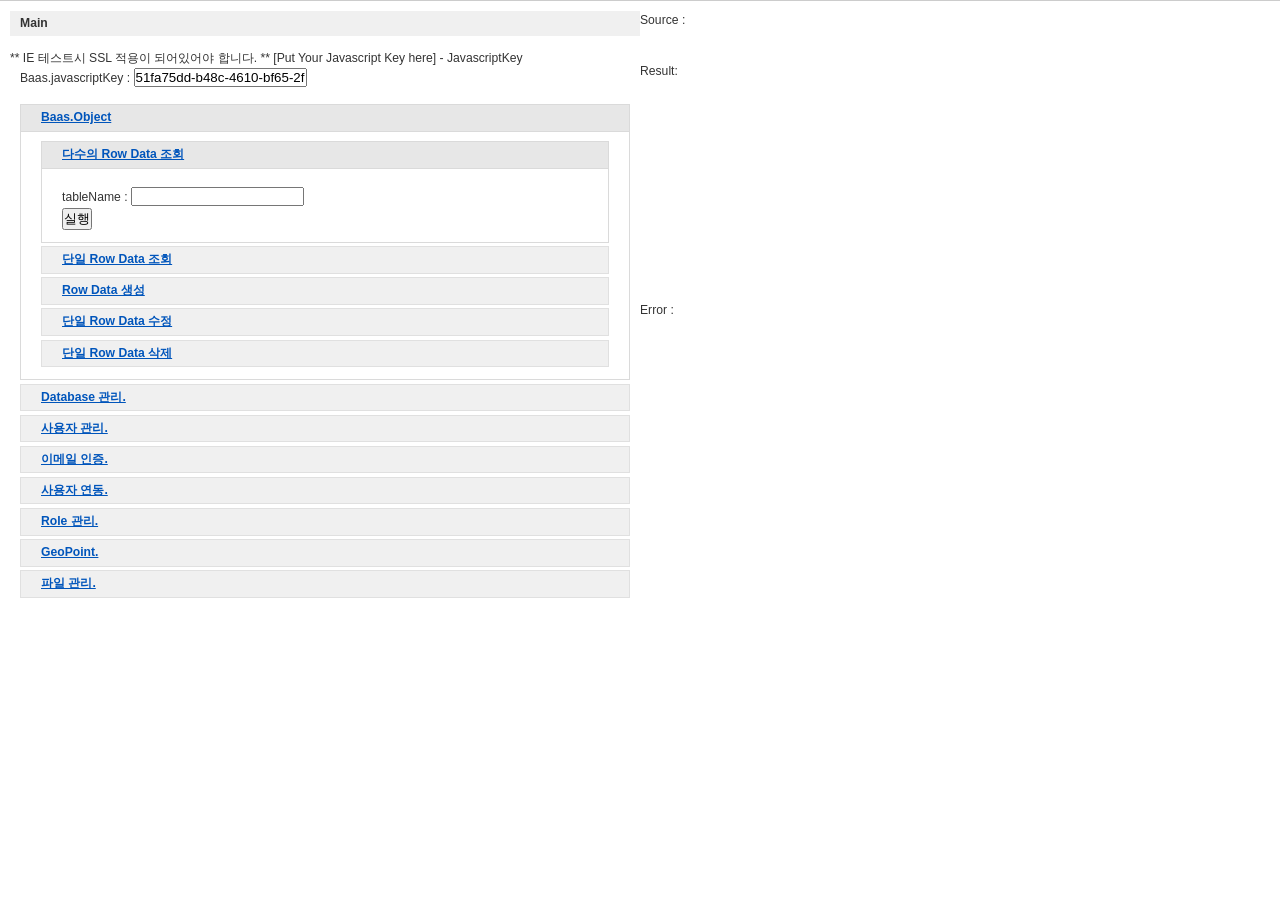
<file: MyHome/src/main/webapp/bass/baas-js-demo/index.html>
<!doctype html>
<head>
<meta charset="utf-8">
<title>My Baas App</title>
<meta name="description" content="My Baas App">
<meta name="viewport" content="width=device-width">
<link rel="stylesheet" href="css/baas.css" type="text/css">
<script src="js/underscore.js"></script>
<script src="js/jquery.js"></script>
<script src="js/backbone.js"></script>
<script src="js/q.js"></script>
<script src="js/baas-1.1.3.js"></script>
<script src="js/baasSample.js"></script>
<script src="js/jquery.nestedAccordion.js"></script>
<script>

$(document).ready(function(){

	$.fn.accordion.defaults.container = false; 
	$("#acc1").accordion({
		el: ".h", 
		head: "h4, h5", 
		next: "div", 
		initShow : "div.outer:eq(1)",
		event: "click"
	});
	$("h5").click(function() {
		$("#result").html("");
		$("#error").html("");
		$("#source").html("");
	});
	
	var promise = Q.resolve();
    Baas.API_KEY = $('#javascriptKey').val();
    
	$('input[type="button"]').each(function(){
		$(this).click(function(){
			$("#result").html("");
			$("#error").html("");
		
			var fn = window[$(this).attr('id')];
			fn($(this).parent());
			
			var sucFunc = "function(model, response){ \n"+
			"console.log(JSON.stringify(model)); sp(model, response); \n"+
			"}";
			var errFunc = "function(model, response){ \n"+
			"console.log(response.responseText); ep(model, response); \n"+
			"}";
			var source = eval($(this).attr('id')).toString().match(/function[^{]+\{([\s\S]*)\}$/)[1];
			source = source.replace('sf', $('#successFunc').text());
			source = source.replace('ef', $('#errorFunc').text());
			$(this).parent().find('input[type=text]').each(function(){
				source = source.replace("el.find('#"+ $(this).attr('id') +"').val()", "'" + $(this).val() + "'");
			});
		    $('#source').text(source);
		});
	});
});

window.onload = function () {
   // 페이스북 로그인 상태가 변경되면
    // `linkFacebook()` 메서드를 이용해서 Baas.User 정보를 가져온다.
    // 이 때, 해당 페이스북 토큰으로 가입된 사용자가 있다면 해당 사용자의 인스턴스를,
    // 가입된 사용자가 없다면 임의의 아이디로 가입된 사용자의 인스턴스를 가져온다.
    window.changeButton = function (res) {
        res = res && res.authResponse ? res.authResponse : res;

        if (res) {
        	if (Baas.User.isLoggedIn()) {
        		Baas.User.getMe().linkFacebook(res);
        		$('#login').hide();
                $('#logout,#unlink').show();
        	}else{
	        	Baas.User.linkFacebook(res, {
	                success: function (model) {
	                    console.log('페이스북을 이용한 로그인/계정생성 완료', model);
	                    
	                    $('#login').hide();
	                    $('#logout,#unlink').show();
	                }
	            });	
        	}
        }
    };

    // 페이스북 SDK에서 제공하는 메서드로 SDK가 준비되면 실행된다.
    window.fbAsyncInit = function () {
        FB.init({
            // 페이스북 앱 아이디를 앱 설정 페이지에서 확인 후 변경한다.
            appId: 'YOUR APP KEY',
            cookie: true,
            xfbml: true,
            version: 'v2.1'
        });

        // 페이지를 로드할 때 한 번 로그인 상태를 체크한다.
        FB.getLoginStatus(function (response) {
            changeButton(response);
        });
    };

    $(document)
        // 페이스북 연결 끊기를 했을 때, 로그인된 사용자의 계정에 페이스북 계정의 연동을 끊는다.
        // 이 때, 로그아웃은 되지 않는다.
        .on('click', '#unlink', function () {
            var me = Baas.User.getMe();

            if (me.isLoggedIn() && me.isLinkedFacebook()) {
                me.unlinkFacebook().then(function () {
                    console.log(me);
                });
            }
        })

        // 사용자를 로그아웃 시킨다. 다시 페이스북 로그인 버튼을 누르면 로그인된다.
        .on('click', '#logout', function () {
            Baas.User.logOut();
            $('#logout,#unlink').hide();
            $('#login').show();
        });

    // 페이스북 SDK를 삽입하는 코드
    // SDK 사이트의 안내에 따른다.
    (function (d, s, id) {
        var js, fjs = d.getElementsByTagName(s)[0];
        if (d.getElementById(id)) return;
        js = d.createElement(s);
        js.id = id;
        js.src = "//connect.facebook.net/en_US/sdk.js";
        fjs.parentNode.insertBefore(js, fjs);
    }(document, 'script', 'facebook-jssdk'));
};
</script>
</head>

<body>
	<div id="wrapper"> 
	<div id="content"> 
	<div id="container">
	<div id="main">
	<pre id="successFunc" style="display: none">function(model, response){
			console.log(JSON.stringify(response));
		}</pre>
	<pre id="errorFunc" style="display: none">function(model, response){
			console.log(response.responseText);
		}</pre>
	<h2>Main</h2>
	** IE 테스트시 SSL 적용이 되어있어야 합니다. **
	[Put Your Javascript  Key here] - JavascriptKey<br/>
	<p>Baas.javascriptKey : <input type="text" id="javascriptKey" value="51fa75dd-b48c-4610-bf65-2fa6dfe7b692"></p>

	<ul id="acc1" class="accordion">
		<li>
			<h4>Baas.Object</h4>
			<div class="inner">
				<ul>
					<li>
						<h5>다수의 Row Data 조회</h5>
						<div class="inner">
							<p>
								<form id="RetrievingObject">
									tableName : <input type="text" id="tableName" value=""> <br/>
									<input type="button" id="listObjects" value="실행">
								</form>
							</p>
						</div>
					</li>
					<li>
						<h5>단일 Row Data 조회</h5>
						<div class="inner">
							<p>
								<form id="GetObject">
									tableName : <input type="text" id="tableName" value=""> <br/>
									objectId : <input type="text" id="objectId" value=""> <br/>
									<input type="button" id="getObject" value="실행">
								</form>
							</p>
						</div>
					</li>
					<li>
						<h5>Row Data 생성</h5>
						<div class="inner">
							<p>
								<form id="SaveObject">
									tableName : <input type="text" id="tableName"> <br/>
									columnName : <input type="text" id="columnName"> <br/>
									columnValue : <input type="text" id="columnValue"> <br/>
									<input type="button" id="createObject" value="실행">
								</form>
							</p>
						</div>
					</li>
					<li>
						<h5>단일 Row Data 수정</h5>
						<div class="inner">
							<p>
								<form id="UpdateObject">
									tableName : <input type="text" id="tableName"> <br/>
									objectId : <input type="text" id="objectId"> <br/>
									columnName : <input type="text" id="columnName"> <br/>
									columnValue : <input type="text" id="columnValue"> <br/>
									<input type="button" id="updateObject" value="실행">
								</form>
							</p>
						</div>
					</li>
					<li>
						<h5>단일 Row Data 삭제</h5>
						<div class="inner">
							<p>
								<form id="DeleteObject">
									tableName : <input type="text" id="tableName"> <br/>
									objectId : <input type="text" id="objectId"> <br/>
									<input type="button" id="removeObject" value="실행">
								</form>
							</p>
						</div>
					</li>
				</ul>
			</div>
		</li>
		<li>
			<h4>Database 관리.</h4>
			<div class="inner">
				<ul>
					<li>
						<h5>Pointer Row Data 조회</h5>
						<div class="inner">
							<p>
								<form id="PointerRowDataForm">
									tableName : <input type="text" id="tableName"> <br/>
									columnName : <input type="text" id="columnName"> <br/>
									objectId : <input type="text" id="objectId"> <br/>
									<input type="button" id="pointerRowData" value="실행">
								</form>
							</p>
						</div>
					</li>
					<li>
						<h5>Where 조건 : lessThan</h5>
						<div class="inner">
							<p>
								<form id="WhereRowDataForm">
									tableName : <input type="text" id="tableName"> <br/>
									columnName : <input type="text" id="columnName"> <br/>
									columnValue : <input type="text" id="columnValue"> <br/>
									<input type="button" id="whereLessThan" value="실행">
								</form>
							</p>
						</div>
					</li>
					<li>
						<h5>Where 조건 : lessThanOrEqual</h5>
						<div class="inner">
							<p>
								<form id="WhereRowDataForm">
									tableName : <input type="text" id="tableName"> <br/>
									columnName : <input type="text" id="columnName"> <br/>
									columnValue : <input type="text" id="columnValue"> <br/>
									<input type="button" id="whereLessThanOrEqual" value="실행">
								</form>
							</p>
						</div>
					</li>
					<li>
						<h5>Where 조건 : greaterThan</h5>
						<div class="inner">
							<p>
								<form id="WhereRowDataForm">
									tableName : <input type="text" id="tableName"> <br/>
									columnName : <input type="text" id="columnName"> <br/>
									columnValue : <input type="text" id="columnValue"> <br/>
									<input type="button" id="whereGreaterThan" value="실행">
								</form>
							</p>
						</div>
					</li>
					<li>
						<h5>Where 조건 : greaterThanOrEqual</h5>
						<div class="inner">
							<p>
								<form id="WhereRowDataForm">
									tableName : <input type="text" id="tableName"> <br/>
									columnName : <input type="text" id="columnName"> <br/>
									columnValue : <input type="text" id="columnValue"> <br/>
									<input type="button" id="whereGreaterThanOrEqual" value="실행">
								</form>
							</p>
						</div>
					</li>
					<li>
						<h5>Where 조건 : equal</h5>
						<div class="inner">
							<p>
								<form id="WhereRowDataForm">
									tableName : <input type="text" id="tableName"> <br/>
									columnName : <input type="text" id="columnName"> <br/>
									columnValue : <input type="text" id="columnValue"> <br/>
									<input type="button" id="whereEqual" value="실행">
								</form>
							</p>
						</div>
					</li>
					<li>
						<h5>Where 조건 : notEqual</h5>
						<div class="inner">
							<p>
								<form id="WhereRowDataForm">
									tableName : <input type="text" id="tableName"> <br/>
									columnName : <input type="text" id="columnName"> <br/>
									columnValue : <input type="text" id="columnValue"> <br/>
									<input type="button" id="whereNotEqual" value="실행">
								</form>
							</p>
						</div>
					</li>
					<li>
						<h5>Where 조건 : contains</h5>
						<div class="inner">
							<p>
								<form id="WhereRowDataForm">
									tableName : <input type="text" id="tableName"> <br/>
									columnName : <input type="text" id="columnName"> <br/>
									columnValue : <input type="text" id="columnValue"> <br/>
									<input type="button" id="whereContains" value="실행">
								</form>
							</p>
						</div>
					</li>
					<li>
						<h5>Where 조건 : all</h5>
						<div class="inner">
							<p>
								<form id="WhereRowDataForm">
									tableName : <input type="text" id="tableName"> <br/>
									columnName : <input type="text" id="columnName"> <br/>
									columnValue : <input type="text" id="columnValue"> <br/>
									<input type="button" id="whereAll" value="실행">
								</form>
							</p>
						</div>
					</li>
					<li>
						<h5>Where 조건 : In</h5>
						<div class="inner">
							<p>
								<form id="WhereRowDataForm">
									tableName : <input type="text" id="tableName"> <br/>
									columnName : <input type="text" id="columnName"> <br/>
									columnValue : <input type="text" id="columnValue"> <br/>
									<input type="button" id="whereIn" value="실행">
								</form>
							</p>
						</div>
					</li>
					<li>
						<h5>Where 조건 : Not In</h5>
						<div class="inner">
							<p>
								<form id="WhereRowDataForm">
									tableName : <input type="text" id="tableName"> <br/>
									columnName : <input type="text" id="columnName"> <br/>
									columnValue : <input type="text" id="columnValue"> <br/>
									<input type="button" id="whereNin" value="실행">
								</form>
							</p>
						</div>
					</li>
					<li>
						<h5>Where 조건 : Exists</h5>
						<div class="inner">
							<p>
								<form id="WhereRowDataForm">
									tableName : <input type="text" id="tableName"> <br/>
									columnName : <input type="text" id="columnName"> <br/>
									<input type="button" id="whereExists" value="실행">
								</form>
							</p>
						</div>
					</li>
					<li>
						<h5>Where 조건 : Not Exists</h5>
						<div class="inner">
							<p>
								<form id="WhereRowDataForm">
									tableName : <input type="text" id="tableName"> <br/>
									columnName : <input type="text" id="columnName"> <br/>
									<input type="button" id="whereNotExists" value="실행">
								</form>
							</p>
						</div>
					</li>
					<li>
						<h5>Where 조건 : startWith</h5>
						<div class="inner">
							<p>
								<form id="WhereRowDataForm">
									tableName : <input type="text" id="tableName"> <br/>
									columnName : <input type="text" id="columnName"> <br/>
									columnValue : <input type="text" id="columnValue"> <br/>
									<input type="button" id="whereStartWith" value="실행">
								</form>
							</p>
						</div>
					</li>
					<li>
						<h5>Where 조건 : endWith</h5>
						<div class="inner">
							<p>
								<form id="WhereRowDataForm">
									tableName : <input type="text" id="tableName"> <br/>
									columnName : <input type="text" id="columnName"> <br/>
									columnValue : <input type="text" id="columnValue"> <br/>
									<input type="button" id="whereEndWith" value="실행">
								</form>
							</p>
						</div>
					</li>
					<li>
						<h5>Where 조건 : skip, limit</h5>
						<div class="inner">
							<p>
								<form id="WhereRowDataForm">
									tableName : <input type="text" id="tableName"> <br/>
									skip : <input type="text" id="skip" value="0"> <br/>
									limit : <input type="text" id="limit" value="5"> <br/>
									<input type="button" id="whereSkipLimit" value="실행">
								</form>
							</p>
						</div>
					</li>
					<li>
						<h5>Count 조회</h5>
						<div class="inner">
							<p>
								<form id="TotalCount">
									tableName : <input type="text" id="tableName"> <br/>
									columnName : <input type="text" id="columnName"> <br/>
									columnValue : <input type="text" id="columnValue"> <br/>
									<input type="button" id="totalCount" value="실행">
								</form>
							</p>
						</div>
					</li>
					<li>
						<h5>Relational Row Data 조회(InQuery)</h5>
						<div class="inner">
							<p>
								<form id="InQuery">
									parentTableName : <input type="text" id="parentTableName"> <br/>
									childTableName : <input type="text" id="childTableName"> <br/>
									childEqualToColumnName : <input type="text" id="childEqualToColumnName"> <br/>
									childEqualToColumnValue : <input type="text" id="childEqualToColumnValue"> <br/>
									parentRelationColumnName : <input type="text" id="parentRelationColumnName"> <br/>
									<input type="button" id="relationInQuery" value="실행">
								</form>
							</p>
						</div>
					</li>
					<li>
						<h5>Relational Row Data 조회(NotInQuery)</h5>
						<div class="inner">
							<p>
								<form id="NotInQuery">
									parentTableName : <input type="text" id="parentTableName"> <br/>
									childTableName : <input type="text" id="childTableName"> <br/>
									childEqualToColumnName : <input type="text" id="childEqualToColumnName"> <br/>
									childEqualToColumnValue : <input type="text" id="childEqualToColumnValue"> <br/>
									parentRelationColumnName : <input type="text" id="parentRelationColumnName"> <br/>
									<input type="button" id="relationNotInQuery" value="실행">
								</form>
							</p>
						</div>
					</li>
					<li>
						<h5>Relational Row Data 조회(RelatedTo)</h5>
						<div class="inner">
							<p>
								<form id="RelatedTo">
									tableName : <input type="text" id="tableName"> <br/>
									objectId : <input type="text" id="objectId"> <br/>
									relationColumn : <input type="text" id="relationColumn"> <br/>
									childTable : <input type="text" id="childTable"> <br/>
									<input type="button" id="relationRelatedTo" value="실행">
								</form>
							</p>
						</div>
					</li>
					<li>
						<h5>Relational Row Data 조회(NotRelatedTo)</h5>
						<div class="inner">
							<p>
								<form id="NotRelatedTo">
									tableName : <input type="text" id="tableName"> <br/>
									objectId : <input type="text" id="objectId"> <br/>
									relationColumn : <input type="text" id="relationColumn"> <br/>
									childTable : <input type="text" id="childTable"> <br/>
									<input type="button" id="relationNotRelatedTo" value="실행">
								</form>
							</p>
						</div>
					</li>
					<li>
						<h5>Compound 조건을 통한 Row Data 조회</h5>
						<div class="inner">
							<p>
								<form id="Compound">
									tableName : <input type="text" id="tableName"> <br/>
									equalToColumnName : <input type="text" id="equalToColumnName"> <br/>
									equalToColumnValue : <input type="text" id="equalToColumnValue"> <br/>
									startWithColumnName : <input type="text" id="startWithColumnName"> <br/>
									startWithColumnValue : <input type="text" id="startWithColumnValue"> <br/>
									<input type="button" id="compound" value="실행">
								</form>
							</p>
						</div>
					</li>
					<li>
						<h5>Row 증감데이터 자동 수정</h5>
						<div class="inner">
							<p>
								<form id="Increment">
									tableName : <input type="text" id="tableName"> <br/>
									objectId : <input type="text" id="objectId"> <br/>
									incrementColumnName : <input type="text" id="columnName"> <br/>
									incrementColumnValue : <input type="text" id="columnValue"> <br/>
									<input type="button" id="increment" value="실행">
								</form>
							</p>
						</div>
					</li>
					<li>
						<h5>배열 데이터 Add</h5>
						<div class="inner">
							<p>
								<form id="ArrayAdd">
									tableName : <input type="text" id="tableName"> <br/>
									objectId : <input type="text" id="objectId"> <br/>
									addColumnName : <input type="text" id="columnName"> <br/>
									addColumnValue : <input type="text" id="columnValue"> <br/>
									<input type="button" id="arrayAdd" value="실행">
								</form>
							</p>
						</div>
					</li>
					<li>
						<h5>배열 데이터 Unique Add</h5>
						<div class="inner">
							<p>
								<form id="ArrayAddUnique">
									tableName : <input type="text" id="tableName"> <br/>
									objectId : <input type="text" id="objectId"> <br/>
									addColumnName : <input type="text" id="columnName"> <br/>
									addColumnValue : <input type="text" id="columnValue"> <br/>
									<input type="button" id="arrayAddUnique" value="실행">
								</form>
							</p>
						</div>
					</li>
					<li>
						<h5>배열 데이터 삭제</h5>
						<div class="inner">
							<p>
								<form id="ArrayRemove">
									tableName : <input type="text" id="tableName"> <br/>
									objectId : <input type="text" id="objectId"> <br/>
									addColumnName : <input type="text" id="columnName"> <br/>
									addColumnValue : <input type="text" id="columnValue"> <br/>
									<input type="button" id="arrayRemove" value="실행">
								</form>
							</p>
						</div>
					</li>
					<li>
						<h5>Relation Row Data 추가</h5>
						<div class="inner">
							<p>
								<form id="RelationRowDataAdd">
									parentTableName : <input type="text" id="tableName"> <br/>
									parentObjectId : <input type="text" id="objectId"> <br/>
									childTableName : <input type="text" id="childTable"> <br/>
									childObjectId : <input type="text" id="childObjectId"> <br/>
									parentRelationColumnName : <input type="text" id="relationColumn"> <br/>
									<input type="button" id="relationRowDataAdd" value="실행">
								</form>
							</p>
						</div>
					</li>
					<li>
						<h5>Relation Row Data 삭제</h5>
						<div class="inner">
							<p>
								<form id="RelationRowDataRemove">
									parentTableName : <input type="text" id="tableName"> <br/>
									parentObjectId : <input type="text" id="objectId"> <br/>
									childTableName : <input type="text" id="childTable"> <br/>
									childObjectId : <input type="text" id="childObjectId"> <br/>
									parentRelationColumnName : <input type="text" id="relationColumn"> <br/>
									<input type="button" id="relationRowDataRemove" value="실행">
								</form>
							</p>
						</div>
					</li>
					<li>
						<h5>특정 Row의 Column Data 삭제.</h5>
						<div class="inner">
							<p>
								<form id="RowColumnUnset">
									tableName : <input type="text" id="tableName"> <br/>
									objectId : <input type="text" id="objectId"> <br/>
									unsetColumnName : <input type="text" id="columnName"> <br/>
									<input type="button" id="rowColumnUnset" value="실행">
								</form>
							</p>
						</div>
					</li>
					<li>
						<h5>다수 Row Data 생성.</h5>
						<div class="inner">
							<p>
								<form id="BatchInsert">
									tableName : <input type="text" id="tableName"> <br/>
									firstObjColumnName : <input type="text" id="columnName"> <br/>
									firstObjColumnValue : <input type="text" id="columnValue"> <br/>
									secondObjColumnName : <input type="text" id="columnName2"> <br/>
									secondObjColumnValue : <input type="text" id="columnValue2"> <br/>
									<input type="button" id="batchInsert" value="실행">
								</form>
							</p>
						</div>
					</li>
					<li>
						<h5>다수 Row Data 삭제.</h5>
						<div class="inner">
							<p>
								<form id="BatchDelete">
									tableName : <input type="text" id="tableName"> <br/>
									firstObjectId : <input type="text" id="firstObjectId"> <br/>
									secondObjectId : <input type="text" id="secondObjectId"> <br/>
									<input type="button" id="batchDelete" value="실행">
								</form>
							</p>
						</div>
					</li>
					<!-- <li>
						<h5>멀티 오퍼레이션.</h5>
						<div class="inner">
							<p>
								Get
							</p>
						</div>
					</li> -->
				</ul>
			</div>
		</li>
		<li>
			<h4>사용자 관리.</h4>
			<div class="inner">
				<ul>
					<li>
						<h5>사용자 추가.</h5>
						<div class="inner">
							<p>
								<form id="UserAdd">
									username : <input type="text" id="username"> <br/>
									password : <input type="text" id="password"> <br/>
									email : <input type="text" id="email"> <br/>
									<input type="button" id="createUser" value="실행">
								</form>
							</p>
						</div>
					</li>
					<li>
						<h5>다수 사용자 정보 조회</h5>
						<div class="inner">
							<p>
								<form id="MultiUserQuery">
									<input type="button" id="listUsers" value="실행">
								</form>
							</p>
						</div>
					</li>
					<li>
						<h5>단일 사용자 정보 조회</h5>
						<div class="inner">
							<p>
								<form id="SingleUserQuery">
									objectId : <input type="text" id="objectId"> <br/>
									<input type="button" id="getUser" value="실행">
								</form>
							</p>
						</div>
					</li>
					<li>
						<h5>사용자 정보 수정</h5>
						<div class="inner">
							<p>
								<form id="UserUpdate">
									objectId : <input type="text" id="objectId"> <br/>
									email : <input type="text" id="email"> <br/>
									<input type="button" id="updateUser" value="실행">
								</form>
							</p>
						</div>
					</li>
					<li>
						<h5>사용자 삭제</h5>
						<div class="inner">
							<p>
								<form id="UserDelete">
									objectId : <input type="text" id="objectId"> <br/>
									<input type="button" id="removeUser" value="실행">
								</form>
							</p>
						</div>
					</li>
					<li>
						<h5>사용자 로그인</h5>
						<div class="inner">
							<p>
								<form id="UserLogin">
									username : <input type="text" id="username"> <br/>
									password : <input type="text" id="password"> <br/>
									<input type="button" id="loginUser" value="실행">
								</form>
							</p>
						</div>
					</li>
					<li>
						<h5>사용자 로그아웃</h5>
						<div class="inner">
							<p>
								<form id="UserLogin">
									<input type="button" id="logoutUser" value="실행">
								</form>
							</p>
						</div>
					</li>
					<li>
						<h5>사용자 로그인 여부 확인</h5>
						<div class="inner">
							<p>
								<form id="UserLogin">
									<input type="button" id="isLogin" value="실행">
								</form>
							</p>
						</div>
					</li>
				</ul>
			</div>
		</li>
		<li>
			<h4>이메일 인증.</h4>
			<div class="inner">
				<ul>
					<li>
						<h5>가입 인증 메일 발송.</h5>
						<div class="inner">
							<p>
								<form id="VerifyEmail">
									email : <input type="text" id="email"> <br/>
									<input type="button" id="verifyEmail" value="실행">
								</form>
							</p>
						</div>
					</li>
					<li>
						<h5>비밀번호 재발급.</h5>
						<div class="inner">
							<p>
								<form id="ResetPassword">
									email : <input type="text" id="email"> <br/>
									<input type="button" id="resetPassword" value="실행">
								</form>
							</p>
						</div>
					</li>
				</ul>
			</div>
		</li>
		<li>
			<h4>사용자 연동.</h4>
			<div class="inner">
				<ul>
					<li>
						<h5>Sign Up and Logging In.</h5>
						<div class="inner">
							<p>
								<fb:login-button id="login" scope="public_profile,email" onlogin="changeButton"></fb:login-button>
								<button id="logout" style="display:none">로그아웃</button>
								<button id="unlink" style="display:none">페이스북 연결 해제</button>
							</p>
						</div>
					</li>
				</ul>
			</div>
		</li>
		<li>
			<h4>Role 관리.</h4>
			<div class="inner">
				<ul>
					<li>
						<h5>Role 생성.</h5>
						<div class="inner">
							<p>
								<form id="RoleInsert">
									roleName : <input type="text" id="roleName"> <br/>
									<input type="button" id="createRole" value="실행">
								</form>
							</p>
						</div>
					</li>
					<li>
						<h5>다수의 Role 조회.</h5>
						<div class="inner">
							<p>
								<form id="RoleMultiQuery">
									<input type="button" id="listRole" value="실행">
								</form>
							</p>
						</div>
					</li>
					<li>
						<h5>단일 Role 조회.</h5>
						<div class="inner">
							<p>
								<form id="RoleSingleQuery">
									objectId : <input type="text" id="objectId"> <br/>
									<input type="button" id="getRole" value="실행">
								</form>
							</p>
						</div>
					</li>
					<li>
						<h5>Role 수정.</h5>
						<div class="inner">
							<p>
								<form id="RoleUpdate">
									objectId : <input type="text" id="objectId"> <br/>
									<input type="button" id="updateRole" value="실행">
								</form>
							</p>
						</div>
					</li>
					<li>
						<h5>Role 삭제.</h5>
						<div class="inner">
							<p>
								<form id="RoleDelete">
									objectId : <input type="text" id="objectId"> <br/>
									<input type="button" id="removeRole" value="실행">
								</form>
							</p>
						</div>
					</li>
					<li>
						<h5>Row 단위 권한 설정.</h5>
						<div class="inner">
							<p>
								<form id="RoleACL">
									tableName : <input type="text" id="tableName"> <br/>
									tableObjectId : <input type="text" id="tableObjectId"> <br/>
									objPublicReadAccess : <input type="text" id="objPublicReadAccess"> true/false <br/>
									objPublicWriteAccess : <input type="text" id="objPublicWriteAccess"> true/false <br/>
									objUserObjectId : <input type="text" id="objUserObjectId"> UserObjectId <br/>
									objUserObjectIdReadAccess : <input type="text" id="objUserObjectIdReadAccess"> true/false <br/>
									objUserObjectIdWriteAccess : <input type="text" id="objUserObjectIdWriteAccess"> true/false <br/>
									roleObjectId : <input type="text" id="roleObjectId"> <br/>
									roleReadAccess : <input type="text" id="roleReadAccess"> true/false <br/>
									roleWriteAccess : <input type="text" id="roleWriteAccess"> true/false <br/>
									<input type="button" id="btnRoleACL" value="실행">
								</form>
							</p>
						</div>
					</li>
					<li>
						<h5>Role 계층관계 설정.</h5>
						<div class="inner">
							<p>
								<form id="RoleHierarchy">
									parentRoleObjectId : <input type="text" id="parentRoleObjectId"> <br/>
									addChildRoleObjectId : <input type="text" id="addChildRoleObjectId"> <br/>
									<input type="button" id="btnRoleHierarchy" value="실행">
								</form>
							</p>
						</div>
					</li>
				</ul>
			</div>
		</li>
		<li>
			<h4>GeoPoint.</h4>
			<div class="inner">
				<ul>
					<li>
						<h5>GeoPoint Row Data 생성.</h5>
						<div class="inner">
							<p>
								<form id="GeoPointInsert">
									tableName : <input type="text" id="tableName"> <br/>
									geoColumn : <input type="text" id="geoColumn"> <br/>
									latitude : <input type="text" id="latitude"> <br/>
									longitude : <input type="text" id="longitude"> <br/>
									<input type="button" id="geoPointInsert" value="실행">
								</form>
							</p>
						</div>
					</li>
					<li>
						<h5>GeoPoint 근거리 조회.</h5>
						<div class="inner">
							<p>
								<form id="GeoPointNear">
									tableName : <input type="text" id="tableName"> <br/>
									geoColumn : <input type="text" id="geoColumn"> <br/>
									latitude : <input type="text" id="latitude"> <br/>
									longitude : <input type="text" id="longitude"> <br/>
									<input type="button" id="geoPointNear" value="실행">
								</form>
							</p>
						</div>
					</li>
					<li>
						<h5>GeoPoint 최대 반경 내 근거리 조회(Kilometers).</h5>
						<div class="inner">
							<p>
								<form id="GeoPointKilometers">
									tableName : <input type="text" id="tableName"> <br/>
									geoColumn : <input type="text" id="geoColumn"> <br/>
									latitude : <input type="text" id="latitude"> <br/>
									longitude : <input type="text" id="longitude"> <br/>
									kilometers : <input type="text" id="kilometers"> <br/>
									<input type="button" id="geoPointKilometers" value="실행">
								</form>
							</p>
						</div>
					</li>
					<li>
						<h5>GeoPoint 최대 반경 내 근거리 조회(Miles).</h5>
						<div class="inner">
							<p>
								<form id="GeoPointMiles">
									tableName : <input type="text" id="tableName"> <br/>
									geoColumn : <input type="text" id="geoColumn"> <br/>
									latitude : <input type="text" id="latitude"> <br/>
									longitude : <input type="text" id="longitude"> <br/>
									miles : <input type="text" id="miles"> <br/>
									<input type="button" id="geoPointMiles" value="실행">
								</form>
							</p>
						</div>
					</li>
					<li>
						<h5>GeoPoint 최대 반경 내 근거리 조회(Radians).</h5>
						<div class="inner">
							<p>
								<form id="GeoPointRadians">
									tableName : <input type="text" id="tableName"> <br/>
									geoColumn : <input type="text" id="geoColumn"> <br/>
									latitude : <input type="text" id="latitude"> <br/>
									longitude : <input type="text" id="longitude"> <br/>
									radians : <input type="text" id="radians"> <br/>
									<input type="button" id="geoPointRadians" value="실행">
								</form>
							</p>
						</div>
					</li>
					<li>
						<h5>GeoPoint 범위 조회.</h5>
						<div class="inner">
							<p>
								<form id="GeoPointWithin">
									tableName : <input type="text" id="tableName"> <br/>
									geoColumn : <input type="text" id="geoColumn"> <br/>
									latSouthWest : <input type="text" id="latSouthWest"> <br/>
									lngSouthWest : <input type="text" id="lngSouthWest"> <br/>
									latNorthEast : <input type="text" id="latNorthEast"> <br/>
									lngNorthEast : <input type="text" id="lngNorthEast"> <br/>
									<input type="button" id="geoPointWithin" value="실행">
								</form>
							</p>
						</div>
					</li>
				</ul>
			</div>
		</li>
		<li>
			<h4>파일 관리.</h4>
			<div class="inner">
				<ul>
					<li>
						<h5>파일 업로드.</h5>
						<div class="inner">
							<p>
								<form id="FileUpload">
									파일 :	<input type="file" id="uploadfile" name="uploadfile" /><br>
											<input type="button" id="fileUpload" value="올리기">
								</form>
							</p>
						</div>
					</li>
					<li>
						<h5>다수 파일 정보 조회.</h5>
						<div class="inner">
							<p>
								<form id="FileMultiQuery">
									<input type="button" id="fileMultiQuery" value="실행">
								</form>
							</p>
						</div>
					</li>
				</ul>
			</div>
		</li>
	</ul>
	</div>	<!-- main -->
	<div id="side1" class="side">
		Source : <pre id="source"> </pre>
	</div>
	<div id="side2" class="side">
		Result: <pre id="result" style="overflow: auto; width:450px; height:200px;"> </pre> <br>
		Error : <pre id="error" style="overflow: auto; width:450px; height:150px;"> </pre>
	</div>
	</div>	<!-- container -->
	</div>	<!-- content -->
	</div>	<!-- wrapper -->

	
	<br><br><br>
	<div class="btnbox center">
<!-- 				<span class="btn5"><button type="button" onClick="facebooklogin_3();return false;">Facebook ê³ì íìê°ì</button></span> -->
		<!-- <button class="btn-facebook btn-large" onclick="fLogin();">
			<span class="btn-facebook-text">Login with Facebook</span>
		</button> -->
	</div>
	

</body>

</html>
</file>
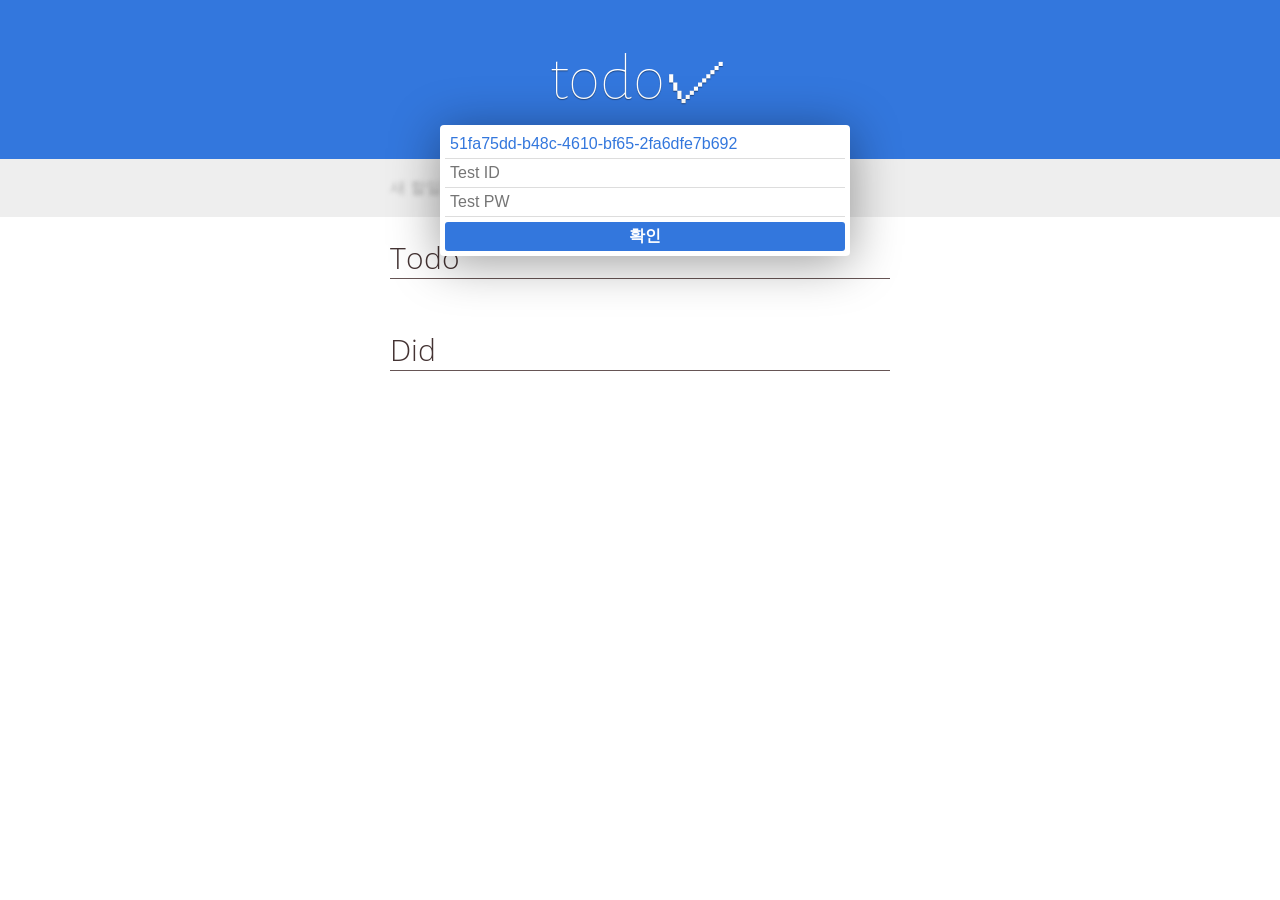
<file: MyHome/src/main/webapp/bass/todo/index.html>
<!doctype html>
<html lang="ko">
<head>
<title>Baas Test</title>
<meta charset="utf-8">
<meta name="viewport" content="width=device-width,initial-scale=1.0,minimum-scale=1.0,maximum-scale=1.0">
<link href='http://fonts.googleapis.com/css?family=Open+Sans:700,300,600,800,400' rel='stylesheet' type='text/css'>
<link href='http://fonts.googleapis.com/css?family=Alegreya+Sans:100' rel='stylesheet' type='text/css'>
<style>
	body, html	{padding:0; margin:0; background:#fff;}
	h1				{text-align:center; padding:40px; background:#37d; margin:auto; font-size:66px; color:#fff; font-family: 'Alegreya Sans'; font-weight:100; text-shadow:0 1px 1px rgba(0,0,0,.4);}
	h1	.container	{width:500px; display:block; margin:auto; text-align:center;}
	div.todo-new	{margin-bottom:30px; background:#eee; padding:10px; margin-bottom: 20px;}
	input#todo-new	{border:1px solid #aaa; border-width:0; padding:10px; font-size:16px; width:500px; margin:auto; display:block; outline:none; background:transparent; color:#37d;}
	input#todo-new[disabled]	{opacity: .5; -webkit-filter:blur(2px);}
	div.todo-box	{margin:0 auto 50px auto; width:500px;}
	div.list-title	{font-size:30px; color:#433; font-family:"Open Sans"; font-weight:300; border-bottom:1px solid #655;}
	ul, li			{list-style:none; padding:0; margin:0;}
	ul.todo			{margin-bottom:50px;}
	ul.todo		li	{padding:10px; font-size:16px; color:#666; position:relative; border-bottom:1px solid transparent;}
	ul.todo		li	.todo-string	{outline:none; white-space:nowrap;}
	ul.todo		li	.todo-string:focus	{color:#37d;}
	ul.todo		li	a.delete	{display:inline-block; width:16px; height:16px; border-radius:16px; line-height:20px; background:#ccc; color:#fff; text-align:center; margin-left:10px; transition:.1s linear; opacity:0; cursor:pointer;}
	ul.todo		li	a.complete	{display:block; width:26px; height:26px; position:absolute; top:5px; left:-36px; line-height:30px; font-size:20px; font-weight:bold; color:#fff; text-align:center; background:#37d; margin-left:10px; border-radius:3px; vertical-align:middle; transition:.1s linear; opacity:0; cursor:pointer;}
	ul.todo		li	a.complete	{display:block; width:26px; height:26px; position:absolute; top:5px; left:-36px; line-height:30px; font-size:20px; font-weight:bold; color:#fff; text-align:center; background:#37d; margin-left:10px; border-radius:3px; vertical-align:middle; transition:.1s linear; opacity:0; cursor:pointer;}
	ul.todo		li	a.revive	{display:block; width:26px; height:26px; position:absolute; top:5px; left:-36px; line-height:30px; font-size:14px; font-weight:bold; color:#fff; text-align:center; background:#8b0; margin-left:10px; border-radius:3px; vertical-align:middle; transition:.1s linear; opacity:0; cursor:pointer;}
	ul.todo		li:hover	{border-bottom-color:#bbb;}
	ul.todo		li:hover	a.complete	{opacity:1;}
	ul.todo		li:hover	a.delete	{opacity:1;}
	ul.todo		li:hover	a.revive	{opacity:1;}
	ul.todo.did	li:hover	{border-bottom-color:transparent;}
	ul.todo.did	li	.todo-string	{opacity:.5;}
	div.current-user	{display:block; position:absolute; top:10px; right:10px; font-size:11px; color:#fff; text-align:right;}
	div.baseinfo				{display:block; position:absolute; top:125px; left:50%; width:400px; padding:5px; margin-left:-200px; font-size:11px; color:#fff; text-align:left; background:#fff; border-radius:4px; box-shadow:0 6px 50px rgba(0,0,0,.4); transition:.3s ease-out all; z-index:999;}
	div.baseinfo	input		{background:transparent; border:none; width:100%; color:#37d; font-size:16px; border-bottom:1px solid #ddd; display:block; padding:5px; box-sizing:border-box; transition:.3s ease-out all;}
	div.baseinfo	a.btn-primary	{display:block; margin-top:5px;}
	div.baseinfo.small		{top:10px; left:10px; background:#37d; margin:0; box-shadow:none; padding:0; height:16px;}
	div.baseinfo.small	input	{color:#fff; font-size:11px; border-bottom:none; height:16px; padding:0;}
	div.baseinfo.small	#baas-id, 
	div.baseinfo.small	#baas-pw,
	div.baseinfo.small	a	{opacity:0; display:none;}
	a.btn-primary		{color:#fff; font-size:16px; font-weight:bold; min-width:100px; padding:4px 10px; border-radius:3px; background:#37d; display:inline-block; text-align:center; cursor:pointer;}
</style>
</head>
<body>
<div class="baseinfo">
	<input id="key" type="text" value="51fa75dd-b48c-4610-bf65-2fa6dfe7b692">
	<input id="baas-id" type="text" placeholder="Test ID">
	<input id="baas-pw" type="password" placeholder="Test PW">
	<a class="btn-primary">확인</a>
</div>
<div class="current-user"></div>
<h1><span class="container">todo✓</span></h1>
<div class="todo-new">
	<input type="text" id="todo-new" placeholder="새 할일 추가" disabled>
</div>
<div class="todo-box">
	<div class="list-title">Todo</div>
	<ul class="todo" id="todo-now">
		<!-- 현재 Todo 내용 삽입 -->
	</ul>
	<div class="list-title">Did</div>
	<ul class="todo did" id="todo-did">
		<!-- 구 Todo 내용 삽입 -->
	</ul>
</div>
<script>
	
	var Baas = {};
	
	window.onload = function() {		
		// start..... API Key 설정.
		var promise = Q.resolve();
		
		// 유저 설정.
		var userinfo = {
			username : null, // test용 id 설정. 없으면 생성하고 로그인.
			password : null // test용 pw.
		};

		// 위에 작성된 HTML 객체들에 대한 변수 생성.
		var todoNew = $("#todo-new");
		var todoNow = $("#todo-now");
		var todoDid = $("#todo-did");

		// BaaS 서버의 todo 테이블 내용을 담을 변수 생성.
		var todoTable,
			didTable;

		var sessionUser;

		$(".baseinfo a.btn-primary").click(function(e) {
			if ($("#key").val().length < 1) {
				alert("Key를 입력해주세요.. ");
				return false;
			}
			if ($("#baas-id").val().length < 1) {
				alert("id를 입력해주세요.. ");
				return false;
			}
			if ($("#baas-pw").val().length < 1) {
				alert("패스워드를 입력해주세요.. ");
				return false;
			}
			
			// key값, userinfo값 받음.
			Baas.API_KEY = $("#key").val();
			userinfo.username = $("#baas-id").val();
			userinfo.password = $("#baas-pw").val();
			
			// 테스트유저 생성/로그인.
			promise = promise.then(function() {
				//user 생성하고,
				sessionUser = new Baas.User({
					username : userinfo.username,
					password : userinfo.password
				});

				// user 등록.. 실패시 userinfo의 정보대로 로그인.
				return sessionUser.signIn().then(function () {
					console.log("sessionUser :");
					console.log(sessionUser);
				}).fail(function (reason) {
					return Baas.User.logIn(userinfo.username, userinfo.password).then(function() {
						console.log("로그인 성공...");
						console.log(sessionUser);
					});
				});
			}).then(function() {
				todoNew.removeAttr("disabled");//todo 입력란 활성화.
				initTodo(todoTable, false);// todo 목록 불러옴.
				$("div.baseinfo").addClass("small");//정보 입력란 감춤.
				$("div.current-user").text(userinfo.username);
			}).fail(function (reason) {
				console.log(reaseon);
				console.log("유저 등록 실패...");
			});
		});
		
		
		// 신규 todo 아이템 추가하고 BaaS 서버로 전송.
		promise = promise.then(function() {
			todoNew.keypress(function(event) {
				if (event.keyCode == 13) {
					if (todoNew.val().length < 1) {
						return false;
					};
					console.log("todo에 테스트 내용을 삽입....");
					
					//ACL 설정
					var me = Baas.User.getMe();
					console.log(me.id);
					var acl = new Baas.Acl();
					acl.setReadAccess(me.id, true);
					acl.setWriteAccess(me.id, true);
					acl.setPublicReadAccess(false);
					acl.setPublicWriteAccess(false);
					
					var todoItem = Baas.Object.create("todo"); // BaaS오브젝트 생성("테이블 네임") 식으로 테이블 셀렉팅.
					todoItem.setAcl(acl);
					todoItem.set({
						todo : todoNew.val(), // 인풋의 value를 서버의 todo 컬럼에 저장;;
						did : false, // 완료 아님.
						deleted : false // 삭제된 상태 아님.
					});
					console.log(sessionUser);
					console.log(todoItem);
					return todoItem.save().then(function() {
						console.log("todo 저장 완료");
						initTodo(todoTable, true);
						todoNew.val("");
					}).fail(function(reason) {
						console.error("todo 저장 실패");
						console.error(reason);
					});
				};
			});	
		});
		
		// todo-now의 항목을 삭제하기.
		promise = promise.then(function() {
			$("div.todo-box").on("click", "a.delete", function(e) {
				e.preventDefault();
				var isDelete = confirm("삭제합니다."/* + $(this).parent().attr("id")*/);
				if (isDelete) {
					var todoItem = Baas.Object.create("todo");
					todoItem.set("objectId", $(this).parent().attr("id")); // 객체를 지정하려면 objectID가 필요한듯 하다.
					todoItem.set("deleted", true);
					return todoItem.save().then(function() {
						console.log("todo item 삭제 완료");
						initTodo(todoTable, true);
					}).fail(function(reason) {
						console.error("todo 삭제 실패");
						console.error(reason);
					});
				};
			});	
		});
		
		// todo-now 항목 완료 하기.
		promise = promise.then(function() {
			todoNow.on("click", "a.complete", function(e) {
				e.preventDefault();
				var todoItem = Baas.Object.create("todo");
				todoItem.set("objectId", $(this).parent().attr("id"));
				todoItem.set("did", true);
				return todoItem.save().then(function() {
					console.log("todo item 완료");
					initTodo(todoTable, true);
				}).fail(function(reason) {
					console.error("todo item 완료 실패");
					console.error(reason);
				});
			});
		});
		
		// todo-did 항목을 부활시키기.
		promise = promise.then(function() {
			todoDid.on("click", "a.revive", function(e){
				e.preventDefault();
				var todoItem = Baas.Object.create("todo");
				todoItem.set("objectId", $(this).parent().attr("id"));
				todoItem.set("did", false);
				return todoItem.save().then(function() {
					console.log("todo item 부활");
					initTodo(todoTable, true);
				}).fail(function(reason) {
					console.error("todo item 부활 실패");
					console.error(reason);
				});
			});
		});
		
		// todo-now의 내용 수정
		promise = promise.then(function() {
			todoNow.on("keydown", "span.todo-string", function(event) {
				if (event.keyCode == 13) {
					var todoItem = Baas.Object.create("todo");
					todoItem.set("objectId", $(this).parent().attr("id")); // 객체를 지정하려면 objectID가 필요한듯 하다.
					todoItem.set("todo", $(this).text());
					return todoItem.save().then(function() {
						console.log("todo item 수정 완료");
						initTodo(todoTable, true);
					}).fail(function(reason) {
						console.error("todo 수정 실패");
						console.error(reason);
					});
				};
			});
		});
			
		
		// todo 테이블의 목록 불러와서 화면에 적용. todoTable : todo테이블 변수. refresh : todo 목록 리프레시 할 것인지?
		function initTodo(todoTable, refresh) {
			refresh = typeof refresh !== 'undefined' ? refresh :false;
			
			todoTable = Baas.Table.create("todo");
			todoTable.where('deleted').eq(false);
			//todoTable.where('owner').eq(userinfo.username);
			
			return todoTable.fetch().then(function() {
				console.log(todoTable);
				if (refresh) {
					todoNow.empty();
					todoDid.empty();
				};
				todoTable.each(function(i) {
					if (i.attributes.did) {
						todoDid.append('<li id="' + i.id + '"><a class="revive">⬆</a><span class="todo-string">' + i.attributes.todo + '</span><a class="delete" href="#">×</a></li>');
					} else {
						todoNow.append('<li id="' + i.id + '"><a class="complete">✓</a><span class="todo-string" contenteditable>' + i.attributes.todo + '</span><a class="delete" href="#">×</a></li>');
					};
				});
			}).fail(function(reason){
				console.error("Todo 테이블 Fetch 실패");
				console.error(reason);
			});
		};
		
	};
</script>
<script src="js/underscore.js"></script>
<script src="js/jquery.js"></script>
<script src="js/backbone.js"></script>
<script src="js/q.js"></script>
<script src="js/baas.min.js"></script>
</body>
</html>
</file>
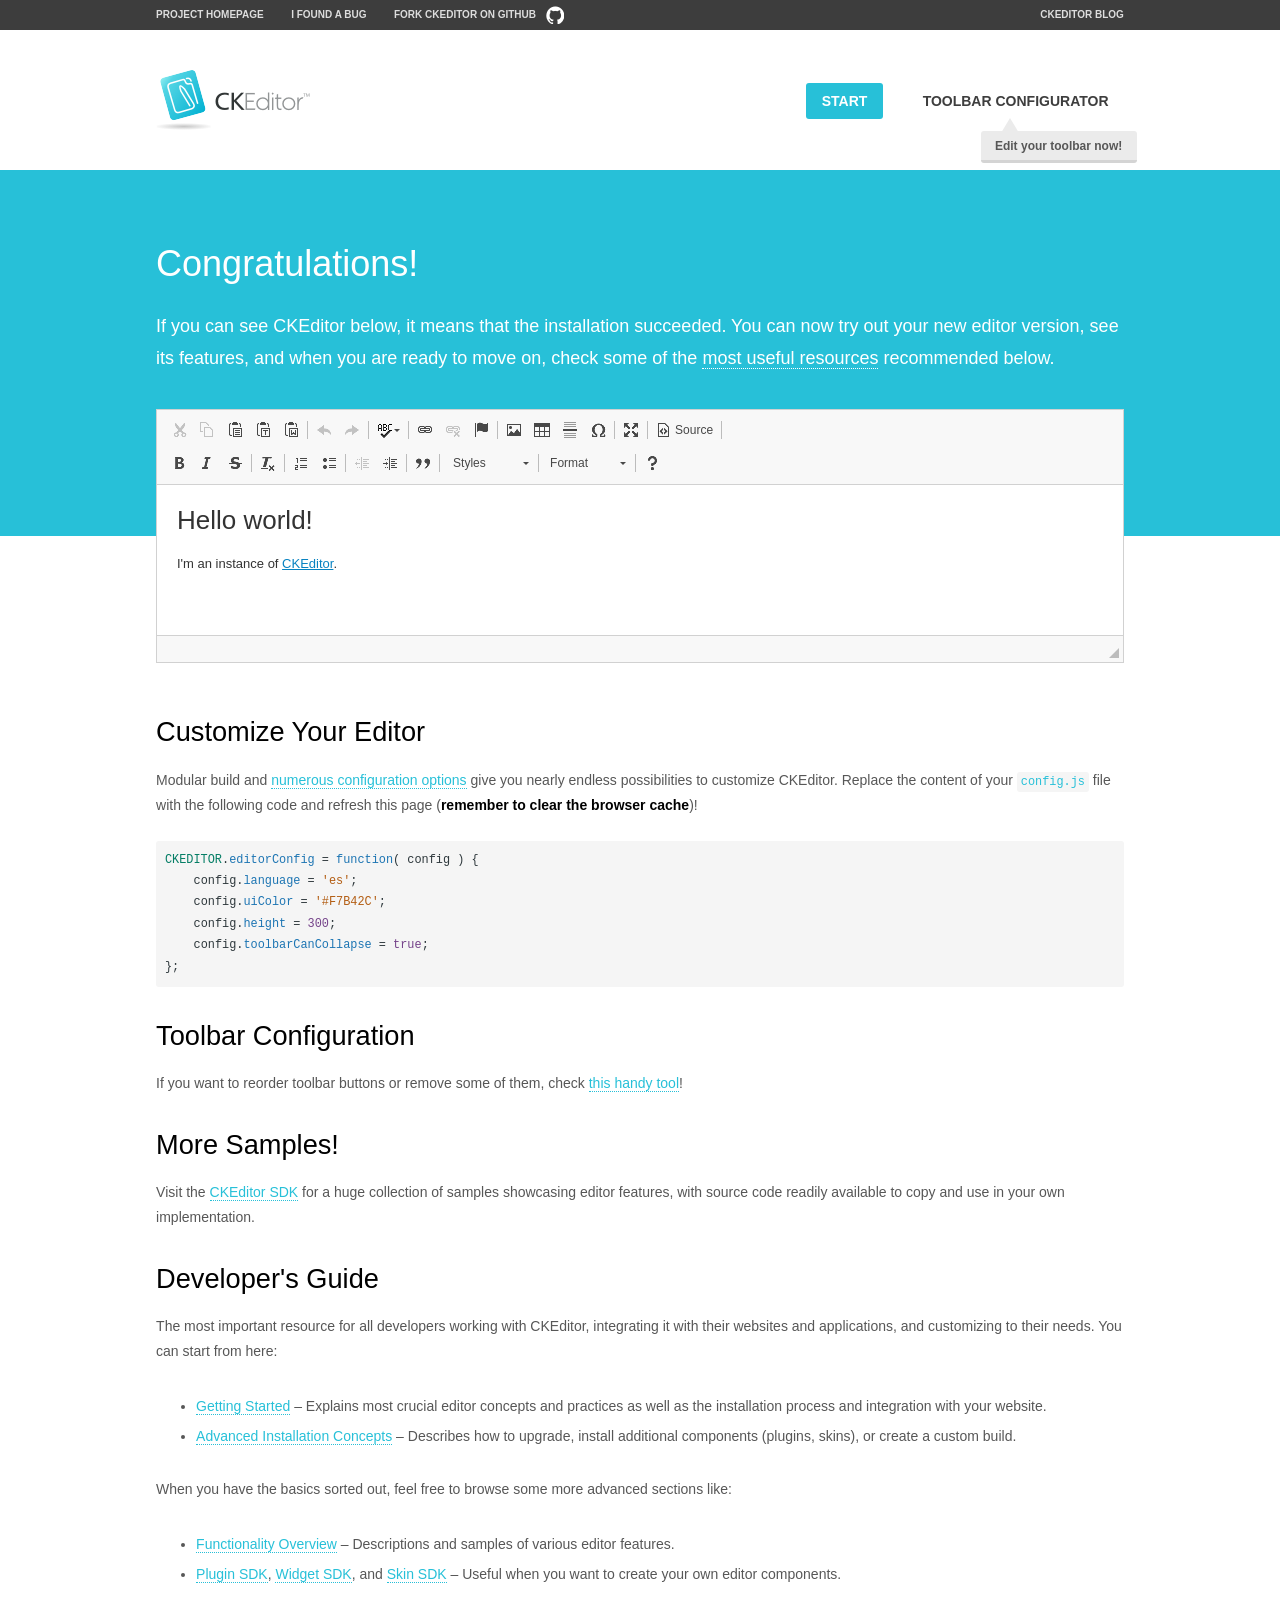
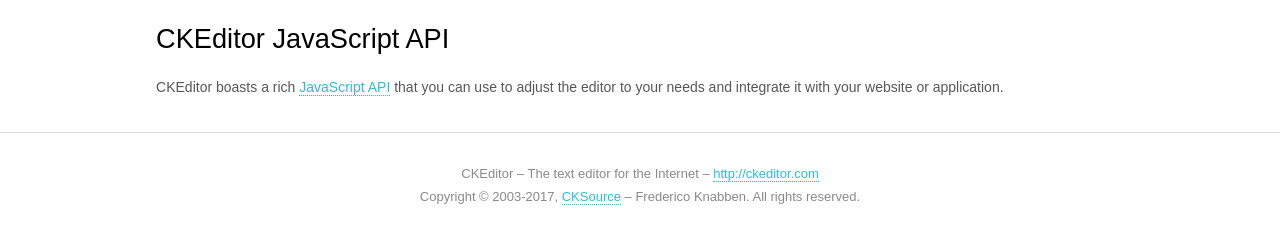
<file: MyHome/src/main/webapp/resources/ckeditor/samples/index.html>
<!DOCTYPE html>
<!--
Copyright (c) 2003-2017, CKSource - Frederico Knabben. All rights reserved.
For licensing, see LICENSE.md or http://ckeditor.com/license
-->
<html>
<head>
	<meta charset="utf-8">
	<title>CKEditor Sample</title>
	<script src="../ckeditor.js"></script>
	<script src="js/sample.js"></script>
	<link rel="stylesheet" href="css/samples.css">
	<link rel="stylesheet" href="toolbarconfigurator/lib/codemirror/neo.css">
</head>
<body id="main">

<nav class="navigation-a">
	<div class="grid-container">
		<ul class="navigation-a-left grid-width-70">
			<li><a href="http://ckeditor.com">Project Homepage</a></li>
			<li><a href="https://github.com/ckeditor/ckeditor-dev/issues">I found a bug</a></li>
			<li><a href="http://github.com/ckeditor/ckeditor-dev" class="icon-pos-right icon-navigation-a-github">Fork CKEditor on GitHub</a></li>
		</ul>
		<ul class="navigation-a-right grid-width-30">
			<li><a href="http://ckeditor.com/blog-list">CKEditor Blog</a></li>
		</ul>
	</div>
</nav>

<header class="header-a">
	<div class="grid-container">
		<h1 class="header-a-logo grid-width-30">
			<a href="index.html"><img src="img/logo.png" alt="CKEditor Sample"></a>
		</h1>

		<nav class="navigation-b grid-width-70">
			<ul>
				<li><a href="index.html" class="button-a button-a-background">Start</a></li>
				<li><a href="toolbarconfigurator/index.html" class="button-a">Toolbar configurator <span class="balloon-a balloon-a-nw">Edit your toolbar now!</span></a></li>
			</ul>
		</nav>
	</div>
</header>

<main>
	<div class="adjoined-top">
		<div class="grid-container">
			<div class="content grid-width-100">
				<h1>Congratulations!</h1>
				<p>
					If you can see CKEditor below, it means that the installation succeeded.
					You can now try out your new editor version, see its features, and when you are ready to move on, check some of the <a href="#sample-customize">most useful resources</a> recommended below.
				</p>
			</div>
		</div>
	</div>
	<div class="adjoined-bottom">
		<div class="grid-container">
			<div class="grid-width-100">
				<div id="editor">
					<h1>Hello world!</h1>
					<p>I'm an instance of <a href="http://ckeditor.com">CKEditor</a>.</p>
				</div>
			</div>
		</div>
	</div>

	<div class="grid-container">
		<div class="content grid-width-100">
			<section id="sample-customize">
				<h2>Customize Your Editor</h2>
				<p>Modular build and <a href="http://docs.ckeditor.com/#!/guide/dev_configuration">numerous configuration options</a> give you nearly endless possibilities to customize CKEditor. Replace the content of your <code><a href="../config.js">config.js</a></code> file with the following code and refresh this page (<strong>remember to clear the browser cache</strong>)!</p>
		<pre class="cm-s-neo CodeMirror"><code><span style="padding-right: 0.1px;"><span class="cm-variable">CKEDITOR</span>.<span class="cm-property">editorConfig</span> <span class="cm-operator">=</span> <span class="cm-keyword">function</span>( <span class="cm-def">config</span> ) {</span>
<span style="padding-right: 0.1px;"><span class="cm-tab">	</span><span class="cm-variable-2">config</span>.<span class="cm-property">language</span> <span class="cm-operator">=</span> <span class="cm-string">'es'</span>;</span>
<span style="padding-right: 0.1px;"><span class="cm-tab">	</span><span class="cm-variable-2">config</span>.<span class="cm-property">uiColor</span> <span class="cm-operator">=</span> <span class="cm-string">'#F7B42C'</span>;</span>
<span style="padding-right: 0.1px;"><span class="cm-tab">	</span><span class="cm-variable-2">config</span>.<span class="cm-property">height</span> <span class="cm-operator">=</span> <span class="cm-number">300</span>;</span>
<span style="padding-right: 0.1px;"><span class="cm-tab">	</span><span class="cm-variable-2">config</span>.<span class="cm-property">toolbarCanCollapse</span> <span class="cm-operator">=</span> <span class="cm-atom">true</span>;</span>
<span style="padding-right: 0.1px;">};</span></code></pre>
			</section>

			<section>
				<h2>Toolbar Configuration</h2>
				<p>If you want to reorder toolbar buttons or remove some of them, check <a href="toolbarconfigurator/index.html">this handy tool</a>!</p>
			</section>

			<section>
				<h2>More Samples!</h2>
				<p>Visit the <a href="http://sdk.ckeditor.com">CKEditor SDK</a> for a huge collection of samples showcasing editor features, with source code readily available to copy and use in your own implementation.</p>
			</section>

			<section>
				<h2>Developer's Guide</h2>
				<p>The most important resource for all developers working with CKEditor, integrating it with their websites and applications, and customizing to their needs. You can start from here:</p>
				<ul>
					<li><a href="http://docs.ckeditor.com/#!/guide/dev_installation">Getting Started</a> &ndash; Explains most crucial editor concepts and practices as well as the installation process and integration with your website.</li>
					<li><a href="http://docs.ckeditor.com/#!/guide/dev_advanced_installation">Advanced Installation Concepts</a> &ndash; Describes how to upgrade, install additional components (plugins, skins), or create a custom build.</li>
				</ul>
					<p>When you have the basics sorted out, feel free to browse some more advanced sections like:</p>
				<ul>
					<li><a href="http://docs.ckeditor.com/#!/guide/dev_features">Functionality Overview</a> &ndash; Descriptions and samples of various editor features.</li>
					<li><a href="http://docs.ckeditor.com/#!/guide/plugin_sdk_intro">Plugin SDK</a>, <a href="http://docs.ckeditor.com/#!/guide/widget_sdk_intro">Widget SDK</a>, and <a href="http://docs.ckeditor.com/#!/guide/skin_sdk_intro">Skin SDK</a> &ndash; Useful when you want to create your own editor components.</li>
				</ul>
			</section>

			<section>
				<h2>CKEditor JavaScript API</h2>
				<p>CKEditor boasts a rich <a href="http://docs.ckeditor.com/#!/api">JavaScript API</a> that you can use to adjust the editor to your needs and integrate it with your website or application.</p>
			</section>
		</div>
	</div>
</main>

<footer class="footer-a grid-container">
	<div class="grid-container">
		<p class="grid-width-100">
			CKEditor &ndash; The text editor for the Internet &ndash; <a class="samples" href="http://ckeditor.com/">http://ckeditor.com</a>
		</p>
		<p class="grid-width-100" id="copy">
			Copyright &copy; 2003-2017, <a class="samples" href="http://cksource.com/">CKSource</a> &ndash; Frederico Knabben. All rights reserved.
		</p>
	</div>
</footer>
<script>
	initSample();
</script>

</body>
</html>
</file>
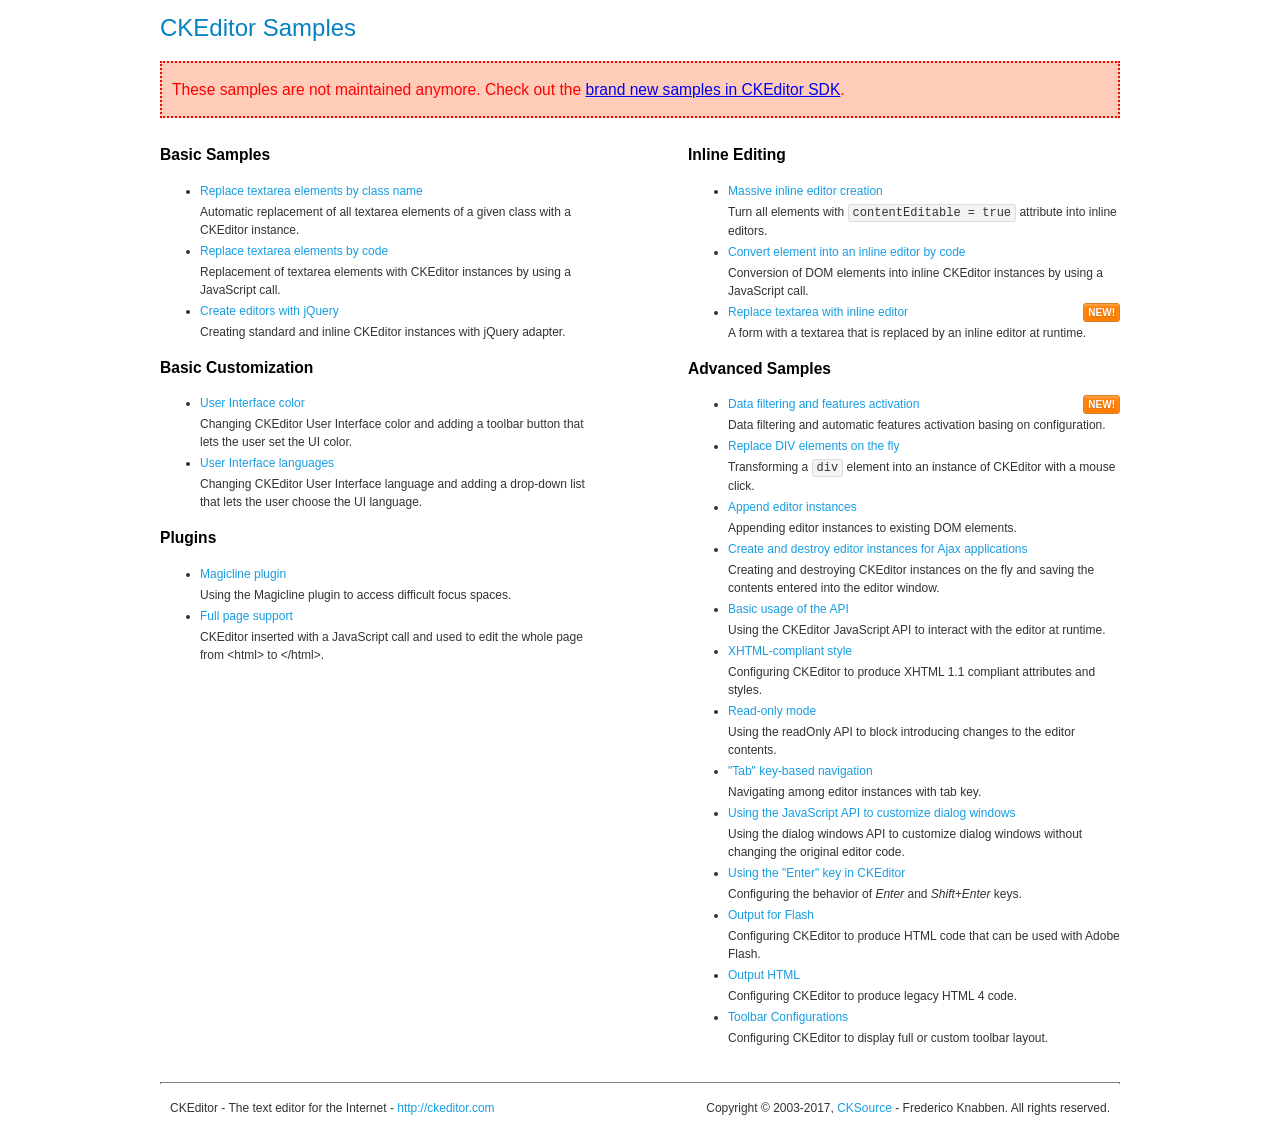
<file: MyHome/src/main/webapp/resources/ckeditor/samples/old/index.html>
<!DOCTYPE html>
<!--
Copyright (c) 2003-2017, CKSource - Frederico Knabben. All rights reserved.
For licensing, see LICENSE.md or http://ckeditor.com/license
-->
<html>
<head>
	<meta charset="utf-8">
	<title>CKEditor Samples</title>
	<link rel="stylesheet" href="sample.css">
</head>
<body>
	<h1 class="samples">
		CKEditor Samples
	</h1>
	<div class="warning deprecated">
		These samples are not maintained anymore. Check out the <a href="http://sdk.ckeditor.com/">brand new samples in CKEditor SDK</a>.
	</div>
	<div class="twoColumns">
		<div class="twoColumnsLeft">
			<h2 class="samples">
				Basic Samples
			</h2>
			<dl class="samples">
				<dt><a class="samples" href="replacebyclass.html">Replace textarea elements by class name</a></dt>
				<dd>Automatic replacement of all textarea elements of a given class with a CKEditor instance.</dd>

				<dt><a class="samples" href="replacebycode.html">Replace textarea elements by code</a></dt>
				<dd>Replacement of textarea elements with CKEditor instances by using a JavaScript call.</dd>

				<dt><a class="samples" href="jquery.html">Create editors with jQuery</a></dt>
				<dd>Creating standard and inline CKEditor instances with jQuery adapter.</dd>
			</dl>

			<h2 class="samples">
				Basic Customization
			</h2>
			<dl class="samples">
				<dt><a class="samples" href="uicolor.html">User Interface color</a></dt>
				<dd>Changing CKEditor User Interface color and adding a toolbar button that lets the user set the UI color.</dd>

				<dt><a class="samples" href="uilanguages.html">User Interface languages</a></dt>
				<dd>Changing CKEditor User Interface language and adding a drop-down list that lets the user choose the UI language.</dd>
			</dl>


			<h2 class="samples">Plugins</h2>
<dl class="samples">
<dt><a class="samples" href="magicline/magicline.html">Magicline plugin</a></dt>
<dd>Using the Magicline plugin to access difficult focus spaces.</dd>

<dt><a class="samples" href="wysiwygarea/fullpage.html">Full page support</a></dt>
<dd>CKEditor inserted with a JavaScript call and used to edit the whole page from &lt;html&gt; to &lt;/html&gt;.</dd>
</dl>
		</div>
		<div class="twoColumnsRight">
			<h2 class="samples">
				Inline Editing
			</h2>
			<dl class="samples">
				<dt><a class="samples" href="inlineall.html">Massive inline editor creation</a></dt>
				<dd>Turn all elements with <code>contentEditable = true</code> attribute into inline editors.</dd>

				<dt><a class="samples" href="inlinebycode.html">Convert element into an inline editor by code</a></dt>
				<dd>Conversion of DOM elements into inline CKEditor instances by using a JavaScript call.</dd>

				<dt><a class="samples" href="inlinetextarea.html">Replace textarea with inline editor</a> <span class="new">New!</span></dt>
				<dd>A form with a textarea that is replaced by an inline editor at runtime.</dd>

				
			</dl>

			<h2 class="samples">
				Advanced Samples
			</h2>
			<dl class="samples">
				<dt><a class="samples" href="datafiltering.html">Data filtering and features activation</a> <span class="new">New!</span></dt>
				<dd>Data filtering and automatic features activation basing on configuration.</dd>

				<dt><a class="samples" href="divreplace.html">Replace DIV elements on the fly</a></dt>
				<dd>Transforming a <code>div</code> element into an instance of CKEditor with a mouse click.</dd>

				<dt><a class="samples" href="appendto.html">Append editor instances</a></dt>
				<dd>Appending editor instances to existing DOM elements.</dd>

				<dt><a class="samples" href="ajax.html">Create and destroy editor instances for Ajax applications</a></dt>
				<dd>Creating and destroying CKEditor instances on the fly and saving the contents entered into the editor window.</dd>

				<dt><a class="samples" href="api.html">Basic usage of the API</a></dt>
				<dd>Using the CKEditor JavaScript API to interact with the editor at runtime.</dd>

				<dt><a class="samples" href="xhtmlstyle.html">XHTML-compliant style</a></dt>
				<dd>Configuring CKEditor to produce XHTML 1.1 compliant attributes and styles.</dd>

				<dt><a class="samples" href="readonly.html">Read-only mode</a></dt>
				<dd>Using the readOnly API to block introducing changes to the editor contents.</dd>

				<dt><a class="samples" href="tabindex.html">"Tab" key-based navigation</a></dt>
				<dd>Navigating among editor instances with tab key.</dd>


				
<dt><a class="samples" href="dialog/dialog.html">Using the JavaScript API to customize dialog windows</a></dt>
<dd>Using the dialog windows API to customize dialog windows without changing the original editor code.</dd>

<dt><a class="samples" href="enterkey/enterkey.html">Using the &quot;Enter&quot; key in CKEditor</a></dt>
<dd>Configuring the behavior of <em>Enter</em> and <em>Shift+Enter</em> keys.</dd>

<dt><a class="samples" href="htmlwriter/outputforflash.html">Output for Flash</a></dt>
<dd>Configuring CKEditor to produce HTML code that can be used with Adobe Flash.</dd>

<dt><a class="samples" href="htmlwriter/outputhtml.html">Output HTML</a></dt>
<dd>Configuring CKEditor to produce legacy HTML 4 code.</dd>

<dt><a class="samples" href="toolbar/toolbar.html">Toolbar Configurations</a></dt>
<dd>Configuring CKEditor to display full or custom toolbar layout.</dd>

			</dl>
		</div>
	</div>
	<div id="footer">
		<hr>
		<p>
			CKEditor - The text editor for the Internet - <a class="samples" href="http://ckeditor.com/">http://ckeditor.com</a>
		</p>
		<p id="copy">
			Copyright &copy; 2003-2017, <a class="samples" href="http://cksource.com/">CKSource</a> - Frederico Knabben. All rights reserved.
		</p>
	</div>
</body>
</html>
</file>
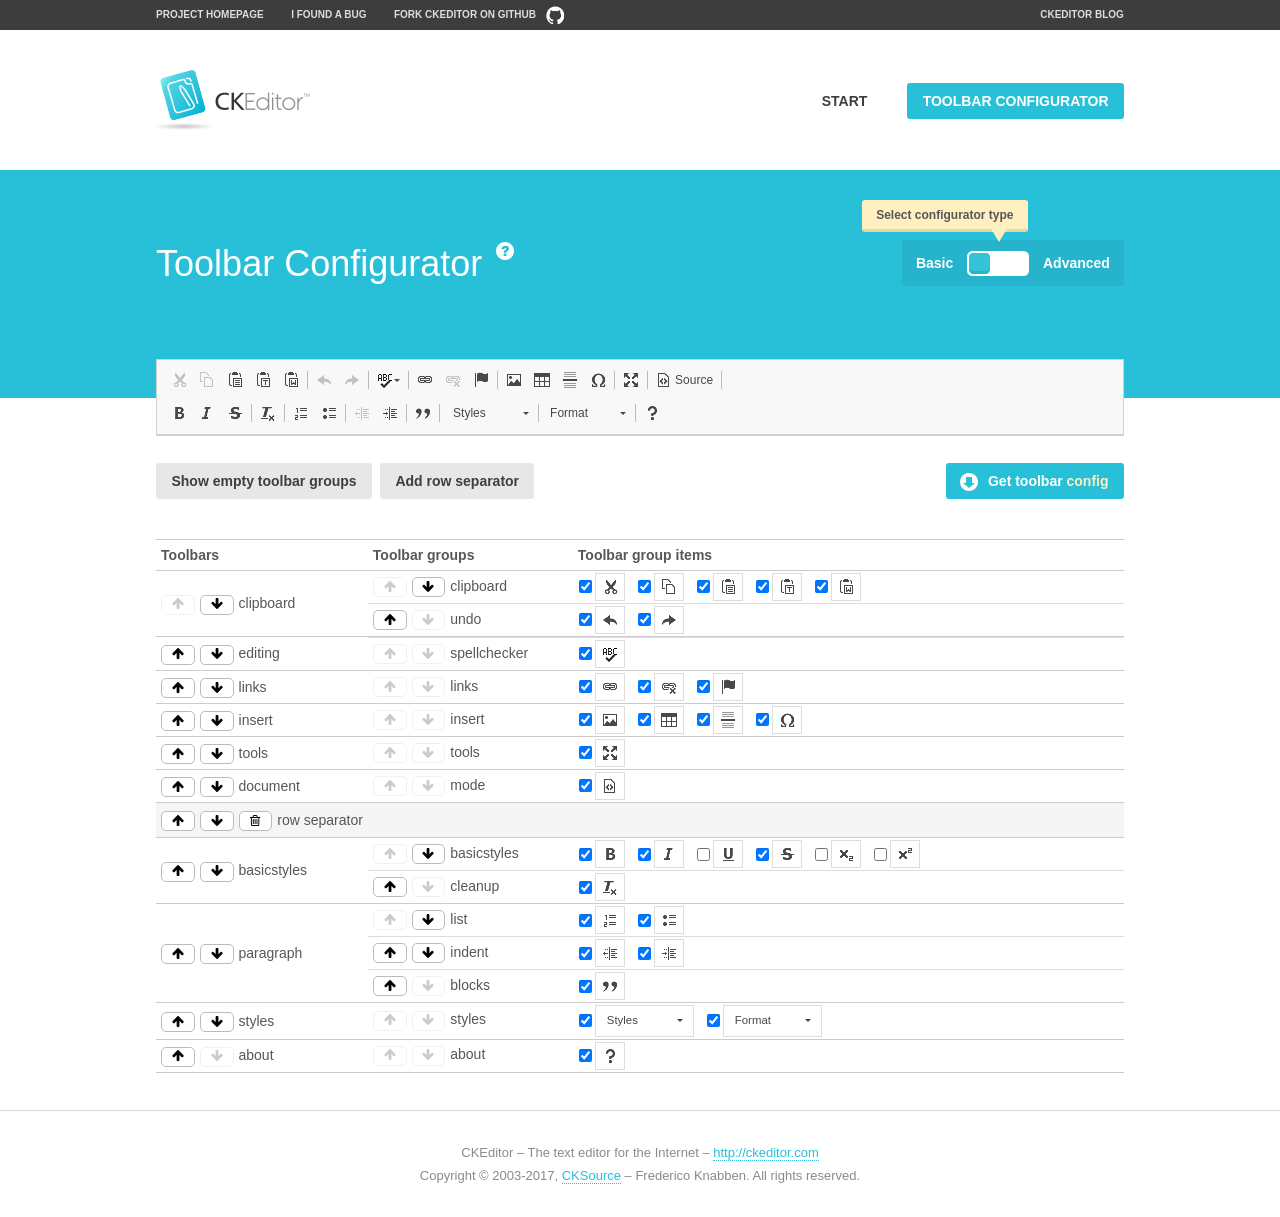
<file: MyHome/src/main/webapp/resources/ckeditor/samples/toolbarconfigurator/index.html>
<!DOCTYPE html>
<!--
Copyright (c) 2003-2017, CKSource - Frederico Knabben. All rights reserved.
For licensing, see LICENSE.md or http://ckeditor.com/license
-->
<!--[if IE 8]><html class="ie8"><![endif]-->
<!--[if gt IE 8]><html><![endif]-->
<!--[if !IE]><!--><html><!--<![endif]-->
<head>
	<meta charset="utf-8">
	<title>Toolbar Configurator</title>
	<script src="../../ckeditor.js"></script>
	<script>
		if ( CKEDITOR.env.ie && CKEDITOR.env.version < 9 )
			CKEDITOR.tools.enableHtml5Elements( document );
	</script>
	<link rel="stylesheet" href="lib/codemirror/codemirror.css">
	<link rel="stylesheet" href="lib/codemirror/show-hint.css">
	<link rel="stylesheet" href="lib/codemirror/neo.css">
	<link rel="stylesheet" href="css/fontello.css">
	<link rel="stylesheet" href="../css/samples.css">
</head>
<body id="toolbar">

<nav class="navigation-a">
	<div class="grid-container">
		<ul class="navigation-a-left grid-width-70">
			<li><a href="http://ckeditor.com">Project Homepage</a></li>
			<li><a href="https://github.com/ckeditor/ckeditor-dev/issues">I found a bug</a></li>
			<li><a href="http://github.com/ckeditor/ckeditor-dev" class="icon-pos-right icon-navigation-a-github">Fork CKEditor on GitHub</a></li>
		</ul>
		<ul class="navigation-a-right grid-width-30">
			<li><a href="http://ckeditor.com/blog-list">CKEditor Blog</a></li>
		</ul>
	</div>
</nav>

<header class="header-a">
	<div class="grid-container">
		<h1 class="header-a-logo grid-width-30">
			<a href="../index.html"><img src="../img/logo.png" alt="CKEditor Logo"></a>
		</h1>
		<nav class="navigation-b grid-width-70">
			<ul>
				<li><a href="../index.html"  class="button-a">Start</a></li>
				<li><a href="index.html"  class="button-a button-a-background">Toolbar configurator</a></li>
			</ul>
		</nav>
	</div>
</header>

<main>
	<div class="adjoined-top">
		<div class="grid-container">
			<div class="content grid-width-100">
				<div class="grid-container-nested">
					<h1 class="grid-width-60">
						Toolbar Configurator
						<a href="#help-content" type="button" title="Configurator help" id="help" class="button-a button-a-background button-a-no-text icon-pos-left icon-question-mark">Help</a>
					</h1>

					<div class="grid-width-40 grid-switch-magic">
						<div class="switch">
							<span class="balloon-a balloon-a-se">Select configurator type</span>
							<input type="radio" name="radio" data-num="1" id="radio-basic" />
							<input type="radio" name="radio" data-num="2" id="radio-advanced" />
							<label data-for="1" for="radio-basic">Basic</label>
							<span class="switch-inner">
								<span class="handler"></span>
							</span>
							<label data-for="2" for="radio-advanced">Advanced</label>
						</div>
					</div>
				</div>
			</div>
		</div>
	</div>
	<div class="adjoined-bottom">
		<div class="grid-container">
			<div class="grid-width-100">
				<div class="editors-container">
					<div id="editor-basic"></div>
					<div id="editor-advanced"></div>
				</div>
			</div>
		</div>
	</div>

	<div class="grid-container configurator">
		<div class="content grid-width-100">
			<div class="configurator">
				<div>
					<div id="toolbarModifierWrapper"></div>
				</div>
			</div>
		</div>
	</div>

	<div id="help-content">
		<div class="grid-container">
			<div class="grid-width-100">
				<h2>What Am I Doing Here?</h2>

				<div class="grid-container grid-container-nested">
					<div class="basic">
						<div class="grid-width-50">
							<p>Arrange <a href="http://docs.ckeditor.com/#!/api/CKEDITOR.config-cfg-toolbarGroups">toolbar groups</a>, toggle <a href="http://docs.ckeditor.com/#!/api/CKEDITOR.config-cfg-removeButtons">button visibility</a> according to your needs and get your toolbar configuration.</p>
							<p>You can replace the content of the <a href="../../config.js"><code>config.js</code></a> file with the generated configuration. If you already set some configuration options you will need to merge both configurations.</p>
						</div>
						<div class="grid-width-50">
							<p>Read more about different ways of <a href="http://docs.ckeditor.com/#!/guide/dev_configuration">setting configuration</a> and do not forget about <strong>clearing browser cache</strong>.</p>
							<p>Arranging toolbar groups is the recommended way of configuring the toolbar, but if you need more freedom you can use the <a href="#advanced">advanced configurator</a>.</p>
						</div>
					</div>
					<div class="advanced" style="display: none;">
						<div class="grid-width-50">
							<p>With this code editor you can edit your <a href="http://docs.ckeditor.com/#!/api/CKEDITOR.config-cfg-toolbar">toolbar configuration</a> live.</p>
							<p>You can replace the content of the <a href="../../config.js"><code>config.js</code></a> file with the generated configuration. If you already set some configuration options you will need to merge both configurations.</p>
						</div>
						<div class="grid-width-50">
							<p>Read more about different ways of <a href="http://docs.ckeditor.com/#!/guide/dev_configuration">setting configuration</a> and do not forget about <strong>clearing browser cache</strong>.</p>
						</div>
					</div>
				</div>

				<p class="grid-container grid-container-nested">
					<button type="button" class="help-content-close grid-width-100 button-a button-a-background">Got it. Let's play!</button>
				</p>
			</div>
		</div>
	</div>
</main>

<footer class="footer-a grid-container">
	<p class="grid-width-100">
		CKEditor &ndash; The text editor for the Internet &ndash; <a class="samples" href="http://ckeditor.com/">http://ckeditor.com</a>
	</p>
	<p class="grid-width-100" id="copy">
		Copyright &copy; 2003-2017, <a class="samples" href="http://cksource.com/">CKSource</a> &ndash; Frederico Knabben. All rights reserved.
	</p>
</footer>

<script src="lib/codemirror/codemirror.js"></script>
<script src="lib/codemirror/javascript.js"></script>
<script src="lib/codemirror/show-hint.js"></script>

<script src="js/fulltoolbareditor.js"></script>
<script src="js/abstracttoolbarmodifier.js"></script>
<script src="js/toolbarmodifier.js"></script>
<script src="js/toolbartextmodifier.js"></script>
<script src="../js/sf.js"></script>

<script>
	( function() {
		'use strict';

		var mode = ( window.location.hash.substr( 1 ) === 'advanced' ) ? 'advanced' : 'basic',
			configuratorSection = CKEDITOR.document.findOne( 'main > .grid-container.configurator' ),
			basicInstruction = CKEDITOR.document.findOne( '#help-content .basic' ),
			advancedInstruction = CKEDITOR.document.findOne( '#help-content .advanced' ),

			// Configurator mode switcher.
			modeSwitchBasic = CKEDITOR.document.getById( 'radio-basic' ),
			modeSwitchAdvanced = CKEDITOR.document.getById( 'radio-advanced' );

		// Initial setup
		function updateSwitcher() {
			if ( mode === 'advanced' ) {
				modeSwitchAdvanced.$.checked = true;
			} else {
				modeSwitchBasic.$.checked = true;
			}
		}

		updateSwitcher();

		CKEDITOR.document.getWindow().on( 'hashchange', function( e ) {
			var hash = window.location.hash.substr( 1 );
			if ( !( hash === 'advanced' || hash === 'basic' ) ) {
				return;
			}
			mode = hash;
			onToolbarsDone( mode );
		} );

		CKEDITOR.document.getWindow().on( 'resize', function() {
			updateToolbar( ( mode === 'basic' ? toolbarModifier : toolbarTextModifier )[ 'editorInstance' ] );
		} );

		function onRefresh( modifier ) {
			modifier = modifier || this;

			if ( mode === 'basic' && modifier instanceof ToolbarConfigurator.ToolbarTextModifier ) {
				return;
			}

			// CodeMirror container becomes visible, so we need to refresh and to avoid rendering problems.
			if ( mode === 'advanced' && modifier instanceof ToolbarConfigurator.ToolbarTextModifier ) {
				modifier.codeContainer.refresh();
			}

			updateToolbar( modifier.editorInstance );
		}

		function updateToolbar( editor ) {
			var editorContainer = editor.container;

			// Not always editor is loaded.
			if ( !editorContainer ) {
				return;
			}

			var displayStyle = editorContainer.getStyle( 'display' );

			editorContainer.setStyle( 'display', 'block' );

			var newHeight = editorContainer.getSize( 'height' );

			var newMarginTop = parseInt( editorContainer.getComputedStyle( 'margin-top' ), 10 );
			newMarginTop = ( isNaN( newMarginTop ) ? 0 : Number( newMarginTop ) );

			var newMarginBottom = parseInt( editorContainer.getComputedStyle( 'margin-bottom' ), 10 );
			newMarginBottom = ( isNaN( newMarginBottom ) ? 0 : Number( newMarginBottom ) );

			var result = newHeight + newMarginTop + newMarginBottom;

			editorContainer.setStyle( 'display', displayStyle );

			editor.container.getAscendant( 'div' ).setStyle( 'height', result + 'px' );
		}

		var toolbarModifier = new ToolbarConfigurator.ToolbarModifier( 'editor-basic' );

		var done = 0;
		toolbarModifier.init( onToolbarInit );
		toolbarModifier.onRefresh = onRefresh;

		CKEDITOR.document.getById( 'toolbarModifierWrapper' ).append( toolbarModifier.mainContainer );

		var toolbarTextModifier = new ToolbarConfigurator.ToolbarTextModifier( 'editor-advanced' );
		toolbarTextModifier.init( onToolbarInit );
		toolbarTextModifier.onRefresh = onRefresh;

		function onToolbarInit() {
			if ( ++done === 2 ) {
				onToolbarsDone();

				positionSticky.watch( CKEDITOR.document.findOne( '.toolbar' ), function() {
					return mode === 'advanced';
				} );
			}
		}

		function onToolbarsDone() {
			if ( mode === 'basic' ) {
				toggleModeBasic( false );
			} else {
				toggleModeAdvanced( false );
			}

			updateSwitcher();

			setTimeout( function() {
				CKEDITOR.document.findOne( '.editors-container' ).addClass( 'active' );
				CKEDITOR.document.findOne( '#toolbarModifierWrapper' ).addClass( 'active' );
			}, 200 );
		}

		CKEDITOR.document.getById( 'toolbarModifierWrapper' ).append( toolbarTextModifier.mainContainer );

		function toogleModeSwitch( onElement, offElement, onModifier, offModifier ) {
			onElement.addClass( 'fancy-button-active' );
			offElement.removeClass( 'fancy-button-active' );

			onModifier.showUI();
			offModifier.hideUI();
		}

		function toggleModeBasic( callOnRefresh ) {
			callOnRefresh = ( callOnRefresh !== false );
			mode = 'basic';
			window.location.hash = '#basic';
			toogleModeSwitch( modeSwitchBasic, modeSwitchAdvanced, toolbarModifier, toolbarTextModifier );

			configuratorSection.removeClass( 'freed-width' );
			basicInstruction.show();
			advancedInstruction.hide();

			callOnRefresh && onRefresh( toolbarModifier );
		}

		function toggleModeAdvanced( callOnRefresh ) {
			callOnRefresh = ( callOnRefresh !== false );
			mode = 'advanced';
			window.location.hash = '#advanced';
			toogleModeSwitch( modeSwitchAdvanced, modeSwitchBasic, toolbarTextModifier, toolbarModifier );

			configuratorSection.addClass( 'freed-width' );
			advancedInstruction.show();
			basicInstruction.hide();

			callOnRefresh && onRefresh( toolbarTextModifier );
		}

		modeSwitchBasic.on( 'click', toggleModeBasic );
		modeSwitchAdvanced.on( 'click', toggleModeAdvanced );

		//
		// Position:sticky for the toolbar.
		//

		// Will make elements behave like they were styled with position:sticky.
		var positionSticky = {
			// Store object: {
			// 		element: CKEDITOR.dom.element, // Element which will float.
			// 		placeholder: CKEDITOR.dom.element, // Placeholder which is place to prevent page bounce.
			// 		isFixed: boolean // Whether element float now.
			// }
			watched: [],

			active: [],

			staticContainer: null,

			init: function() {
				var element = CKEDITOR.dom.element.createFromHtml(
					'<div class="staticContainer">' +
						'<div class="grid-container" >' +
							'<div class="grid-width-100">' +
								'<div class="inner"></div>' +
							'</div>' +
						'</div>' +
					'</div>' );

				this.staticContainer = element.findOne( '.inner' );

				CKEDITOR.document.getBody().append( element );
			},

			watch: function( element, preventFunc ) {
				this.watched.push( {
					element: element,
					placeholder: new CKEDITOR.dom.element( 'div' ),
					isFixed: false,
					preventFunc: preventFunc
				} );
			},

			checkAll: function() {
				for ( var i = 0; i < this.watched.length; i++ ) {
					this.check( this.watched[ i ] );
				}
			},

			check: function( element ) {
				var isFixed = element.isFixed;
				var shouldBeFixed = this.shouldBeFixed( element );

				// Nothing to be done.
				if ( isFixed === shouldBeFixed ) {
					return;
				}

				var placeholder = element.placeholder;

				if ( isFixed ) {
					// Unfixing.

					element.element.insertBefore( placeholder );
					placeholder.remove();

					element.element.removeStyle( 'margin' );

					this.active.splice( CKEDITOR.tools.indexOf( this.active, element ), 1 );

				} else {
					// Fixing.
					placeholder.setStyle( 'width', element.element.getSize( 'width' ) + 'px' );
					placeholder.setStyle( 'height', element.element.getSize( 'height' ) + 'px' );
					placeholder.setStyle( 'margin-bottom', element.element.getComputedStyle( 'margin-bottom' ) );
					placeholder.setStyle( 'display', element.element.getComputedStyle( 'display' ) );
					placeholder.insertAfter( element.element );

					this.staticContainer.append( element.element );

					this.active.push( element );
				}

				element.isFixed = !element.isFixed;
			},

			shouldBeFixed: function( element ) {
				if ( element.preventFunc && element.preventFunc() ) {
					return false;
				}

				// If element is already fixed we are checking it's placeholder.
				var related = ( element.isFixed ? element.placeholder : element.element ),
					clientRect = related.$.getBoundingClientRect(),
					staticHeight = this.staticContainer.getSize('height' ),
					elemHeight = element.element.getSize( 'height' );

				if ( element.isFixed ) {
					return ( clientRect.top + elemHeight < staticHeight );
				} else {
					return ( clientRect.top < staticHeight );
				}
			}
		};

		positionSticky.init();

		CKEDITOR.document.getWindow().on( 'scroll',
			new CKEDITOR.tools.eventsBuffer( 100, positionSticky.checkAll, positionSticky ).input
		);

		// Make the toolbar sticky.
		positionSticky.watch( CKEDITOR.document.findOne( '.editors-container' ) );

		// Help button and help-content.
		( function() {
			var helpButton = CKEDITOR.document.getById( 'help' ),
				helpContent = CKEDITOR.document.getById( 'help-content' );

			// Don't show help button on IE8 because it's unsupported by Pico Modal.
			if ( CKEDITOR.env.ie && CKEDITOR.env.version == 8 ) {
				helpButton.hide();
			} else {
				// Display help modal when the button is clicked.
				helpButton.on( 'click', function( evt ) {
					SF.modal( {
						// Clone modal content from DOM.
						content: helpContent.getHtml(),

						afterCreate: function( modal ) {
							// Enable modal content button to close the modal.
							new CKEDITOR.dom.element( modal.modalElem() ).findOne( '.help-content-close' ).once( 'click', modal.close );
						}
					} ).show();
				} );
			}
		} )();
	} )();
</script>
</body>
</html>
</file>
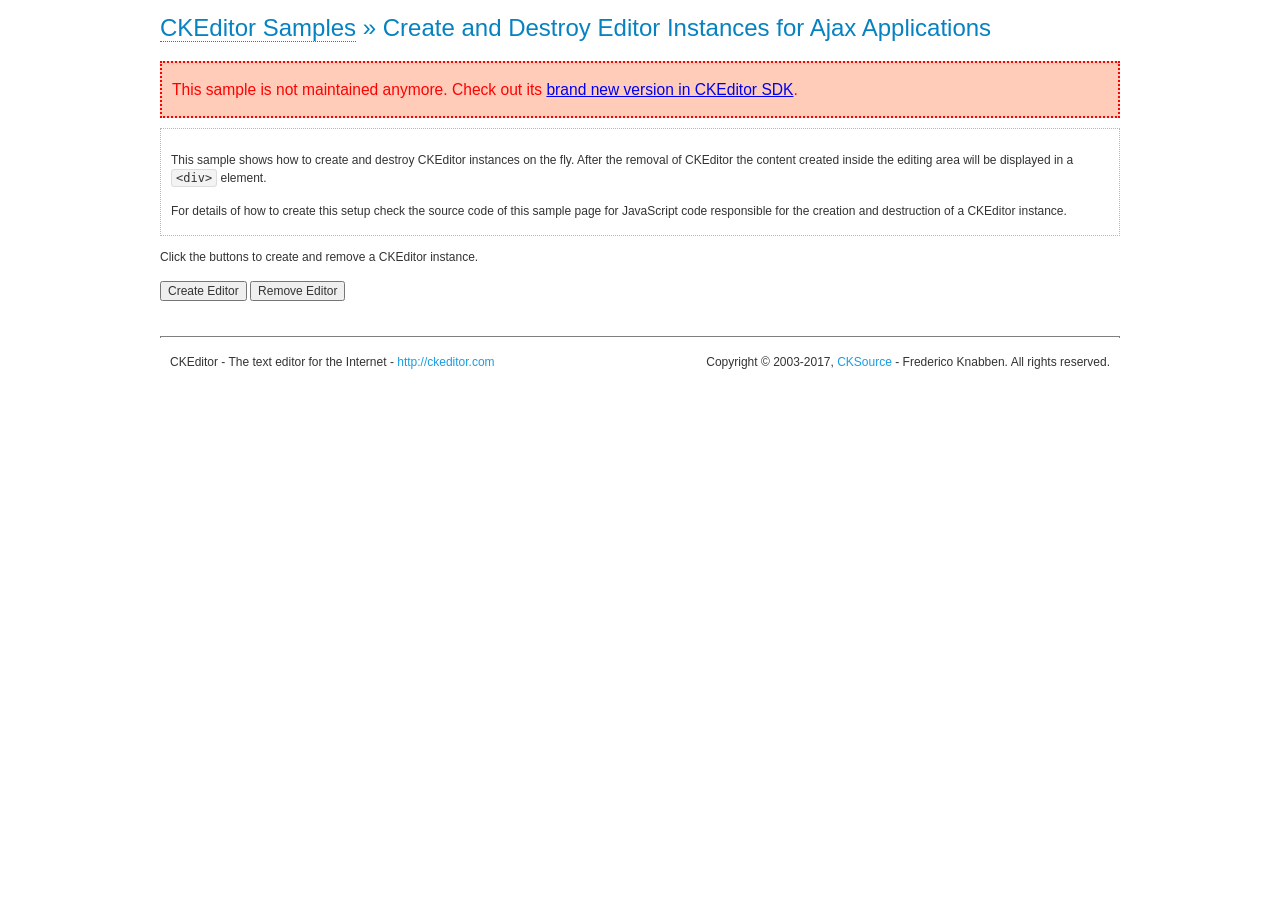
<file: MyHome/src/main/webapp/resources/ckeditor/samples/old/ajax.html>
<!DOCTYPE html>
<!--
Copyright (c) 2003-2017, CKSource - Frederico Knabben. All rights reserved.
For licensing, see LICENSE.md or http://ckeditor.com/license
-->
<html>
<head>
	<meta charset="utf-8">
	<title>Ajax &mdash; CKEditor Sample</title>
	<script src="../../ckeditor.js"></script>
	<link rel="stylesheet" href="sample.css">
	<script>

		var editor, html = '';

		function createEditor() {
			if ( editor )
				return;

			// Create a new editor inside the <div id="editor">, setting its value to html
			var config = {};
			editor = CKEDITOR.appendTo( 'editor', config, html );
		}

		function removeEditor() {
			if ( !editor )
				return;

			// Retrieve the editor contents. In an Ajax application, this data would be
			// sent to the server or used in any other way.
			document.getElementById( 'editorcontents' ).innerHTML = html = editor.getData();
			document.getElementById( 'contents' ).style.display = '';

			// Destroy the editor.
			editor.destroy();
			editor = null;
		}

	</script>
</head>
<body>
	<h1 class="samples">
		<a href="index.html">CKEditor Samples</a> &raquo; Create and Destroy Editor Instances for Ajax Applications
	</h1>
	<div class="warning deprecated">
		This sample is not maintained anymore. Check out its <a href="http://sdk.ckeditor.com/samples/saveajax.html">brand new version in CKEditor SDK</a>.
	</div>
	<div class="description">
		<p>
			This sample shows how to create and destroy CKEditor instances on the fly. After the removal of CKEditor the content created inside the editing
			area will be displayed in a <code>&lt;div&gt;</code> element.
		</p>
		<p>
			For details of how to create this setup check the source code of this sample page
			for JavaScript code responsible for the creation and destruction of a CKEditor instance.
		</p>
	</div>
	<p>Click the buttons to create and remove a CKEditor instance.</p>
	<p>
		<input onclick="createEditor();" type="button" value="Create Editor">
		<input onclick="removeEditor();" type="button" value="Remove Editor">
	</p>
	<!-- This div will hold the editor. -->
	<div id="editor">
	</div>
	<div id="contents" style="display: none">
		<p>
			Edited Contents:
		</p>
		<!-- This div will be used to display the editor contents. -->
		<div id="editorcontents">
		</div>
	</div>
	<div id="footer">
		<hr>
		<p>
			CKEditor - The text editor for the Internet - <a class="samples" href="http://ckeditor.com/">http://ckeditor.com</a>
		</p>
		<p id="copy">
			Copyright &copy; 2003-2017, <a class="samples" href="http://cksource.com/">CKSource</a> - Frederico
			Knabben. All rights reserved.
		</p>
	</div>
</body>
</html>
</file>
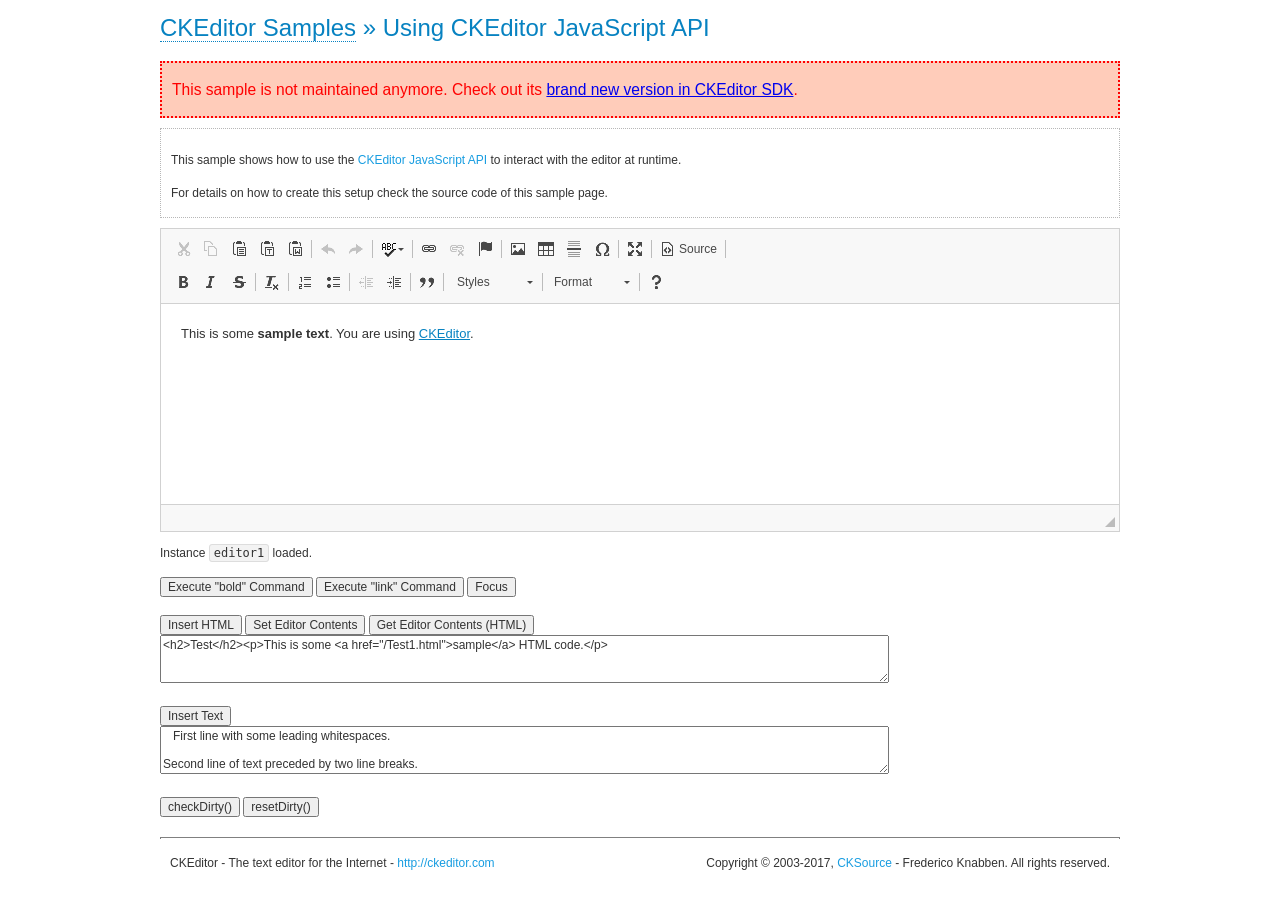
<file: MyHome/src/main/webapp/resources/ckeditor/samples/old/api.html>
<!DOCTYPE html>
<!--
Copyright (c) 2003-2017, CKSource - Frederico Knabben. All rights reserved.
For licensing, see LICENSE.md or http://ckeditor.com/license
-->
<html>
<head>
	<meta charset="utf-8">
	<title>API Usage &mdash; CKEditor Sample</title>
	<script src="../../ckeditor.js"></script>
	<link href="sample.css" rel="stylesheet">
	<script>

// The instanceReady event is fired, when an instance of CKEditor has finished
// its initialization.
CKEDITOR.on( 'instanceReady', function( ev ) {
	// Show the editor name and description in the browser status bar.
	document.getElementById( 'eMessage' ).innerHTML = 'Instance <code>' + ev.editor.name + '<\/code> loaded.';

	// Show this sample buttons.
	document.getElementById( 'eButtons' ).style.display = 'block';
});

function InsertHTML() {
	// Get the editor instance that we want to interact with.
	var editor = CKEDITOR.instances.editor1;
	var value = document.getElementById( 'htmlArea' ).value;

	// Check the active editing mode.
	if ( editor.mode == 'wysiwyg' )
	{
		// Insert HTML code.
		// http://docs.ckeditor.com/#!/api/CKEDITOR.editor-method-insertHtml
		editor.insertHtml( value );
	}
	else
		alert( 'You must be in WYSIWYG mode!' );
}

function InsertText() {
	// Get the editor instance that we want to interact with.
	var editor = CKEDITOR.instances.editor1;
	var value = document.getElementById( 'txtArea' ).value;

	// Check the active editing mode.
	if ( editor.mode == 'wysiwyg' )
	{
		// Insert as plain text.
		// http://docs.ckeditor.com/#!/api/CKEDITOR.editor-method-insertText
		editor.insertText( value );
	}
	else
		alert( 'You must be in WYSIWYG mode!' );
}

function SetContents() {
	// Get the editor instance that we want to interact with.
	var editor = CKEDITOR.instances.editor1;
	var value = document.getElementById( 'htmlArea' ).value;

	// Set editor contents (replace current contents).
	// http://docs.ckeditor.com/#!/api/CKEDITOR.editor-method-setData
	editor.setData( value );
}

function GetContents() {
	// Get the editor instance that you want to interact with.
	var editor = CKEDITOR.instances.editor1;

	// Get editor contents
	// http://docs.ckeditor.com/#!/api/CKEDITOR.editor-method-getData
	alert( editor.getData() );
}

function ExecuteCommand( commandName ) {
	// Get the editor instance that we want to interact with.
	var editor = CKEDITOR.instances.editor1;

	// Check the active editing mode.
	if ( editor.mode == 'wysiwyg' )
	{
		// Execute the command.
		// http://docs.ckeditor.com/#!/api/CKEDITOR.editor-method-execCommand
		editor.execCommand( commandName );
	}
	else
		alert( 'You must be in WYSIWYG mode!' );
}

function CheckDirty() {
	// Get the editor instance that we want to interact with.
	var editor = CKEDITOR.instances.editor1;
	// Checks whether the current editor contents present changes when compared
	// to the contents loaded into the editor at startup
	// http://docs.ckeditor.com/#!/api/CKEDITOR.editor-method-checkDirty
	alert( editor.checkDirty() );
}

function ResetDirty() {
	// Get the editor instance that we want to interact with.
	var editor = CKEDITOR.instances.editor1;
	// Resets the "dirty state" of the editor (see CheckDirty())
	// http://docs.ckeditor.com/#!/api/CKEDITOR.editor-method-resetDirty
	editor.resetDirty();
	alert( 'The "IsDirty" status has been reset' );
}

function Focus() {
	CKEDITOR.instances.editor1.focus();
}

function onFocus() {
	document.getElementById( 'eMessage' ).innerHTML = '<b>' + this.name + ' is focused </b>';
}

function onBlur() {
	document.getElementById( 'eMessage' ).innerHTML = this.name + ' lost focus';
}

	</script>

</head>
<body>
	<h1 class="samples">
		<a href="index.html">CKEditor Samples</a> &raquo; Using CKEditor JavaScript API
	</h1>
	<div class="warning deprecated">
		This sample is not maintained anymore. Check out its <a href="http://sdk.ckeditor.com/samples/api.html">brand new version in CKEditor SDK</a>.
	</div>
	<div class="description">
	<p>
		This sample shows how to use the
		<a class="samples" href="http://docs.ckeditor.com/#!/api/CKEDITOR.editor">CKEditor JavaScript API</a>
		to interact with the editor at runtime.
	</p>
	<p>
		For details on how to create this setup check the source code of this sample page.
	</p>
	</div>

	<!-- This <div> holds alert messages to be display in the sample page. -->
	<div id="alerts">
		<noscript>
			<p>
				<strong>CKEditor requires JavaScript to run</strong>. In a browser with no JavaScript
				support, like yours, you should still see the contents (HTML data) and you should
				be able to edit it normally, without a rich editor interface.
			</p>
		</noscript>
	</div>
	<form action="../../../samples/sample_posteddata.php" method="post">
		<textarea cols="100" id="editor1" name="editor1" rows="10">&lt;p&gt;This is some &lt;strong&gt;sample text&lt;/strong&gt;. You are using &lt;a href="http://ckeditor.com/"&gt;CKEditor&lt;/a&gt;.&lt;/p&gt;</textarea>

		<script>
			// Replace the <textarea id="editor1"> with an CKEditor instance.
			CKEDITOR.replace( 'editor1', {
				on: {
					focus: onFocus,
					blur: onBlur,

					// Check for availability of corresponding plugins.
					pluginsLoaded: function( evt ) {
						var doc = CKEDITOR.document, ed = evt.editor;
						if ( !ed.getCommand( 'bold' ) )
							doc.getById( 'exec-bold' ).hide();
						if ( !ed.getCommand( 'link' ) )
							doc.getById( 'exec-link' ).hide();
					}
				}
			});
		</script>

		<p id="eMessage">
		</p>

		<div id="eButtons" style="display: none">
			<input id="exec-bold" onclick="ExecuteCommand('bold');" type="button" value="Execute &quot;bold&quot; Command">
			<input id="exec-link" onclick="ExecuteCommand('link');" type="button" value="Execute &quot;link&quot; Command">
			<input onclick="Focus();" type="button" value="Focus">
			<br><br>
			<input onclick="InsertHTML();" type="button" value="Insert HTML">
			<input onclick="SetContents();" type="button" value="Set Editor Contents">
			<input onclick="GetContents();" type="button" value="Get Editor Contents (HTML)">
			<br>
			<textarea cols="100" id="htmlArea" rows="3">&lt;h2&gt;Test&lt;/h2&gt;&lt;p&gt;This is some &lt;a href="/Test1.html"&gt;sample&lt;/a&gt; HTML code.&lt;/p&gt;</textarea>
			<br>
			<br>
			<input onclick="InsertText();" type="button" value="Insert Text">
			<br>
			<textarea cols="100" id="txtArea" rows="3">   First line with some leading whitespaces.

Second line of text preceded by two line breaks.</textarea>
			<br>
			<br>
			<input onclick="CheckDirty();" type="button" value="checkDirty()">
			<input onclick="ResetDirty();" type="button" value="resetDirty()">
		</div>
	</form>
	<div id="footer">
		<hr>
		<p>
			CKEditor - The text editor for the Internet - <a class="samples" href="http://ckeditor.com/">http://ckeditor.com</a>
		</p>
		<p id="copy">
			Copyright &copy; 2003-2017, <a class="samples" href="http://cksource.com/">CKSource</a> - Frederico
			Knabben. All rights reserved.
		</p>
	</div>
</body>
</html>
</file>
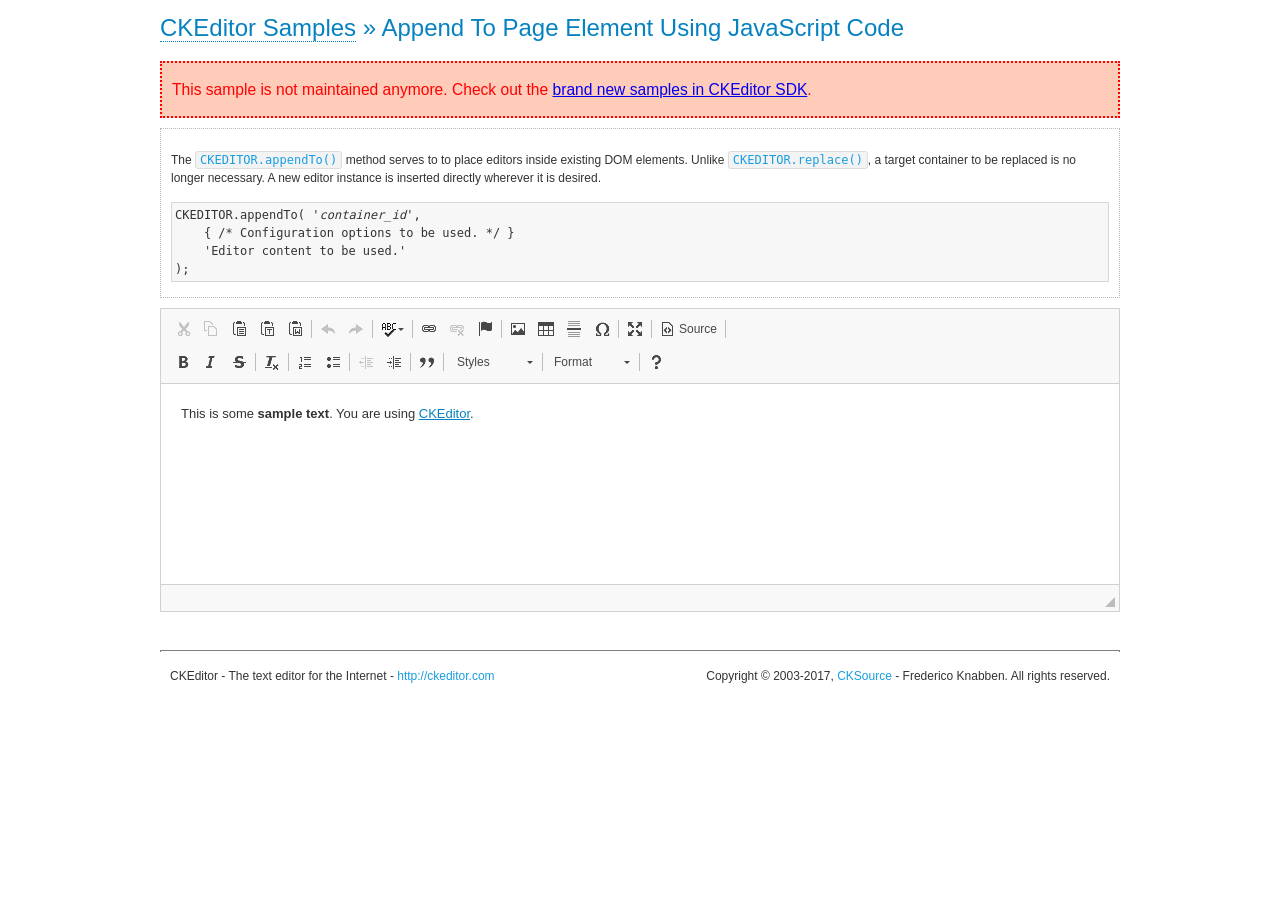
<file: MyHome/src/main/webapp/resources/ckeditor/samples/old/appendto.html>
<!DOCTYPE html>
<!--
Copyright (c) 2003-2017, CKSource - Frederico Knabben. All rights reserved.
For licensing, see LICENSE.md or http://ckeditor.com/license
-->
<html>
<head>
	<meta charset="utf-8">
	<title>Append To Page Element Using JavaScript Code &mdash; CKEditor Sample</title>
	<script src="../../ckeditor.js"></script>
	<link rel="stylesheet" href="sample.css">
</head>
<body>
	<h1 class="samples">
		<a href="index.html">CKEditor Samples</a> &raquo; Append To Page Element Using JavaScript Code
	</h1>
	<div class="warning deprecated">
		This sample is not maintained anymore. Check out the <a href="http://sdk.ckeditor.com/">brand new samples in CKEditor SDK</a>.
	</div>
	<div id="section1">
		<div class="description">
			<p>
				The <code><a class="samples" href="http://docs.ckeditor.com/#!/api/CKEDITOR-method-appendTo">CKEDITOR.appendTo()</a></code> method serves to to place editors inside existing DOM elements. Unlike <code><a class="samples" href="http://docs.ckeditor.com/#!/api/CKEDITOR-method-replace">CKEDITOR.replace()</a></code>,
				a target container to be replaced is no longer necessary. A new editor
				instance is inserted directly wherever it is desired.
			</p>
<pre class="samples">CKEDITOR.appendTo( '<em>container_id</em>',
	{ /* Configuration options to be used. */ }
	'Editor content to be used.'
);</pre>
		</div>
		<script>

			// This call can be placed at any point after the
			// DOM element to append CKEditor to or inside the <head><script>
			// in a window.onload event handler.

			// Append a CKEditor instance using the default configuration and the
			// provided content to the <div> element of ID "section1".
			CKEDITOR.appendTo( 'section1',
				null,
				'<p>This is some <strong>sample text</strong>. You are using <a href="http://ckeditor.com/">CKEditor</a>.</p>'
			);

		</script>
	</div>
	<br>
	<div id="footer">
		<hr>
		<p>
			CKEditor - The text editor for the Internet - <a class="samples" href="http://ckeditor.com/">http://ckeditor.com</a>
		</p>
		<p id="copy">
			Copyright &copy; 2003-2017, <a class="samples" href="http://cksource.com/">CKSource</a> - Frederico
			Knabben. All rights reserved.
		</p>
	</div>
</body>
</html>
</file>
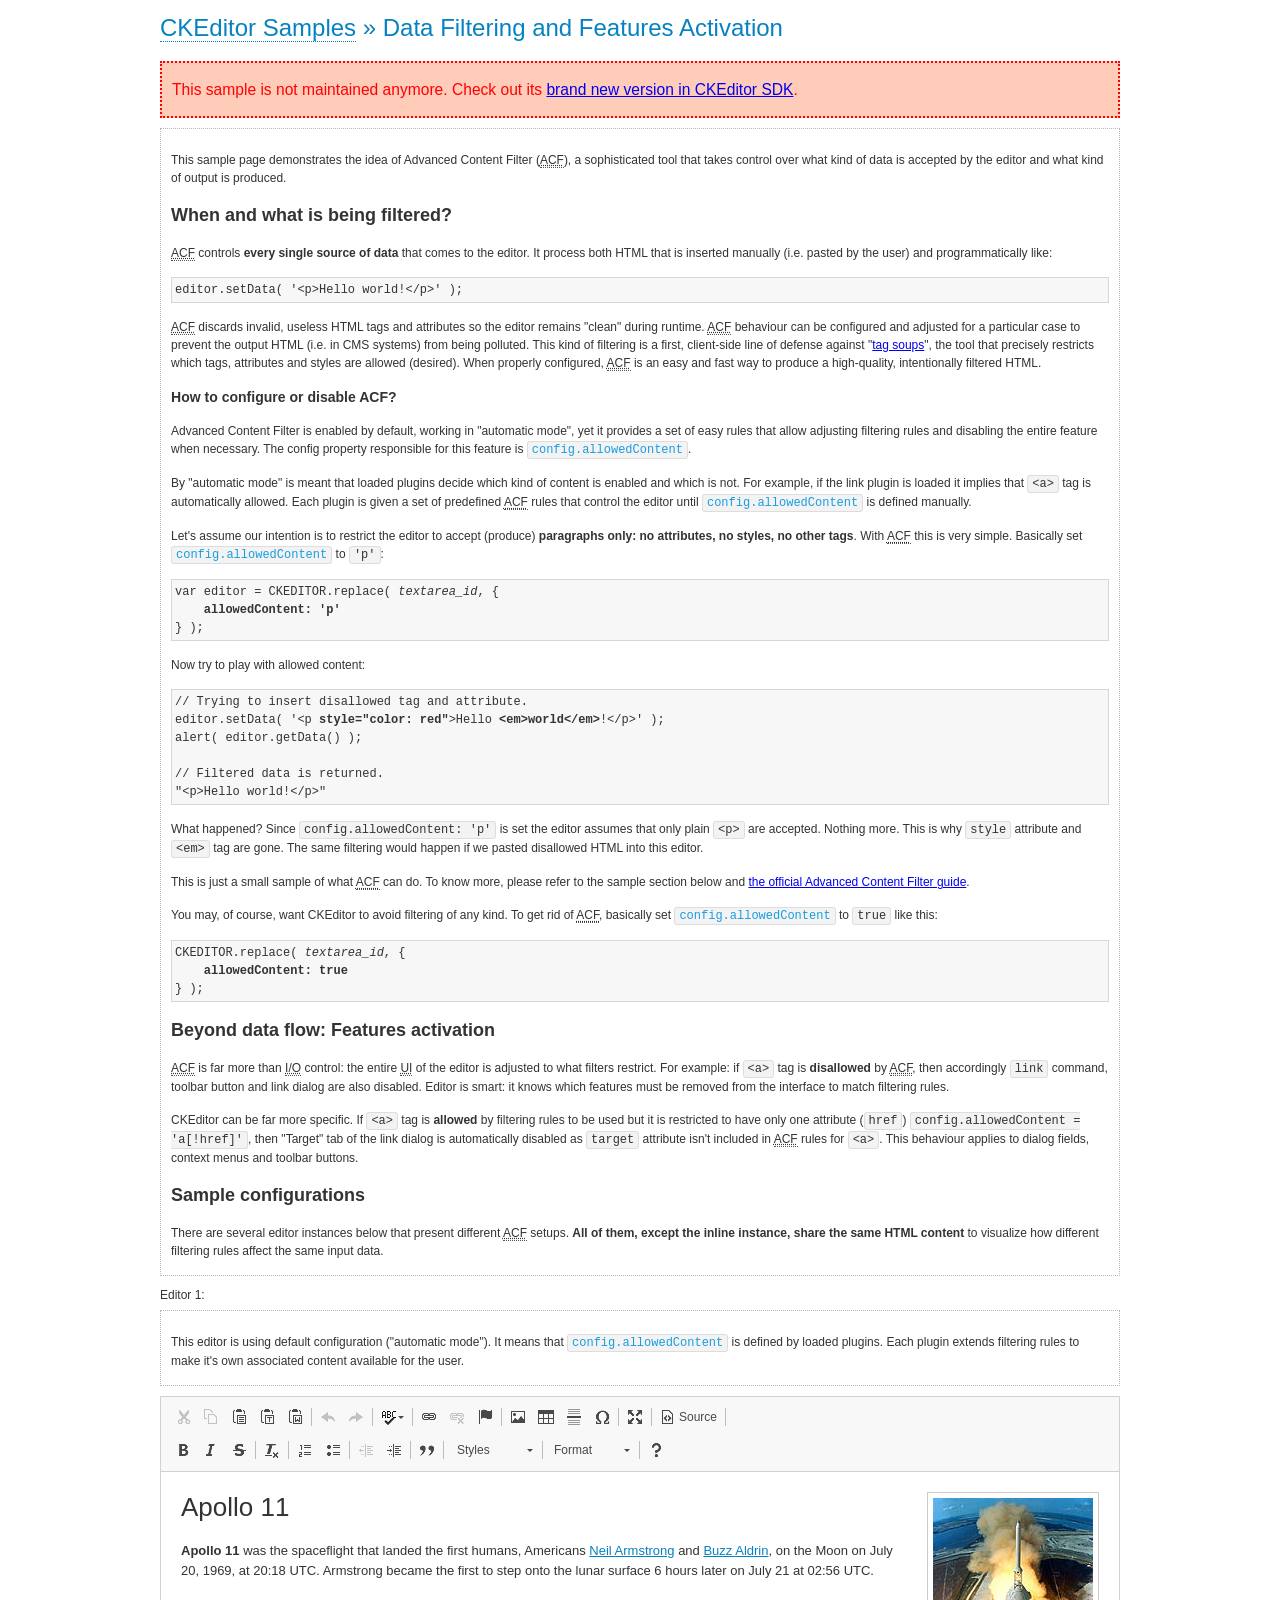
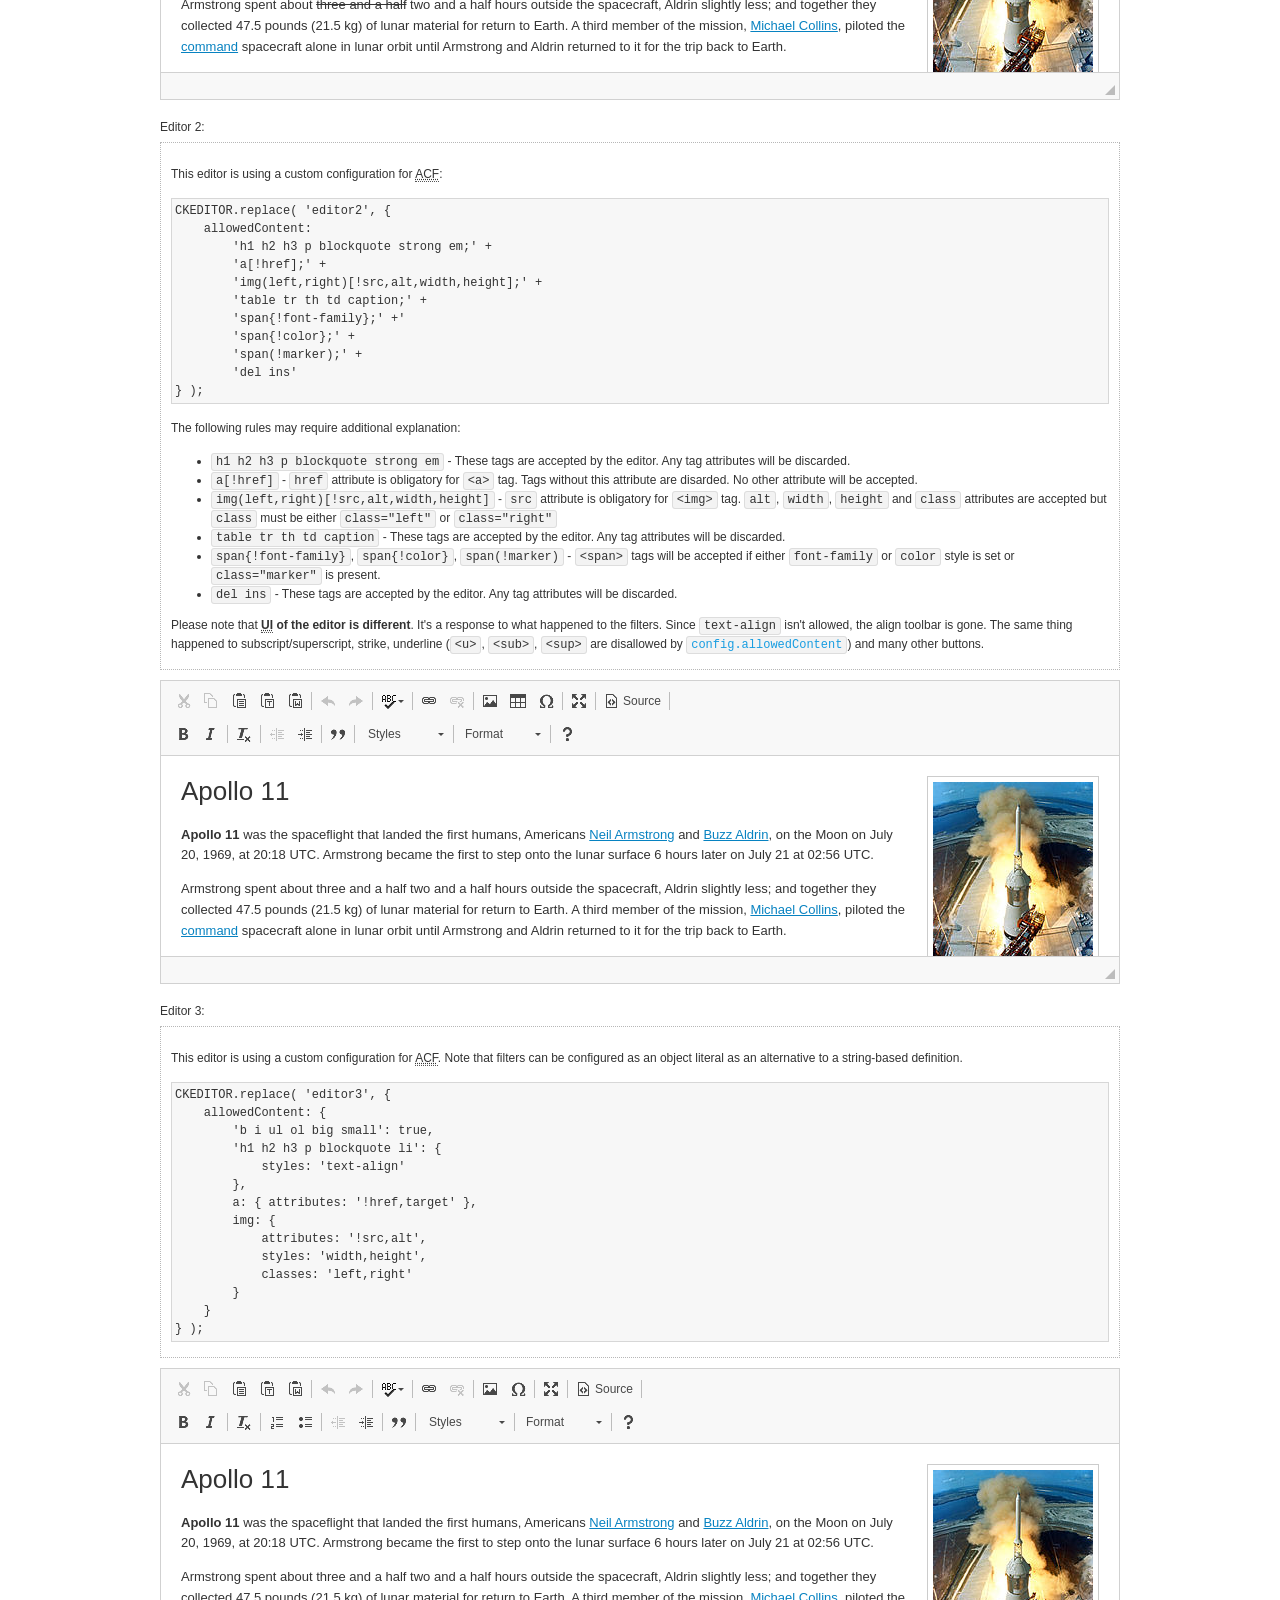
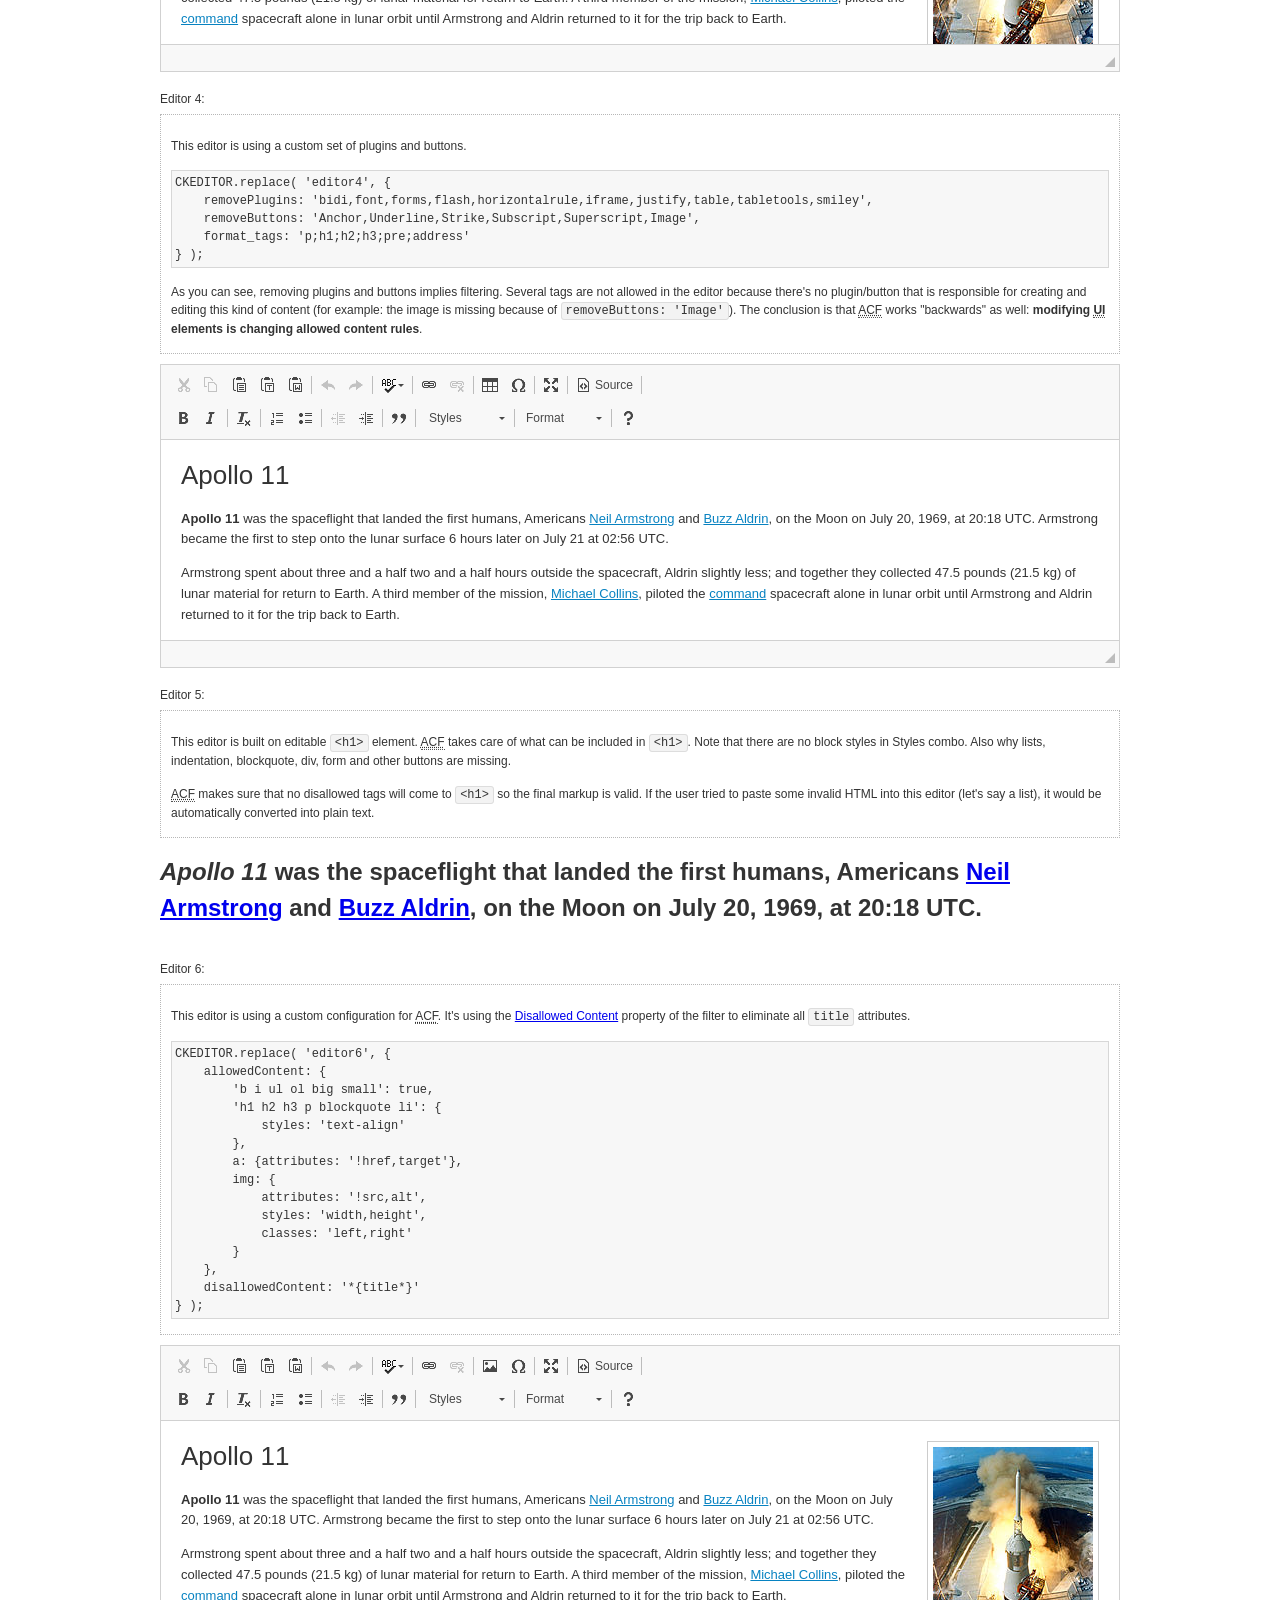
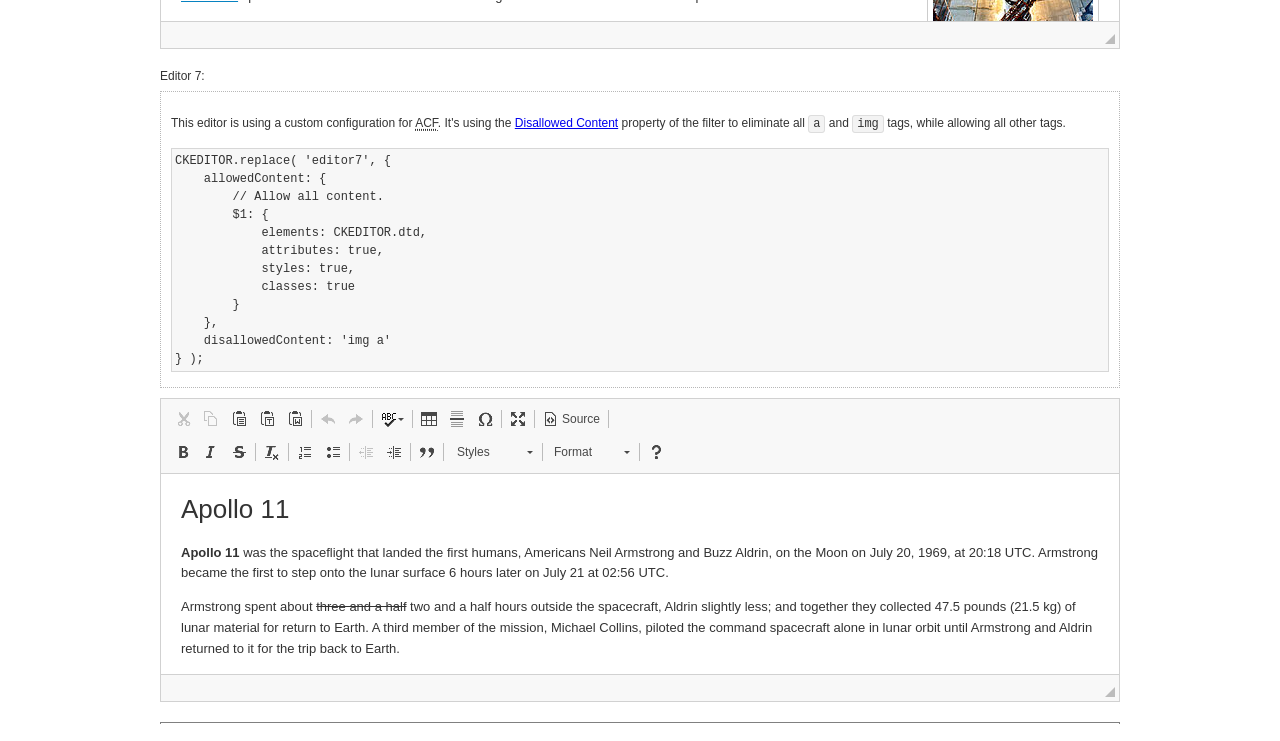
<file: MyHome/src/main/webapp/resources/ckeditor/samples/old/datafiltering.html>
<!DOCTYPE html>
<!--
Copyright (c) 2003-2017, CKSource - Frederico Knabben. All rights reserved.
For licensing, see LICENSE.md or http://ckeditor.com/license
-->
<html>
<head>
	<meta charset="utf-8">
	<title>Data Filtering &mdash; CKEditor Sample</title>
	<script src="../../ckeditor.js"></script>
	<link rel="stylesheet" href="sample.css">
	<script>
		// Remove advanced tabs for all editors.
		CKEDITOR.config.removeDialogTabs = 'image:advanced;link:advanced;flash:advanced;creatediv:advanced;editdiv:advanced';
	</script>
</head>
<body>
	<h1 class="samples">
		<a href="index.html">CKEditor Samples</a> &raquo; Data Filtering and Features Activation
	</h1>
	<div class="warning deprecated">
		This sample is not maintained anymore. Check out its <a href="http://sdk.ckeditor.com/samples/acf.html">brand new version in CKEditor SDK</a>.
	</div>
	<div class="description">
		<p>
			This sample page demonstrates the idea of Advanced Content Filter
			(<abbr title="Advanced Content Filter">ACF</abbr>), a sophisticated
			tool that takes control over what kind of data is accepted by the editor and what
			kind of output is produced.
		</p>
		<h2>When and what is being filtered?</h2>
		<p>
			<abbr title="Advanced Content Filter">ACF</abbr> controls
			<strong>every single source of data</strong> that comes to the editor.
			It process both HTML that is inserted manually (i.e. pasted by the user)
			and programmatically like:
		</p>
<pre class="samples">
editor.setData( '&lt;p&gt;Hello world!&lt;/p&gt;' );
</pre>
		<p>
			<abbr title="Advanced Content Filter">ACF</abbr> discards invalid,
			useless HTML tags and attributes so the editor remains "clean" during
			runtime. <abbr title="Advanced Content Filter">ACF</abbr> behaviour
			can be configured and adjusted for a particular case to prevent the
			output HTML (i.e. in CMS systems) from being polluted.

			This kind of filtering is a first, client-side line of defense
			against "<a href="http://en.wikipedia.org/wiki/Tag_soup">tag soups</a>",
			the tool that precisely restricts which tags, attributes and styles
			are allowed (desired). When properly configured, <abbr title="Advanced Content Filter">ACF</abbr>
			is an easy and fast way to produce a high-quality, intentionally filtered HTML.
		</p>

		<h3>How to configure or disable ACF?</h3>
		<p>
			Advanced Content Filter is enabled by default, working in "automatic mode", yet
			it provides a set of easy rules that allow adjusting filtering rules
			and disabling the entire feature when necessary. The config property
			responsible for this feature is <code><a class="samples"
			href="http://docs.ckeditor.com/#!/api/CKEDITOR.config-cfg-allowedContent">config.allowedContent</a></code>.
		</p>
		<p>
			By "automatic mode" is meant that loaded plugins decide which kind
			of content is enabled and which is not. For example, if the link
			plugin is loaded it implies that <code>&lt;a&gt;</code> tag is
			automatically allowed. Each plugin is given a set
			of predefined <abbr title="Advanced Content Filter">ACF</abbr> rules
			that control the editor until <code><a class="samples"
			href="http://docs.ckeditor.com/#!/api/CKEDITOR.config-cfg-allowedContent">
			config.allowedContent</a></code>
			is defined manually.
		</p>
		<p>
			Let's assume our intention is to restrict the editor to accept (produce) <strong>paragraphs
			only: no attributes, no styles, no other tags</strong>.
			With <abbr title="Advanced Content Filter">ACF</abbr>
			this is very simple. Basically set <code><a class="samples"
			href="http://docs.ckeditor.com/#!/api/CKEDITOR.config-cfg-allowedContent">
			config.allowedContent</a></code> to <code>'p'</code>:
		</p>
<pre class="samples">
var editor = CKEDITOR.replace( <em>textarea_id</em>, {
	<strong>allowedContent: 'p'</strong>
} );
</pre>
		<p>
			Now try to play with allowed content:
		</p>
<pre class="samples">
// Trying to insert disallowed tag and attribute.
editor.setData( '&lt;p <strong>style="color: red"</strong>&gt;Hello <strong>&lt;em&gt;world&lt;/em&gt;</strong>!&lt;/p&gt;' );
alert( editor.getData() );

// Filtered data is returned.
"&lt;p&gt;Hello world!&lt;/p&gt;"
</pre>
		<p>
			What happened? Since <code>config.allowedContent: 'p'</code> is set the editor assumes
			that only plain <code>&lt;p&gt;</code> are accepted. Nothing more. This is why
			<code>style</code> attribute and <code>&lt;em&gt;</code> tag are gone. The same
			filtering would happen if we pasted disallowed HTML into this editor.
		</p>
		<p>
			This is just a small sample of what <abbr title="Advanced Content Filter">ACF</abbr>
			can do. To know more, please refer to the sample section below and
			<a href="http://docs.ckeditor.com/#!/guide/dev_advanced_content_filter">the official Advanced Content Filter guide</a>.
		</p>
		<p>
			You may, of course, want CKEditor to avoid filtering of any kind.
			To get rid of <abbr title="Advanced Content Filter">ACF</abbr>,
			basically set <code><a class="samples"
			href="http://docs.ckeditor.com/#!/api/CKEDITOR.config-cfg-allowedContent">
			config.allowedContent</a></code> to <code>true</code> like this:
		</p>
<pre class="samples">
CKEDITOR.replace( <em>textarea_id</em>, {
	<strong>allowedContent: true</strong>
} );
</pre>

		<h2>Beyond data flow: Features activation</h2>
		<p>
			<abbr title="Advanced Content Filter">ACF</abbr> is far more than
			<abbr title="Input/Output">I/O</abbr> control: the entire
			<abbr title="User Interface">UI</abbr> of the editor is adjusted to what
			filters restrict. For example: if <code>&lt;a&gt;</code> tag is
			<strong>disallowed</strong>
			by <abbr title="Advanced Content Filter">ACF</abbr>,
			then accordingly <code>link</code> command, toolbar button and link dialog
			are also disabled. Editor is smart: it knows which features must be
			removed from the interface to match filtering rules.
		</p>
		<p>
			CKEditor can be far more specific. If <code>&lt;a&gt;</code> tag is
			<strong>allowed</strong> by filtering rules to be used but it is restricted
			to have only one attribute (<code>href</code>)
			<code>config.allowedContent = 'a[!href]'</code>, then
			"Target" tab of the link dialog is automatically disabled as <code>target</code>
			attribute isn't included in <abbr title="Advanced Content Filter">ACF</abbr> rules
			for <code>&lt;a&gt;</code>. This behaviour applies to dialog fields, context
			menus and toolbar buttons.
		</p>

		<h2>Sample configurations</h2>
		<p>
			There are several editor instances below that present different
			<abbr title="Advanced Content Filter">ACF</abbr> setups. <strong>All of them,
			except the inline instance, share the same HTML content</strong> to visualize
			how different filtering rules affect the same input data.
		</p>
	</div>

	<div>
		<label for="editor1">
			Editor 1:
		</label>
		<div class="description">
			<p>
				This editor is using default configuration ("automatic mode"). It means that
				<code><a class="samples"
				href="http://docs.ckeditor.com/#!/api/CKEDITOR.config-cfg-allowedContent">
				config.allowedContent</a></code> is defined by loaded plugins.
				Each plugin extends filtering rules to make it's own associated content
				available for the user.
			</p>
		</div>
		<textarea cols="80" id="editor1" name="editor1" rows="10">
			&lt;h1&gt;&lt;img alt=&quot;Saturn V carrying Apollo 11&quot; class=&quot;right&quot; src=&quot;assets/sample.jpg&quot;/&gt; Apollo 11&lt;/h1&gt; &lt;p&gt;&lt;b&gt;Apollo 11&lt;/b&gt; was the spaceflight that landed the first humans, Americans &lt;a href=&quot;http://en.wikipedia.org/wiki/Neil_Armstrong&quot; title=&quot;Neil Armstrong&quot;&gt;Neil Armstrong&lt;/a&gt; and &lt;a href=&quot;http://en.wikipedia.org/wiki/Buzz_Aldrin&quot; title=&quot;Buzz Aldrin&quot;&gt;Buzz Aldrin&lt;/a&gt;, on the Moon on July 20, 1969, at 20:18 UTC. Armstrong became the first to step onto the lunar surface 6 hours later on July 21 at 02:56 UTC.&lt;/p&gt; &lt;p&gt;Armstrong spent about &lt;s&gt;three and a half&lt;/s&gt; two and a half hours outside the spacecraft, Aldrin slightly less; and together they collected 47.5 pounds (21.5&amp;nbsp;kg) of lunar material for return to Earth. A third member of the mission, &lt;a href=&quot;http://en.wikipedia.org/wiki/Michael_Collins_(astronaut)&quot; title=&quot;Michael Collins (astronaut)&quot;&gt;Michael Collins&lt;/a&gt;, piloted the &lt;a href=&quot;http://en.wikipedia.org/wiki/Apollo_Command/Service_Module&quot; title=&quot;Apollo Command/Service Module&quot;&gt;command&lt;/a&gt; spacecraft alone in lunar orbit until Armstrong and Aldrin returned to it for the trip back to Earth.&lt;/p&gt; &lt;h2&gt;Broadcasting and &lt;em&gt;quotes&lt;/em&gt; &lt;a id=&quot;quotes&quot; name=&quot;quotes&quot;&gt;&lt;/a&gt;&lt;/h2&gt; &lt;p&gt;Broadcast on live TV to a world-wide audience, Armstrong stepped onto the lunar surface and described the event as:&lt;/p&gt; &lt;blockquote&gt;&lt;p&gt;One small step for [a] man, one giant leap for mankind.&lt;/p&gt;&lt;/blockquote&gt; &lt;p&gt;Apollo 11 effectively ended the &lt;a href=&quot;http://en.wikipedia.org/wiki/Space_Race&quot; title=&quot;Space Race&quot;&gt;Space Race&lt;/a&gt; and fulfilled a national goal proposed in 1961 by the late U.S. President &lt;a href=&quot;http://en.wikipedia.org/wiki/John_F._Kennedy&quot; title=&quot;John F. Kennedy&quot;&gt;John F. Kennedy&lt;/a&gt; in a speech before the United States Congress:&lt;/p&gt; &lt;blockquote&gt;&lt;p&gt;[...] before this decade is out, of landing a man on the Moon and returning him safely to the Earth.&lt;/p&gt;&lt;/blockquote&gt; &lt;h2&gt;Technical details &lt;a id=&quot;tech-details&quot; name=&quot;tech-details&quot;&gt;&lt;/a&gt;&lt;/h2&gt; &lt;table align=&quot;right&quot; border=&quot;1&quot; bordercolor=&quot;#ccc&quot; cellpadding=&quot;5&quot; cellspacing=&quot;0&quot; style=&quot;border-collapse:collapse;margin:10px 0 10px 15px;&quot;&gt; &lt;caption&gt;&lt;strong&gt;Mission crew&lt;/strong&gt;&lt;/caption&gt; &lt;thead&gt; &lt;tr&gt; &lt;th scope=&quot;col&quot;&gt;Position&lt;/th&gt; &lt;th scope=&quot;col&quot;&gt;Astronaut&lt;/th&gt; &lt;/tr&gt; &lt;/thead&gt; &lt;tbody&gt; &lt;tr&gt; &lt;td&gt;Commander&lt;/td&gt; &lt;td&gt;Neil A. Armstrong&lt;/td&gt; &lt;/tr&gt; &lt;tr&gt; &lt;td&gt;Command Module Pilot&lt;/td&gt; &lt;td&gt;Michael Collins&lt;/td&gt; &lt;/tr&gt; &lt;tr&gt; &lt;td&gt;Lunar Module Pilot&lt;/td&gt; &lt;td&gt;Edwin &amp;quot;Buzz&amp;quot; E. Aldrin, Jr.&lt;/td&gt; &lt;/tr&gt; &lt;/tbody&gt; &lt;/table&gt; &lt;p&gt;Launched by a &lt;strong&gt;Saturn V&lt;/strong&gt; rocket from &lt;a href=&quot;http://en.wikipedia.org/wiki/Kennedy_Space_Center&quot; title=&quot;Kennedy Space Center&quot;&gt;Kennedy Space Center&lt;/a&gt; in Merritt Island, Florida on July 16, Apollo 11 was the fifth manned mission of &lt;a href=&quot;http://en.wikipedia.org/wiki/NASA&quot; title=&quot;NASA&quot;&gt;NASA&lt;/a&gt;&amp;#39;s Apollo program. The Apollo spacecraft had three parts:&lt;/p&gt; &lt;ol&gt; &lt;li&gt;&lt;strong&gt;Command Module&lt;/strong&gt; with a cabin for the three astronauts which was the only part which landed back on Earth&lt;/li&gt; &lt;li&gt;&lt;strong&gt;Service Module&lt;/strong&gt; which supported the Command Module with propulsion, electrical power, oxygen and water&lt;/li&gt; &lt;li&gt;&lt;strong&gt;Lunar Module&lt;/strong&gt; for landing on the Moon.&lt;/li&gt; &lt;/ol&gt; &lt;p&gt;After being sent to the Moon by the Saturn V&amp;#39;s upper stage, the astronauts separated the spacecraft from it and travelled for three days until they entered into lunar orbit. Armstrong and Aldrin then moved into the Lunar Module and landed in the &lt;a href=&quot;http://en.wikipedia.org/wiki/Mare_Tranquillitatis&quot; title=&quot;Mare Tranquillitatis&quot;&gt;Sea of Tranquility&lt;/a&gt;. They stayed a total of about 21 and a half hours on the lunar surface. After lifting off in the upper part of the Lunar Module and rejoining Collins in the Command Module, they returned to Earth and landed in the &lt;a href=&quot;http://en.wikipedia.org/wiki/Pacific_Ocean&quot; title=&quot;Pacific Ocean&quot;&gt;Pacific Ocean&lt;/a&gt; on July 24.&lt;/p&gt; &lt;hr/&gt; &lt;p style=&quot;text-align: right;&quot;&gt;&lt;small&gt;Source: &lt;a href=&quot;http://en.wikipedia.org/wiki/Apollo_11&quot;&gt;Wikipedia.org&lt;/a&gt;&lt;/small&gt;&lt;/p&gt;
		</textarea>

		<script>

			CKEDITOR.replace( 'editor1' );

		</script>
	</div>

	<br>

	<div>
		<label for="editor2">
			Editor 2:
		</label>
		<div class="description">
			<p>
				This editor is using a custom configuration for
				<abbr title="Advanced Content Filter">ACF</abbr>:
			</p>
<pre class="samples">
CKEDITOR.replace( 'editor2', {
	allowedContent:
		'h1 h2 h3 p blockquote strong em;' +
		'a[!href];' +
		'img(left,right)[!src,alt,width,height];' +
		'table tr th td caption;' +
		'span{!font-family};' +'
		'span{!color};' +
		'span(!marker);' +
		'del ins'
} );
</pre>
			<p>
				The following rules may require additional explanation:
			</p>
			<ul>
				<li>
					<code>h1 h2 h3 p blockquote strong em</code> - These tags
					are accepted by the editor. Any tag attributes will be discarded.
				</li>
				<li>
					<code>a[!href]</code> - <code>href</code> attribute is obligatory
					for <code>&lt;a&gt;</code> tag. Tags without this attribute
					are disarded. No other attribute will be accepted.
				</li>
				<li>
					<code>img(left,right)[!src,alt,width,height]</code> - <code>src</code>
					attribute is obligatory for <code>&lt;img&gt;</code> tag.
					<code>alt</code>, <code>width</code>, <code>height</code>
					and <code>class</code> attributes are accepted but
					<code>class</code> must be either <code>class="left"</code>
					or <code>class="right"</code>
				</li>
				<li>
					<code>table tr th td caption</code> - These tags
					are accepted by the editor. Any tag attributes will be discarded.
				</li>
				<li>
					<code>span{!font-family}</code>, <code>span{!color}</code>,
					<code>span(!marker)</code> - <code>&lt;span&gt;</code> tags
					will be accepted if either <code>font-family</code> or
					<code>color</code> style is set or <code>class="marker"</code>
					is present.
				</li>
				<li>
					<code>del ins</code> - These tags
					are accepted by the editor. Any tag attributes will be discarded.
				</li>
			</ul>
			<p>
				Please note that <strong><abbr title="User Interface">UI</abbr> of the
				editor is different</strong>. It's a response to what happened to the filters.
				Since <code>text-align</code> isn't allowed, the align toolbar is gone.
				The same thing happened to subscript/superscript, strike, underline
				(<code>&lt;u&gt;</code>, <code>&lt;sub&gt;</code>, <code>&lt;sup&gt;</code>
				are disallowed by <code><a class="samples"
				href="http://docs.ckeditor.com/#!/api/CKEDITOR.config-cfg-allowedContent">
				config.allowedContent</a></code>) and many other buttons.
			</p>
		</div>
		<textarea cols="80" id="editor2" name="editor2" rows="10">
			&lt;h1&gt;&lt;img alt=&quot;Saturn V carrying Apollo 11&quot; class=&quot;right&quot; src=&quot;assets/sample.jpg&quot;/&gt; Apollo 11&lt;/h1&gt; &lt;p&gt;&lt;b&gt;Apollo 11&lt;/b&gt; was the spaceflight that landed the first humans, Americans &lt;a href=&quot;http://en.wikipedia.org/wiki/Neil_Armstrong&quot; title=&quot;Neil Armstrong&quot;&gt;Neil Armstrong&lt;/a&gt; and &lt;a href=&quot;http://en.wikipedia.org/wiki/Buzz_Aldrin&quot; title=&quot;Buzz Aldrin&quot;&gt;Buzz Aldrin&lt;/a&gt;, on the Moon on July 20, 1969, at 20:18 UTC. Armstrong became the first to step onto the lunar surface 6 hours later on July 21 at 02:56 UTC.&lt;/p&gt; &lt;p&gt;Armstrong spent about &lt;s&gt;three and a half&lt;/s&gt; two and a half hours outside the spacecraft, Aldrin slightly less; and together they collected 47.5 pounds (21.5&amp;nbsp;kg) of lunar material for return to Earth. A third member of the mission, &lt;a href=&quot;http://en.wikipedia.org/wiki/Michael_Collins_(astronaut)&quot; title=&quot;Michael Collins (astronaut)&quot;&gt;Michael Collins&lt;/a&gt;, piloted the &lt;a href=&quot;http://en.wikipedia.org/wiki/Apollo_Command/Service_Module&quot; title=&quot;Apollo Command/Service Module&quot;&gt;command&lt;/a&gt; spacecraft alone in lunar orbit until Armstrong and Aldrin returned to it for the trip back to Earth.&lt;/p&gt; &lt;h2&gt;Broadcasting and &lt;em&gt;quotes&lt;/em&gt; &lt;a id=&quot;quotes&quot; name=&quot;quotes&quot;&gt;&lt;/a&gt;&lt;/h2&gt; &lt;p&gt;Broadcast on live TV to a world-wide audience, Armstrong stepped onto the lunar surface and described the event as:&lt;/p&gt; &lt;blockquote&gt;&lt;p&gt;One small step for [a] man, one giant leap for mankind.&lt;/p&gt;&lt;/blockquote&gt; &lt;p&gt;Apollo 11 effectively ended the &lt;a href=&quot;http://en.wikipedia.org/wiki/Space_Race&quot; title=&quot;Space Race&quot;&gt;Space Race&lt;/a&gt; and fulfilled a national goal proposed in 1961 by the late U.S. President &lt;a href=&quot;http://en.wikipedia.org/wiki/John_F._Kennedy&quot; title=&quot;John F. Kennedy&quot;&gt;John F. Kennedy&lt;/a&gt; in a speech before the United States Congress:&lt;/p&gt; &lt;blockquote&gt;&lt;p&gt;[...] before this decade is out, of landing a man on the Moon and returning him safely to the Earth.&lt;/p&gt;&lt;/blockquote&gt; &lt;h2&gt;Technical details &lt;a id=&quot;tech-details&quot; name=&quot;tech-details&quot;&gt;&lt;/a&gt;&lt;/h2&gt; &lt;table align=&quot;right&quot; border=&quot;1&quot; bordercolor=&quot;#ccc&quot; cellpadding=&quot;5&quot; cellspacing=&quot;0&quot; style=&quot;border-collapse:collapse;margin:10px 0 10px 15px;&quot;&gt; &lt;caption&gt;&lt;strong&gt;Mission crew&lt;/strong&gt;&lt;/caption&gt; &lt;thead&gt; &lt;tr&gt; &lt;th scope=&quot;col&quot;&gt;Position&lt;/th&gt; &lt;th scope=&quot;col&quot;&gt;Astronaut&lt;/th&gt; &lt;/tr&gt; &lt;/thead&gt; &lt;tbody&gt; &lt;tr&gt; &lt;td&gt;Commander&lt;/td&gt; &lt;td&gt;Neil A. Armstrong&lt;/td&gt; &lt;/tr&gt; &lt;tr&gt; &lt;td&gt;Command Module Pilot&lt;/td&gt; &lt;td&gt;Michael Collins&lt;/td&gt; &lt;/tr&gt; &lt;tr&gt; &lt;td&gt;Lunar Module Pilot&lt;/td&gt; &lt;td&gt;Edwin &amp;quot;Buzz&amp;quot; E. Aldrin, Jr.&lt;/td&gt; &lt;/tr&gt; &lt;/tbody&gt; &lt;/table&gt; &lt;p&gt;Launched by a &lt;strong&gt;Saturn V&lt;/strong&gt; rocket from &lt;a href=&quot;http://en.wikipedia.org/wiki/Kennedy_Space_Center&quot; title=&quot;Kennedy Space Center&quot;&gt;Kennedy Space Center&lt;/a&gt; in Merritt Island, Florida on July 16, Apollo 11 was the fifth manned mission of &lt;a href=&quot;http://en.wikipedia.org/wiki/NASA&quot; title=&quot;NASA&quot;&gt;NASA&lt;/a&gt;&amp;#39;s Apollo program. The Apollo spacecraft had three parts:&lt;/p&gt; &lt;ol&gt; &lt;li&gt;&lt;strong&gt;Command Module&lt;/strong&gt; with a cabin for the three astronauts which was the only part which landed back on Earth&lt;/li&gt; &lt;li&gt;&lt;strong&gt;Service Module&lt;/strong&gt; which supported the Command Module with propulsion, electrical power, oxygen and water&lt;/li&gt; &lt;li&gt;&lt;strong&gt;Lunar Module&lt;/strong&gt; for landing on the Moon.&lt;/li&gt; &lt;/ol&gt; &lt;p&gt;After being sent to the Moon by the Saturn V&amp;#39;s upper stage, the astronauts separated the spacecraft from it and travelled for three days until they entered into lunar orbit. Armstrong and Aldrin then moved into the Lunar Module and landed in the &lt;a href=&quot;http://en.wikipedia.org/wiki/Mare_Tranquillitatis&quot; title=&quot;Mare Tranquillitatis&quot;&gt;Sea of Tranquility&lt;/a&gt;. They stayed a total of about 21 and a half hours on the lunar surface. After lifting off in the upper part of the Lunar Module and rejoining Collins in the Command Module, they returned to Earth and landed in the &lt;a href=&quot;http://en.wikipedia.org/wiki/Pacific_Ocean&quot; title=&quot;Pacific Ocean&quot;&gt;Pacific Ocean&lt;/a&gt; on July 24.&lt;/p&gt; &lt;hr/&gt; &lt;p style=&quot;text-align: right;&quot;&gt;&lt;small&gt;Source: &lt;a href=&quot;http://en.wikipedia.org/wiki/Apollo_11&quot;&gt;Wikipedia.org&lt;/a&gt;&lt;/small&gt;&lt;/p&gt;
		</textarea>
		<script>

			CKEDITOR.replace( 'editor2', {
				allowedContent:
					'h1 h2 h3 p blockquote strong em;' +
					'a[!href];' +
					'img(left,right)[!src,alt,width,height];' +
					'table tr th td caption;' +
					'span{!font-family};' +
					'span{!color};' +
					'span(!marker);' +
					'del ins'
			} );

		</script>
	</div>

	<br>

	<div>
		<label for="editor3">
			Editor 3:
		</label>
		<div class="description">
			<p>
				This editor is using a custom configuration for
				<abbr title="Advanced Content Filter">ACF</abbr>.
				Note that filters can be configured as an object literal
				as an alternative to a string-based definition.
			</p>
<pre class="samples">
CKEDITOR.replace( 'editor3', {
	allowedContent: {
		'b i ul ol big small': true,
		'h1 h2 h3 p blockquote li': {
			styles: 'text-align'
		},
		a: { attributes: '!href,target' },
		img: {
			attributes: '!src,alt',
			styles: 'width,height',
			classes: 'left,right'
		}
	}
} );
</pre>
		</div>
		<textarea cols="80" id="editor3" name="editor3" rows="10">
			&lt;h1&gt;&lt;img alt=&quot;Saturn V carrying Apollo 11&quot; class=&quot;right&quot; src=&quot;assets/sample.jpg&quot;/&gt; Apollo 11&lt;/h1&gt; &lt;p&gt;&lt;b&gt;Apollo 11&lt;/b&gt; was the spaceflight that landed the first humans, Americans &lt;a href=&quot;http://en.wikipedia.org/wiki/Neil_Armstrong&quot; title=&quot;Neil Armstrong&quot;&gt;Neil Armstrong&lt;/a&gt; and &lt;a href=&quot;http://en.wikipedia.org/wiki/Buzz_Aldrin&quot; title=&quot;Buzz Aldrin&quot;&gt;Buzz Aldrin&lt;/a&gt;, on the Moon on July 20, 1969, at 20:18 UTC. Armstrong became the first to step onto the lunar surface 6 hours later on July 21 at 02:56 UTC.&lt;/p&gt; &lt;p&gt;Armstrong spent about &lt;s&gt;three and a half&lt;/s&gt; two and a half hours outside the spacecraft, Aldrin slightly less; and together they collected 47.5 pounds (21.5&amp;nbsp;kg) of lunar material for return to Earth. A third member of the mission, &lt;a href=&quot;http://en.wikipedia.org/wiki/Michael_Collins_(astronaut)&quot; title=&quot;Michael Collins (astronaut)&quot;&gt;Michael Collins&lt;/a&gt;, piloted the &lt;a href=&quot;http://en.wikipedia.org/wiki/Apollo_Command/Service_Module&quot; title=&quot;Apollo Command/Service Module&quot;&gt;command&lt;/a&gt; spacecraft alone in lunar orbit until Armstrong and Aldrin returned to it for the trip back to Earth.&lt;/p&gt; &lt;h2&gt;Broadcasting and &lt;em&gt;quotes&lt;/em&gt; &lt;a id=&quot;quotes&quot; name=&quot;quotes&quot;&gt;&lt;/a&gt;&lt;/h2&gt; &lt;p&gt;Broadcast on live TV to a world-wide audience, Armstrong stepped onto the lunar surface and described the event as:&lt;/p&gt; &lt;blockquote&gt;&lt;p&gt;One small step for [a] man, one giant leap for mankind.&lt;/p&gt;&lt;/blockquote&gt; &lt;p&gt;Apollo 11 effectively ended the &lt;a href=&quot;http://en.wikipedia.org/wiki/Space_Race&quot; title=&quot;Space Race&quot;&gt;Space Race&lt;/a&gt; and fulfilled a national goal proposed in 1961 by the late U.S. President &lt;a href=&quot;http://en.wikipedia.org/wiki/John_F._Kennedy&quot; title=&quot;John F. Kennedy&quot;&gt;John F. Kennedy&lt;/a&gt; in a speech before the United States Congress:&lt;/p&gt; &lt;blockquote&gt;&lt;p&gt;[...] before this decade is out, of landing a man on the Moon and returning him safely to the Earth.&lt;/p&gt;&lt;/blockquote&gt; &lt;h2&gt;Technical details &lt;a id=&quot;tech-details&quot; name=&quot;tech-details&quot;&gt;&lt;/a&gt;&lt;/h2&gt; &lt;table align=&quot;right&quot; border=&quot;1&quot; bordercolor=&quot;#ccc&quot; cellpadding=&quot;5&quot; cellspacing=&quot;0&quot; style=&quot;border-collapse:collapse;margin:10px 0 10px 15px;&quot;&gt; &lt;caption&gt;&lt;strong&gt;Mission crew&lt;/strong&gt;&lt;/caption&gt; &lt;thead&gt; &lt;tr&gt; &lt;th scope=&quot;col&quot;&gt;Position&lt;/th&gt; &lt;th scope=&quot;col&quot;&gt;Astronaut&lt;/th&gt; &lt;/tr&gt; &lt;/thead&gt; &lt;tbody&gt; &lt;tr&gt; &lt;td&gt;Commander&lt;/td&gt; &lt;td&gt;Neil A. Armstrong&lt;/td&gt; &lt;/tr&gt; &lt;tr&gt; &lt;td&gt;Command Module Pilot&lt;/td&gt; &lt;td&gt;Michael Collins&lt;/td&gt; &lt;/tr&gt; &lt;tr&gt; &lt;td&gt;Lunar Module Pilot&lt;/td&gt; &lt;td&gt;Edwin &amp;quot;Buzz&amp;quot; E. Aldrin, Jr.&lt;/td&gt; &lt;/tr&gt; &lt;/tbody&gt; &lt;/table&gt; &lt;p&gt;Launched by a &lt;strong&gt;Saturn V&lt;/strong&gt; rocket from &lt;a href=&quot;http://en.wikipedia.org/wiki/Kennedy_Space_Center&quot; title=&quot;Kennedy Space Center&quot;&gt;Kennedy Space Center&lt;/a&gt; in Merritt Island, Florida on July 16, Apollo 11 was the fifth manned mission of &lt;a href=&quot;http://en.wikipedia.org/wiki/NASA&quot; title=&quot;NASA&quot;&gt;NASA&lt;/a&gt;&amp;#39;s Apollo program. The Apollo spacecraft had three parts:&lt;/p&gt; &lt;ol&gt; &lt;li&gt;&lt;strong&gt;Command Module&lt;/strong&gt; with a cabin for the three astronauts which was the only part which landed back on Earth&lt;/li&gt; &lt;li&gt;&lt;strong&gt;Service Module&lt;/strong&gt; which supported the Command Module with propulsion, electrical power, oxygen and water&lt;/li&gt; &lt;li&gt;&lt;strong&gt;Lunar Module&lt;/strong&gt; for landing on the Moon.&lt;/li&gt; &lt;/ol&gt; &lt;p&gt;After being sent to the Moon by the Saturn V&amp;#39;s upper stage, the astronauts separated the spacecraft from it and travelled for three days until they entered into lunar orbit. Armstrong and Aldrin then moved into the Lunar Module and landed in the &lt;a href=&quot;http://en.wikipedia.org/wiki/Mare_Tranquillitatis&quot; title=&quot;Mare Tranquillitatis&quot;&gt;Sea of Tranquility&lt;/a&gt;. They stayed a total of about 21 and a half hours on the lunar surface. After lifting off in the upper part of the Lunar Module and rejoining Collins in the Command Module, they returned to Earth and landed in the &lt;a href=&quot;http://en.wikipedia.org/wiki/Pacific_Ocean&quot; title=&quot;Pacific Ocean&quot;&gt;Pacific Ocean&lt;/a&gt; on July 24.&lt;/p&gt; &lt;hr/&gt; &lt;p style=&quot;text-align: right;&quot;&gt;&lt;small&gt;Source: &lt;a href=&quot;http://en.wikipedia.org/wiki/Apollo_11&quot;&gt;Wikipedia.org&lt;/a&gt;&lt;/small&gt;&lt;/p&gt;
		</textarea>
		<script>

			CKEDITOR.replace( 'editor3', {
				allowedContent: {
					'b i ul ol big small': true,
					'h1 h2 h3 p blockquote li': {
						styles: 'text-align'
					},
					a: { attributes: '!href,target' },
					img: {
						attributes: '!src,alt',
						styles: 'width,height',
						classes: 'left,right'
					}
				}
			} );

		</script>
	</div>

	<br>

	<div>
		<label for="editor4">
			Editor 4:
		</label>
		<div class="description">
			<p>
				This editor is using a custom set of plugins and buttons.
			</p>
<pre class="samples">
CKEDITOR.replace( 'editor4', {
	removePlugins: 'bidi,font,forms,flash,horizontalrule,iframe,justify,table,tabletools,smiley',
	removeButtons: 'Anchor,Underline,Strike,Subscript,Superscript,Image',
	format_tags: 'p;h1;h2;h3;pre;address'
} );
</pre>
			<p>
				As you can see, removing plugins and buttons implies filtering.
				Several tags are not allowed in the editor because there's no
				plugin/button that is responsible for creating and editing this
				kind of content (for example: the image is missing because
				of <code>removeButtons: 'Image'</code>). The conclusion is that
				<abbr title="Advanced Content Filter">ACF</abbr> works "backwards"
				as well: <strong>modifying <abbr title="User Interface">UI</abbr>
				elements is changing allowed content rules</strong>.
			</p>
		</div>
		<textarea cols="80" id="editor4" name="editor4" rows="10">
			&lt;h1&gt;&lt;img alt=&quot;Saturn V carrying Apollo 11&quot; class=&quot;right&quot; src=&quot;assets/sample.jpg&quot;/&gt; Apollo 11&lt;/h1&gt; &lt;p&gt;&lt;b&gt;Apollo 11&lt;/b&gt; was the spaceflight that landed the first humans, Americans &lt;a href=&quot;http://en.wikipedia.org/wiki/Neil_Armstrong&quot; title=&quot;Neil Armstrong&quot;&gt;Neil Armstrong&lt;/a&gt; and &lt;a href=&quot;http://en.wikipedia.org/wiki/Buzz_Aldrin&quot; title=&quot;Buzz Aldrin&quot;&gt;Buzz Aldrin&lt;/a&gt;, on the Moon on July 20, 1969, at 20:18 UTC. Armstrong became the first to step onto the lunar surface 6 hours later on July 21 at 02:56 UTC.&lt;/p&gt; &lt;p&gt;Armstrong spent about &lt;s&gt;three and a half&lt;/s&gt; two and a half hours outside the spacecraft, Aldrin slightly less; and together they collected 47.5 pounds (21.5&amp;nbsp;kg) of lunar material for return to Earth. A third member of the mission, &lt;a href=&quot;http://en.wikipedia.org/wiki/Michael_Collins_(astronaut)&quot; title=&quot;Michael Collins (astronaut)&quot;&gt;Michael Collins&lt;/a&gt;, piloted the &lt;a href=&quot;http://en.wikipedia.org/wiki/Apollo_Command/Service_Module&quot; title=&quot;Apollo Command/Service Module&quot;&gt;command&lt;/a&gt; spacecraft alone in lunar orbit until Armstrong and Aldrin returned to it for the trip back to Earth.&lt;/p&gt; &lt;h2&gt;Broadcasting and &lt;em&gt;quotes&lt;/em&gt; &lt;a id=&quot;quotes&quot; name=&quot;quotes&quot;&gt;&lt;/a&gt;&lt;/h2&gt; &lt;p&gt;Broadcast on live TV to a world-wide audience, Armstrong stepped onto the lunar surface and described the event as:&lt;/p&gt; &lt;blockquote&gt;&lt;p&gt;One small step for [a] man, one giant leap for mankind.&lt;/p&gt;&lt;/blockquote&gt; &lt;p&gt;Apollo 11 effectively ended the &lt;a href=&quot;http://en.wikipedia.org/wiki/Space_Race&quot; title=&quot;Space Race&quot;&gt;Space Race&lt;/a&gt; and fulfilled a national goal proposed in 1961 by the late U.S. President &lt;a href=&quot;http://en.wikipedia.org/wiki/John_F._Kennedy&quot; title=&quot;John F. Kennedy&quot;&gt;John F. Kennedy&lt;/a&gt; in a speech before the United States Congress:&lt;/p&gt; &lt;blockquote&gt;&lt;p&gt;[...] before this decade is out, of landing a man on the Moon and returning him safely to the Earth.&lt;/p&gt;&lt;/blockquote&gt; &lt;h2&gt;Technical details &lt;a id=&quot;tech-details&quot; name=&quot;tech-details&quot;&gt;&lt;/a&gt;&lt;/h2&gt; &lt;table align=&quot;right&quot; border=&quot;1&quot; bordercolor=&quot;#ccc&quot; cellpadding=&quot;5&quot; cellspacing=&quot;0&quot; style=&quot;border-collapse:collapse;margin:10px 0 10px 15px;&quot;&gt; &lt;caption&gt;&lt;strong&gt;Mission crew&lt;/strong&gt;&lt;/caption&gt; &lt;thead&gt; &lt;tr&gt; &lt;th scope=&quot;col&quot;&gt;Position&lt;/th&gt; &lt;th scope=&quot;col&quot;&gt;Astronaut&lt;/th&gt; &lt;/tr&gt; &lt;/thead&gt; &lt;tbody&gt; &lt;tr&gt; &lt;td&gt;Commander&lt;/td&gt; &lt;td&gt;Neil A. Armstrong&lt;/td&gt; &lt;/tr&gt; &lt;tr&gt; &lt;td&gt;Command Module Pilot&lt;/td&gt; &lt;td&gt;Michael Collins&lt;/td&gt; &lt;/tr&gt; &lt;tr&gt; &lt;td&gt;Lunar Module Pilot&lt;/td&gt; &lt;td&gt;Edwin &amp;quot;Buzz&amp;quot; E. Aldrin, Jr.&lt;/td&gt; &lt;/tr&gt; &lt;/tbody&gt; &lt;/table&gt; &lt;p&gt;Launched by a &lt;strong&gt;Saturn V&lt;/strong&gt; rocket from &lt;a href=&quot;http://en.wikipedia.org/wiki/Kennedy_Space_Center&quot; title=&quot;Kennedy Space Center&quot;&gt;Kennedy Space Center&lt;/a&gt; in Merritt Island, Florida on July 16, Apollo 11 was the fifth manned mission of &lt;a href=&quot;http://en.wikipedia.org/wiki/NASA&quot; title=&quot;NASA&quot;&gt;NASA&lt;/a&gt;&amp;#39;s Apollo program. The Apollo spacecraft had three parts:&lt;/p&gt; &lt;ol&gt; &lt;li&gt;&lt;strong&gt;Command Module&lt;/strong&gt; with a cabin for the three astronauts which was the only part which landed back on Earth&lt;/li&gt; &lt;li&gt;&lt;strong&gt;Service Module&lt;/strong&gt; which supported the Command Module with propulsion, electrical power, oxygen and water&lt;/li&gt; &lt;li&gt;&lt;strong&gt;Lunar Module&lt;/strong&gt; for landing on the Moon.&lt;/li&gt; &lt;/ol&gt; &lt;p&gt;After being sent to the Moon by the Saturn V&amp;#39;s upper stage, the astronauts separated the spacecraft from it and travelled for three days until they entered into lunar orbit. Armstrong and Aldrin then moved into the Lunar Module and landed in the &lt;a href=&quot;http://en.wikipedia.org/wiki/Mare_Tranquillitatis&quot; title=&quot;Mare Tranquillitatis&quot;&gt;Sea of Tranquility&lt;/a&gt;. They stayed a total of about 21 and a half hours on the lunar surface. After lifting off in the upper part of the Lunar Module and rejoining Collins in the Command Module, they returned to Earth and landed in the &lt;a href=&quot;http://en.wikipedia.org/wiki/Pacific_Ocean&quot; title=&quot;Pacific Ocean&quot;&gt;Pacific Ocean&lt;/a&gt; on July 24.&lt;/p&gt; &lt;hr/&gt; &lt;p style=&quot;text-align: right;&quot;&gt;&lt;small&gt;Source: &lt;a href=&quot;http://en.wikipedia.org/wiki/Apollo_11&quot;&gt;Wikipedia.org&lt;/a&gt;&lt;/small&gt;&lt;/p&gt;
		</textarea>
		<script>

			CKEDITOR.replace( 'editor4', {
				removePlugins: 'bidi,div,font,forms,flash,horizontalrule,iframe,justify,table,tabletools,smiley',
				removeButtons: 'Anchor,Underline,Strike,Subscript,Superscript,Image',
				format_tags: 'p;h1;h2;h3;pre;address'
			} );

		</script>
	</div>

	<br>

	<div>
		<label for="editor5">
			Editor 5:
		</label>
		<div class="description">
			<p>
				This editor is built on editable <code>&lt;h1&gt;</code> element.
				<abbr title="Advanced Content Filter">ACF</abbr> takes care of
				what can be included in <code>&lt;h1&gt;</code>. Note that there
				are no block styles in Styles combo. Also why lists, indentation,
				blockquote, div, form and other buttons are missing.
			</p>
			<p>
				<abbr title="Advanced Content Filter">ACF</abbr> makes sure that
				no disallowed tags will come to <code>&lt;h1&gt;</code> so the final
				markup is valid. If the user tried to paste some invalid HTML
				into this editor (let's say a list), it would be automatically
				converted into plain text.
			</p>
		</div>
		<h1 id="editor5" contenteditable="true">
			<em>Apollo 11</em> was the spaceflight that landed the first humans, Americans <a href="http://en.wikipedia.org/wiki/Neil_Armstrong" title="Neil Armstrong">Neil Armstrong</a> and <a href="http://en.wikipedia.org/wiki/Buzz_Aldrin" title="Buzz Aldrin">Buzz Aldrin</a>, on the Moon on July 20, 1969, at 20:18 UTC.
		</h1>
	</div>

	<br>

	<div>
		<label for="editor3">
			Editor 6:
		</label>
		<div class="description">
			<p>
				This editor is using a custom configuration for <abbr title="Advanced Content Filter">ACF</abbr>.
				It's using the <a href="http://docs.ckeditor.com/#!/guide/dev_disallowed_content" rel="noopener noreferrer" target="_blank">
				Disallowed Content</a> property of the filter to eliminate all <code>title</code> attributes.
			</p>

<pre class="samples">
CKEDITOR.replace( 'editor6', {
	allowedContent: {
		'b i ul ol big small': true,
		'h1 h2 h3 p blockquote li': {
			styles: 'text-align'
		},
		a: {attributes: '!href,target'},
		img: {
			attributes: '!src,alt',
			styles: 'width,height',
			classes: 'left,right'
		}
	},
	disallowedContent: '*{title*}'
} );
</pre>
		</div>
		<textarea cols="80" id="editor6" name="editor6" rows="10">
			&lt;h1&gt;&lt;img alt=&quot;Saturn V carrying Apollo 11&quot; class=&quot;right&quot; src=&quot;assets/sample.jpg&quot;/&gt; Apollo 11&lt;/h1&gt; &lt;p&gt;&lt;b&gt;Apollo 11&lt;/b&gt; was the spaceflight that landed the first humans, Americans &lt;a href=&quot;http://en.wikipedia.org/wiki/Neil_Armstrong&quot; title=&quot;Neil Armstrong&quot;&gt;Neil Armstrong&lt;/a&gt; and &lt;a href=&quot;http://en.wikipedia.org/wiki/Buzz_Aldrin&quot; title=&quot;Buzz Aldrin&quot;&gt;Buzz Aldrin&lt;/a&gt;, on the Moon on July 20, 1969, at 20:18 UTC. Armstrong became the first to step onto the lunar surface 6 hours later on July 21 at 02:56 UTC.&lt;/p&gt; &lt;p&gt;Armstrong spent about &lt;s&gt;three and a half&lt;/s&gt; two and a half hours outside the spacecraft, Aldrin slightly less; and together they collected 47.5 pounds (21.5&amp;nbsp;kg) of lunar material for return to Earth. A third member of the mission, &lt;a href=&quot;http://en.wikipedia.org/wiki/Michael_Collins_(astronaut)&quot; title=&quot;Michael Collins (astronaut)&quot;&gt;Michael Collins&lt;/a&gt;, piloted the &lt;a href=&quot;http://en.wikipedia.org/wiki/Apollo_Command/Service_Module&quot; title=&quot;Apollo Command/Service Module&quot;&gt;command&lt;/a&gt; spacecraft alone in lunar orbit until Armstrong and Aldrin returned to it for the trip back to Earth.&lt;/p&gt; &lt;h2&gt;Broadcasting and &lt;em&gt;quotes&lt;/em&gt; &lt;a id=&quot;quotes&quot; name=&quot;quotes&quot;&gt;&lt;/a&gt;&lt;/h2&gt; &lt;p&gt;Broadcast on live TV to a world-wide audience, Armstrong stepped onto the lunar surface and described the event as:&lt;/p&gt; &lt;blockquote&gt;&lt;p&gt;One small step for [a] man, one giant leap for mankind.&lt;/p&gt;&lt;/blockquote&gt; &lt;p&gt;Apollo 11 effectively ended the &lt;a href=&quot;http://en.wikipedia.org/wiki/Space_Race&quot; title=&quot;Space Race&quot;&gt;Space Race&lt;/a&gt; and fulfilled a national goal proposed in 1961 by the late U.S. President &lt;a href=&quot;http://en.wikipedia.org/wiki/John_F._Kennedy&quot; title=&quot;John F. Kennedy&quot;&gt;John F. Kennedy&lt;/a&gt; in a speech before the United States Congress:&lt;/p&gt; &lt;blockquote&gt;&lt;p&gt;[...] before this decade is out, of landing a man on the Moon and returning him safely to the Earth.&lt;/p&gt;&lt;/blockquote&gt; &lt;h2&gt;Technical details &lt;a id=&quot;tech-details&quot; name=&quot;tech-details&quot;&gt;&lt;/a&gt;&lt;/h2&gt; &lt;table align=&quot;right&quot; border=&quot;1&quot; bordercolor=&quot;#ccc&quot; cellpadding=&quot;5&quot; cellspacing=&quot;0&quot; style=&quot;border-collapse:collapse;margin:10px 0 10px 15px;&quot;&gt; &lt;caption&gt;&lt;strong&gt;Mission crew&lt;/strong&gt;&lt;/caption&gt; &lt;thead&gt; &lt;tr&gt; &lt;th scope=&quot;col&quot;&gt;Position&lt;/th&gt; &lt;th scope=&quot;col&quot;&gt;Astronaut&lt;/th&gt; &lt;/tr&gt; &lt;/thead&gt; &lt;tbody&gt; &lt;tr&gt; &lt;td&gt;Commander&lt;/td&gt; &lt;td&gt;Neil A. Armstrong&lt;/td&gt; &lt;/tr&gt; &lt;tr&gt; &lt;td&gt;Command Module Pilot&lt;/td&gt; &lt;td&gt;Michael Collins&lt;/td&gt; &lt;/tr&gt; &lt;tr&gt; &lt;td&gt;Lunar Module Pilot&lt;/td&gt; &lt;td&gt;Edwin &amp;quot;Buzz&amp;quot; E. Aldrin, Jr.&lt;/td&gt; &lt;/tr&gt; &lt;/tbody&gt; &lt;/table&gt; &lt;p&gt;Launched by a &lt;strong&gt;Saturn V&lt;/strong&gt; rocket from &lt;a href=&quot;http://en.wikipedia.org/wiki/Kennedy_Space_Center&quot; title=&quot;Kennedy Space Center&quot;&gt;Kennedy Space Center&lt;/a&gt; in Merritt Island, Florida on July 16, Apollo 11 was the fifth manned mission of &lt;a href=&quot;http://en.wikipedia.org/wiki/NASA&quot; title=&quot;NASA&quot;&gt;NASA&lt;/a&gt;&amp;#39;s Apollo program. The Apollo spacecraft had three parts:&lt;/p&gt; &lt;ol&gt; &lt;li&gt;&lt;strong&gt;Command Module&lt;/strong&gt; with a cabin for the three astronauts which was the only part which landed back on Earth&lt;/li&gt; &lt;li&gt;&lt;strong&gt;Service Module&lt;/strong&gt; which supported the Command Module with propulsion, electrical power, oxygen and water&lt;/li&gt; &lt;li&gt;&lt;strong&gt;Lunar Module&lt;/strong&gt; for landing on the Moon.&lt;/li&gt; &lt;/ol&gt; &lt;p&gt;After being sent to the Moon by the Saturn V&amp;#39;s upper stage, the astronauts separated the spacecraft from it and travelled for three days until they entered into lunar orbit. Armstrong and Aldrin then moved into the Lunar Module and landed in the &lt;a href=&quot;http://en.wikipedia.org/wiki/Mare_Tranquillitatis&quot; title=&quot;Mare Tranquillitatis&quot;&gt;Sea of Tranquility&lt;/a&gt;. They stayed a total of about 21 and a half hours on the lunar surface. After lifting off in the upper part of the Lunar Module and rejoining Collins in the Command Module, they returned to Earth and landed in the &lt;a href=&quot;http://en.wikipedia.org/wiki/Pacific_Ocean&quot; title=&quot;Pacific Ocean&quot;&gt;Pacific Ocean&lt;/a&gt; on July 24.&lt;/p&gt; &lt;hr/&gt; &lt;p style=&quot;text-align: right;&quot;&gt;&lt;small&gt;Source: &lt;a href=&quot;http://en.wikipedia.org/wiki/Apollo_11&quot;&gt;Wikipedia.org&lt;/a&gt;&lt;/small&gt;&lt;/p&gt;
		</textarea>
		<script>

			CKEDITOR.replace( 'editor6', {
				allowedContent: {
					'b i ul ol big small': true,
					'h1 h2 h3 p blockquote li': {
						styles: 'text-align'
					},
					a: {attributes: '!href,target'},
					img: {
						attributes: '!src,alt',
						styles: 'width,height',
						classes: 'left,right'
					}
				},
				disallowedContent: '*{title*}'
			} );

		</script>
	</div>

	<br>

	<div>
		<label for="editor7">
			Editor 7:
		</label>
		<div class="description">
			<p>
				This editor is using a custom configuration for <abbr title="Advanced Content Filter">ACF</abbr>.
				It's using the <a href="http://docs.ckeditor.com/#!/guide/dev_disallowed_content" rel="noopener noreferrer" target="_blank">
				Disallowed Content</a> property of the filter to eliminate all <code>a</code> and <code>img</code> tags,
				while allowing all other tags.
			</p>
<pre class="samples">
CKEDITOR.replace( 'editor7', {
	allowedContent: {
		// Allow all content.
		$1: {
			elements: CKEDITOR.dtd,
			attributes: true,
			styles: true,
			classes: true
		}
	},
	disallowedContent: 'img a'
} );
</pre>
		</div>
		<textarea cols="80" id="editor7" name="editor7" rows="10">
			&lt;h1&gt;&lt;img alt=&quot;Saturn V carrying Apollo 11&quot; class=&quot;right&quot; src=&quot;assets/sample.jpg&quot;/&gt; Apollo 11&lt;/h1&gt; &lt;p&gt;&lt;b&gt;Apollo 11&lt;/b&gt; was the spaceflight that landed the first humans, Americans &lt;a href=&quot;http://en.wikipedia.org/wiki/Neil_Armstrong&quot; title=&quot;Neil Armstrong&quot;&gt;Neil Armstrong&lt;/a&gt; and &lt;a href=&quot;http://en.wikipedia.org/wiki/Buzz_Aldrin&quot; title=&quot;Buzz Aldrin&quot;&gt;Buzz Aldrin&lt;/a&gt;, on the Moon on July 20, 1969, at 20:18 UTC. Armstrong became the first to step onto the lunar surface 6 hours later on July 21 at 02:56 UTC.&lt;/p&gt; &lt;p&gt;Armstrong spent about &lt;s&gt;three and a half&lt;/s&gt; two and a half hours outside the spacecraft, Aldrin slightly less; and together they collected 47.5 pounds (21.5&amp;nbsp;kg) of lunar material for return to Earth. A third member of the mission, &lt;a href=&quot;http://en.wikipedia.org/wiki/Michael_Collins_(astronaut)&quot; title=&quot;Michael Collins (astronaut)&quot;&gt;Michael Collins&lt;/a&gt;, piloted the &lt;a href=&quot;http://en.wikipedia.org/wiki/Apollo_Command/Service_Module&quot; title=&quot;Apollo Command/Service Module&quot;&gt;command&lt;/a&gt; spacecraft alone in lunar orbit until Armstrong and Aldrin returned to it for the trip back to Earth.&lt;/p&gt; &lt;h2&gt;Broadcasting and &lt;em&gt;quotes&lt;/em&gt; &lt;a id=&quot;quotes&quot; name=&quot;quotes&quot;&gt;&lt;/a&gt;&lt;/h2&gt; &lt;p&gt;Broadcast on live TV to a world-wide audience, Armstrong stepped onto the lunar surface and described the event as:&lt;/p&gt; &lt;blockquote&gt;&lt;p&gt;One small step for [a] man, one giant leap for mankind.&lt;/p&gt;&lt;/blockquote&gt; &lt;p&gt;Apollo 11 effectively ended the &lt;a href=&quot;http://en.wikipedia.org/wiki/Space_Race&quot; title=&quot;Space Race&quot;&gt;Space Race&lt;/a&gt; and fulfilled a national goal proposed in 1961 by the late U.S. President &lt;a href=&quot;http://en.wikipedia.org/wiki/John_F._Kennedy&quot; title=&quot;John F. Kennedy&quot;&gt;John F. Kennedy&lt;/a&gt; in a speech before the United States Congress:&lt;/p&gt; &lt;blockquote&gt;&lt;p&gt;[...] before this decade is out, of landing a man on the Moon and returning him safely to the Earth.&lt;/p&gt;&lt;/blockquote&gt; &lt;h2&gt;Technical details &lt;a id=&quot;tech-details&quot; name=&quot;tech-details&quot;&gt;&lt;/a&gt;&lt;/h2&gt; &lt;table align=&quot;right&quot; border=&quot;1&quot; bordercolor=&quot;#ccc&quot; cellpadding=&quot;5&quot; cellspacing=&quot;0&quot; style=&quot;border-collapse:collapse;margin:10px 0 10px 15px;&quot;&gt; &lt;caption&gt;&lt;strong&gt;Mission crew&lt;/strong&gt;&lt;/caption&gt; &lt;thead&gt; &lt;tr&gt; &lt;th scope=&quot;col&quot;&gt;Position&lt;/th&gt; &lt;th scope=&quot;col&quot;&gt;Astronaut&lt;/th&gt; &lt;/tr&gt; &lt;/thead&gt; &lt;tbody&gt; &lt;tr&gt; &lt;td&gt;Commander&lt;/td&gt; &lt;td&gt;Neil A. Armstrong&lt;/td&gt; &lt;/tr&gt; &lt;tr&gt; &lt;td&gt;Command Module Pilot&lt;/td&gt; &lt;td&gt;Michael Collins&lt;/td&gt; &lt;/tr&gt; &lt;tr&gt; &lt;td&gt;Lunar Module Pilot&lt;/td&gt; &lt;td&gt;Edwin &amp;quot;Buzz&amp;quot; E. Aldrin, Jr.&lt;/td&gt; &lt;/tr&gt; &lt;/tbody&gt; &lt;/table&gt; &lt;p&gt;Launched by a &lt;strong&gt;Saturn V&lt;/strong&gt; rocket from &lt;a href=&quot;http://en.wikipedia.org/wiki/Kennedy_Space_Center&quot; title=&quot;Kennedy Space Center&quot;&gt;Kennedy Space Center&lt;/a&gt; in Merritt Island, Florida on July 16, Apollo 11 was the fifth manned mission of &lt;a href=&quot;http://en.wikipedia.org/wiki/NASA&quot; title=&quot;NASA&quot;&gt;NASA&lt;/a&gt;&amp;#39;s Apollo program. The Apollo spacecraft had three parts:&lt;/p&gt; &lt;ol&gt; &lt;li&gt;&lt;strong&gt;Command Module&lt;/strong&gt; with a cabin for the three astronauts which was the only part which landed back on Earth&lt;/li&gt; &lt;li&gt;&lt;strong&gt;Service Module&lt;/strong&gt; which supported the Command Module with propulsion, electrical power, oxygen and water&lt;/li&gt; &lt;li&gt;&lt;strong&gt;Lunar Module&lt;/strong&gt; for landing on the Moon.&lt;/li&gt; &lt;/ol&gt; &lt;p&gt;After being sent to the Moon by the Saturn V&amp;#39;s upper stage, the astronauts separated the spacecraft from it and travelled for three days until they entered into lunar orbit. Armstrong and Aldrin then moved into the Lunar Module and landed in the &lt;a href=&quot;http://en.wikipedia.org/wiki/Mare_Tranquillitatis&quot; title=&quot;Mare Tranquillitatis&quot;&gt;Sea of Tranquility&lt;/a&gt;. They stayed a total of about 21 and a half hours on the lunar surface. After lifting off in the upper part of the Lunar Module and rejoining Collins in the Command Module, they returned to Earth and landed in the &lt;a href=&quot;http://en.wikipedia.org/wiki/Pacific_Ocean&quot; title=&quot;Pacific Ocean&quot;&gt;Pacific Ocean&lt;/a&gt; on July 24.&lt;/p&gt; &lt;hr/&gt; &lt;p style=&quot;text-align: right;&quot;&gt;&lt;small&gt;Source: &lt;a href=&quot;http://en.wikipedia.org/wiki/Apollo_11&quot;&gt;Wikipedia.org&lt;/a&gt;&lt;/small&gt;&lt;/p&gt;
		</textarea>
		<script>

			CKEDITOR.replace( 'editor7', {
				allowedContent: {
					// allow all content
					$1: {
						elements: CKEDITOR.dtd,
						attributes: true,
						styles: true,
						classes: true
					}
				},
				disallowedContent: 'img a'
			} );

		</script>
	</div>

	<div id="footer">
		<hr>
		<p>
			CKEditor - The text editor for the Internet - <a class="samples" href="http://ckeditor.com/">http://ckeditor.com</a>
		</p>
		<p id="copy">
			Copyright &copy; 2003-2017, <a class="samples" href="http://cksource.com/">CKSource</a> - Frederico
			Knabben. All rights reserved.
		</p>
	</div>
</body>
</html>
</file>
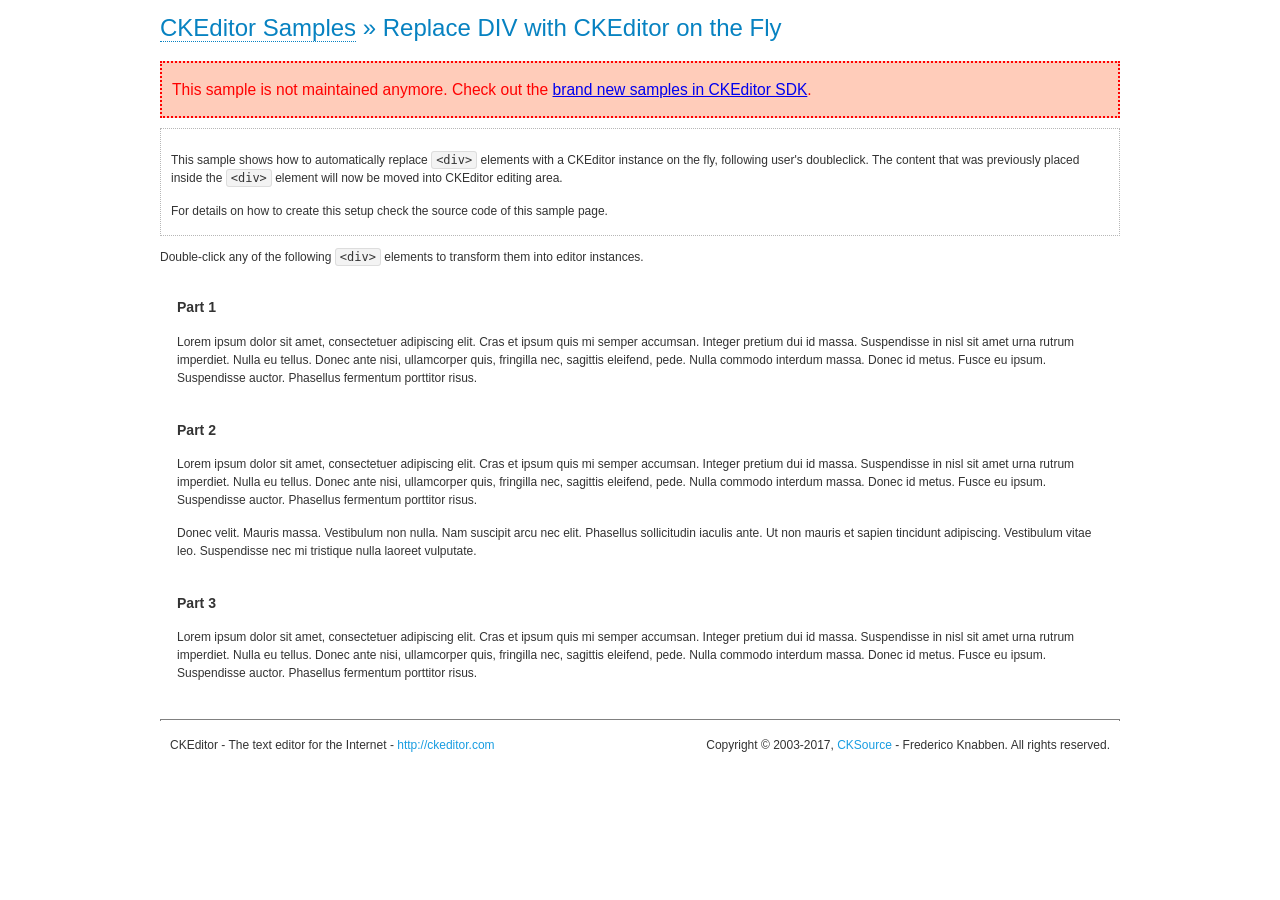
<file: MyHome/src/main/webapp/resources/ckeditor/samples/old/divreplace.html>
<!DOCTYPE html>
<!--
Copyright (c) 2003-2017, CKSource - Frederico Knabben. All rights reserved.
For licensing, see LICENSE.md or http://ckeditor.com/license
-->
<html>
<head>
	<meta charset="utf-8">
	<title>Replace DIV &mdash; CKEditor Sample</title>
	<script src="../../ckeditor.js"></script>
	<link href="sample.css" rel="stylesheet">
	<style>

		div.editable
		{
			border: solid 2px transparent;
			padding-left: 15px;
			padding-right: 15px;
		}

		div.editable:hover
		{
			border-color: black;
		}

	</style>
	<script>

		// Uncomment the following code to test the "Timeout Loading Method".
		// CKEDITOR.loadFullCoreTimeout = 5;

		window.onload = function() {
			// Listen to the double click event.
			if ( window.addEventListener )
				document.body.addEventListener( 'dblclick', onDoubleClick, false );
			else if ( window.attachEvent )
				document.body.attachEvent( 'ondblclick', onDoubleClick );

		};

		function onDoubleClick( ev ) {
			// Get the element which fired the event. This is not necessarily the
			// element to which the event has been attached.
			var element = ev.target || ev.srcElement;

			// Find out the div that holds this element.
			var name;

			do {
				element = element.parentNode;
			}
			while ( element && ( name = element.nodeName.toLowerCase() ) &&
				( name != 'div' || element.className.indexOf( 'editable' ) == -1 ) && name != 'body' );

			if ( name == 'div' && element.className.indexOf( 'editable' ) != -1 )
				replaceDiv( element );
		}

		var editor;

		function replaceDiv( div ) {
			if ( editor )
				editor.destroy();

			editor = CKEDITOR.replace( div );
		}

	</script>
</head>
<body>
	<h1 class="samples">
		<a href="index.html">CKEditor Samples</a> &raquo; Replace DIV with CKEditor on the Fly
	</h1>
	<div class="warning deprecated">
		This sample is not maintained anymore. Check out the <a href="http://sdk.ckeditor.com/">brand new samples in CKEditor SDK</a>.
	</div>
	<div class="description">
		<p>
			This sample shows how to automatically replace <code>&lt;div&gt;</code> elements
			with a CKEditor instance on the fly, following user's doubleclick. The content
			that was previously placed inside the <code>&lt;div&gt;</code> element will now
			be moved into CKEditor editing area.
		</p>
		<p>
			For details on how to create this setup check the source code of this sample page.
		</p>
	</div>
	<p>
		Double-click any of the following <code>&lt;div&gt;</code> elements to transform them into
		editor instances.
	</p>
	<div class="editable">
		<h3>
			Part 1
		</h3>
		<p>
			Lorem ipsum dolor sit amet, consectetuer adipiscing elit. Cras et ipsum quis mi
			semper accumsan. Integer pretium dui id massa. Suspendisse in nisl sit amet urna
			rutrum imperdiet. Nulla eu tellus. Donec ante nisi, ullamcorper quis, fringilla
			nec, sagittis eleifend, pede. Nulla commodo interdum massa. Donec id metus. Fusce
			eu ipsum. Suspendisse auctor. Phasellus fermentum porttitor risus.
		</p>
	</div>
	<div class="editable">
		<h3>
			Part 2
		</h3>
		<p>
			Lorem ipsum dolor sit amet, consectetuer adipiscing elit. Cras et ipsum quis mi
			semper accumsan. Integer pretium dui id massa. Suspendisse in nisl sit amet urna
			rutrum imperdiet. Nulla eu tellus. Donec ante nisi, ullamcorper quis, fringilla
			nec, sagittis eleifend, pede. Nulla commodo interdum massa. Donec id metus. Fusce
			eu ipsum. Suspendisse auctor. Phasellus fermentum porttitor risus.
		</p>
		<p>
			Donec velit. Mauris massa. Vestibulum non nulla. Nam suscipit arcu nec elit. Phasellus
			sollicitudin iaculis ante. Ut non mauris et sapien tincidunt adipiscing. Vestibulum
			vitae leo. Suspendisse nec mi tristique nulla laoreet vulputate.
		</p>
	</div>
	<div class="editable">
		<h3>
			Part 3
		</h3>
		<p>
			Lorem ipsum dolor sit amet, consectetuer adipiscing elit. Cras et ipsum quis mi
			semper accumsan. Integer pretium dui id massa. Suspendisse in nisl sit amet urna
			rutrum imperdiet. Nulla eu tellus. Donec ante nisi, ullamcorper quis, fringilla
			nec, sagittis eleifend, pede. Nulla commodo interdum massa. Donec id metus. Fusce
			eu ipsum. Suspendisse auctor. Phasellus fermentum porttitor risus.
		</p>
	</div>
	<div id="footer">
		<hr>
		<p>
			CKEditor - The text editor for the Internet - <a class="samples" href="http://ckeditor.com/">http://ckeditor.com</a>
		</p>
		<p id="copy">
			Copyright &copy; 2003-2017, <a class="samples" href="http://cksource.com/">CKSource</a> - Frederico
			Knabben. All rights reserved.
		</p>
	</div>
</body>
</html>
</file>
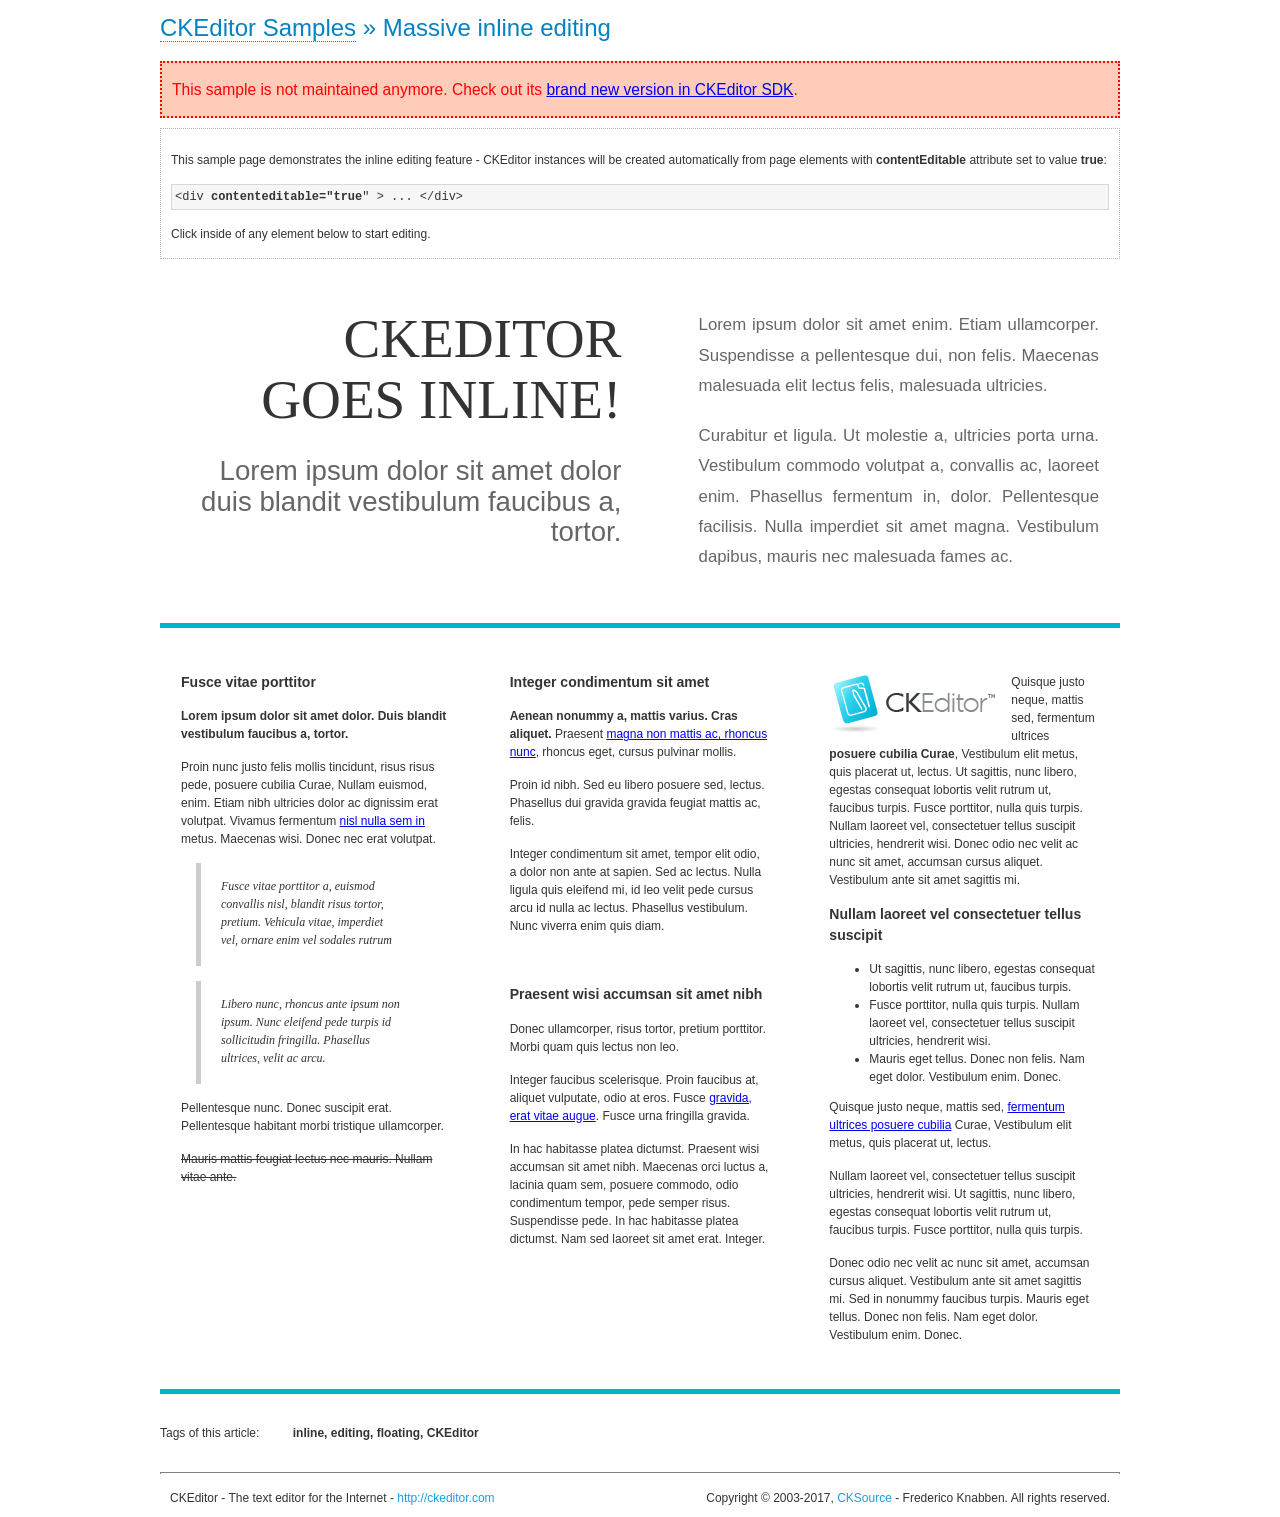
<file: MyHome/src/main/webapp/resources/ckeditor/samples/old/inlineall.html>
<!DOCTYPE html>
<!--
Copyright (c) 2003-2017, CKSource - Frederico Knabben. All rights reserved.
For licensing, see LICENSE.md or http://ckeditor.com/license
-->
<html>
<head>
	<meta charset="utf-8">
	<title>Massive inline editing &mdash; CKEditor Sample</title>
	<script src="../../ckeditor.js"></script>
	<script>

		// This code is generally not necessary, but it is here to demonstrate
		// how to customize specific editor instances on the fly. This fits well
		// this demo because we have editable elements (like headers) that
		// require less features.

		// The "instanceCreated" event is fired for every editor instance created.
		CKEDITOR.on( 'instanceCreated', function( event ) {
			var editor = event.editor,
				element = editor.element;

			// Customize editors for headers and tag list.
			// These editors don't need features like smileys, templates, iframes etc.
			if ( element.is( 'h1', 'h2', 'h3' ) || element.getAttribute( 'id' ) == 'taglist' ) {
				// Customize the editor configurations on "configLoaded" event,
				// which is fired after the configuration file loading and
				// execution. This makes it possible to change the
				// configurations before the editor initialization takes place.
				editor.on( 'configLoaded', function() {

					// Remove unnecessary plugins to make the editor simpler.
					editor.config.removePlugins = 'colorbutton,find,flash,font,' +
						'forms,iframe,image,newpage,removeformat,' +
						'smiley,specialchar,stylescombo,templates';

					// Rearrange the layout of the toolbar.
					editor.config.toolbarGroups = [
						{ name: 'editing',		groups: [ 'basicstyles', 'links' ] },
						{ name: 'undo' },
						{ name: 'clipboard',	groups: [ 'selection', 'clipboard' ] },
						{ name: 'about' }
					];
				});
			}
		});

	</script>
	<link href="sample.css" rel="stylesheet">
	<style>

		/* The following styles are just to make the page look nice. */

		/* Workaround to show Arial Black in Firefox. */
		@font-face
		{
			font-family: 'arial-black';
			src: local('Arial Black');
		}

		*[contenteditable="true"]
		{
			padding: 10px;
		}

		#container
		{
			width: 960px;
			margin: 30px auto 0;
		}

		#header
		{
			overflow: hidden;
			padding: 0 0 30px;
			border-bottom: 5px solid #05B2D2;
			position: relative;
		}

		#headerLeft,
		#headerRight
		{
			width: 49%;
			overflow: hidden;
		}

		#headerLeft
		{
			float: left;
			padding: 10px 1px 1px;
		}

		#headerLeft h2,
		#headerLeft h3
		{
			text-align: right;
			margin: 0;
			overflow: hidden;
			font-weight: normal;
		}

		#headerLeft h2
		{
			font-family: "Arial Black",arial-black;
			font-size: 4.6em;
			line-height: 1.1;
			text-transform: uppercase;
		}

		#headerLeft h3
		{
			font-size: 2.3em;
			line-height: 1.1;
			margin: .2em 0 0;
			color: #666;
		}

		#headerRight
		{
			float: right;
			padding: 1px;
		}

		#headerRight p
		{
			line-height: 1.8;
			text-align: justify;
			margin: 0;
		}

		#headerRight p + p
		{
			margin-top: 20px;
		}

		#headerRight > div
		{
			padding: 20px;
			margin: 0 0 0 30px;
			font-size: 1.4em;
			color: #666;
		}

		#columns
		{
			color: #333;
			overflow: hidden;
			padding: 20px 0;
		}

		#columns > div
		{
			float: left;
			width: 33.3%;
		}

		#columns #column1 > div
		{
			margin-left: 1px;
		}

		#columns #column3 > div
		{
			margin-right: 1px;
		}

		#columns > div > div
		{
			margin: 0px 10px;
			padding: 10px 20px;
		}

		#columns blockquote
		{
			margin-left: 15px;
		}

		#tagLine
		{
			border-top: 5px solid #05B2D2;
			padding-top: 20px;
		}

		#taglist {
			display: inline-block;
			margin-left: 20px;
			font-weight: bold;
			margin: 0 0 0 20px;
		}

	</style>
</head>
<body>
<div>
	<h1 class="samples"><a href="index.html">CKEditor Samples</a> &raquo; Massive inline editing</h1>
	<div class="warning deprecated">
		This sample is not maintained anymore. Check out its <a href="http://sdk.ckeditor.com/samples/inline.html">brand new version in CKEditor SDK</a>.
	</div>
	<div class="description">
		<p>This sample page demonstrates the inline editing feature - CKEditor instances will be created automatically from page elements with <strong>contentEditable</strong> attribute set to value <strong>true</strong>:</p>
		<pre class="samples">&lt;div <strong>contenteditable="true</strong>" &gt; ... &lt;/div&gt;</pre>
		<p>Click inside of any element below to start editing.</p>
	</div>
</div>
<div id="container">
	<div id="header">
		<div id="headerLeft">
			<h2 id="sampleTitle" contenteditable="true">
				CKEditor<br> Goes Inline!
			</h2>
			<h3 contenteditable="true">
				Lorem ipsum dolor sit amet dolor duis blandit vestibulum faucibus a, tortor.
			</h3>
		</div>
		<div id="headerRight">
			<div contenteditable="true">
				<p>
					Lorem ipsum dolor sit amet enim. Etiam ullamcorper. Suspendisse a pellentesque dui, non felis. Maecenas malesuada elit lectus felis, malesuada ultricies.
				</p>
				<p>
					Curabitur et ligula. Ut molestie a, ultricies porta urna. Vestibulum commodo volutpat a, convallis ac, laoreet enim. Phasellus fermentum in, dolor. Pellentesque facilisis. Nulla imperdiet sit amet magna. Vestibulum dapibus, mauris nec malesuada fames ac.
				</p>
			</div>
		</div>
	</div>
	<div id="columns">
		<div id="column1">
			<div contenteditable="true">
				<h3>
					Fusce vitae porttitor
				</h3>
				<p>
					<strong>
						Lorem ipsum dolor sit amet dolor. Duis blandit vestibulum faucibus a, tortor.
					</strong>
				</p>
				<p>
					Proin nunc justo felis mollis tincidunt, risus risus pede, posuere cubilia Curae, Nullam euismod, enim. Etiam nibh ultricies dolor ac dignissim erat volutpat. Vivamus fermentum <a href="http://ckeditor.com/">nisl nulla sem in</a> metus. Maecenas wisi. Donec nec erat volutpat.
				</p>
				<blockquote>
					<p>
						Fusce vitae porttitor a, euismod convallis nisl, blandit risus tortor, pretium.
						Vehicula vitae, imperdiet vel, ornare enim vel sodales rutrum
					</p>
				</blockquote>
				<blockquote>
					<p>
						Libero nunc, rhoncus ante ipsum non ipsum. Nunc eleifend pede turpis id sollicitudin fringilla. Phasellus ultrices, velit ac arcu.
					</p>
				</blockquote>
				<p>Pellentesque nunc. Donec suscipit erat. Pellentesque habitant morbi tristique ullamcorper.</p>
				<p><s>Mauris mattis feugiat lectus nec mauris. Nullam vitae ante.</s></p>
			</div>
		</div>
		<div id="column2">
			<div contenteditable="true">
				<h3>
					Integer condimentum sit amet
				</h3>
				<p>
					<strong>Aenean nonummy a, mattis varius. Cras aliquet.</strong>
					Praesent <a href="http://ckeditor.com/">magna non mattis ac, rhoncus nunc</a>, rhoncus eget, cursus pulvinar mollis.</p>
				<p>Proin id nibh. Sed eu libero posuere sed, lectus. Phasellus dui gravida gravida feugiat mattis ac, felis.</p>
				<p>Integer condimentum sit amet, tempor elit odio, a dolor non ante at sapien. Sed ac lectus. Nulla ligula quis eleifend mi, id leo velit pede cursus arcu id nulla ac lectus. Phasellus vestibulum. Nunc viverra enim quis diam.</p>
			</div>
			<div contenteditable="true">
				<h3>
					Praesent wisi accumsan sit amet nibh
				</h3>
				<p>Donec ullamcorper, risus tortor, pretium porttitor. Morbi quam quis lectus non leo.</p>
				<p style="margin-left: 40px; ">Integer faucibus scelerisque. Proin faucibus at, aliquet vulputate, odio at eros. Fusce <a href="http://ckeditor.com/">gravida, erat vitae augue</a>. Fusce urna fringilla gravida.</p>
				<p>In hac habitasse platea dictumst. Praesent wisi accumsan sit amet nibh. Maecenas orci luctus a, lacinia quam sem, posuere commodo, odio condimentum tempor, pede semper risus. Suspendisse pede. In hac habitasse platea dictumst. Nam sed laoreet sit amet erat. Integer.</p>
			</div>
		</div>
		<div id="column3">
			<div contenteditable="true">
				<p>
					<img src="assets/inlineall/logo.png" alt="CKEditor logo" style="float:left">
				</p>
				<p>Quisque justo neque, mattis sed, fermentum ultrices <strong>posuere cubilia Curae</strong>, Vestibulum elit metus, quis placerat ut, lectus. Ut sagittis, nunc libero, egestas consequat lobortis velit rutrum ut, faucibus turpis. Fusce porttitor, nulla quis turpis. Nullam laoreet vel, consectetuer tellus suscipit ultricies, hendrerit wisi. Donec odio nec velit ac nunc sit amet, accumsan cursus aliquet. Vestibulum ante sit amet sagittis mi.</p>
				<h3>
					Nullam laoreet vel consectetuer tellus suscipit
				</h3>
				<ul>
					<li>Ut sagittis, nunc libero, egestas consequat lobortis velit rutrum ut, faucibus turpis.</li>
					<li>Fusce porttitor, nulla quis turpis. Nullam laoreet vel, consectetuer tellus suscipit ultricies, hendrerit wisi.</li>
					<li>Mauris eget tellus. Donec non felis. Nam eget dolor. Vestibulum enim. Donec.</li>
				</ul>
				<p>Quisque justo neque, mattis sed, <a href="http://ckeditor.com/">fermentum ultrices posuere cubilia</a> Curae, Vestibulum elit metus, quis placerat ut, lectus.</p>
				<p>Nullam laoreet vel, consectetuer tellus suscipit ultricies, hendrerit wisi. Ut sagittis, nunc libero, egestas consequat lobortis velit rutrum ut, faucibus turpis. Fusce porttitor, nulla quis turpis.</p>
				<p>Donec odio nec velit ac nunc sit amet, accumsan cursus aliquet. Vestibulum ante sit amet sagittis mi. Sed in nonummy faucibus turpis. Mauris eget tellus. Donec non felis. Nam eget dolor. Vestibulum enim. Donec.</p>
			</div>
		</div>
	</div>
	<div id="tagLine">
		Tags of this article:
		<p id="taglist" contenteditable="true">
			inline, editing, floating, CKEditor
		</p>
	</div>
</div>
<div id="footer">
	<hr>
	<p>
		CKEditor - The text editor for the Internet - <a class="samples" href="http://ckeditor.com/">
			http://ckeditor.com</a>
	</p>
	<p id="copy">
		Copyright &copy; 2003-2017, <a class="samples" href="http://cksource.com/">CKSource</a>
		- Frederico Knabben. All rights reserved.
	</p>
</div>
</body>
</html>
</file>
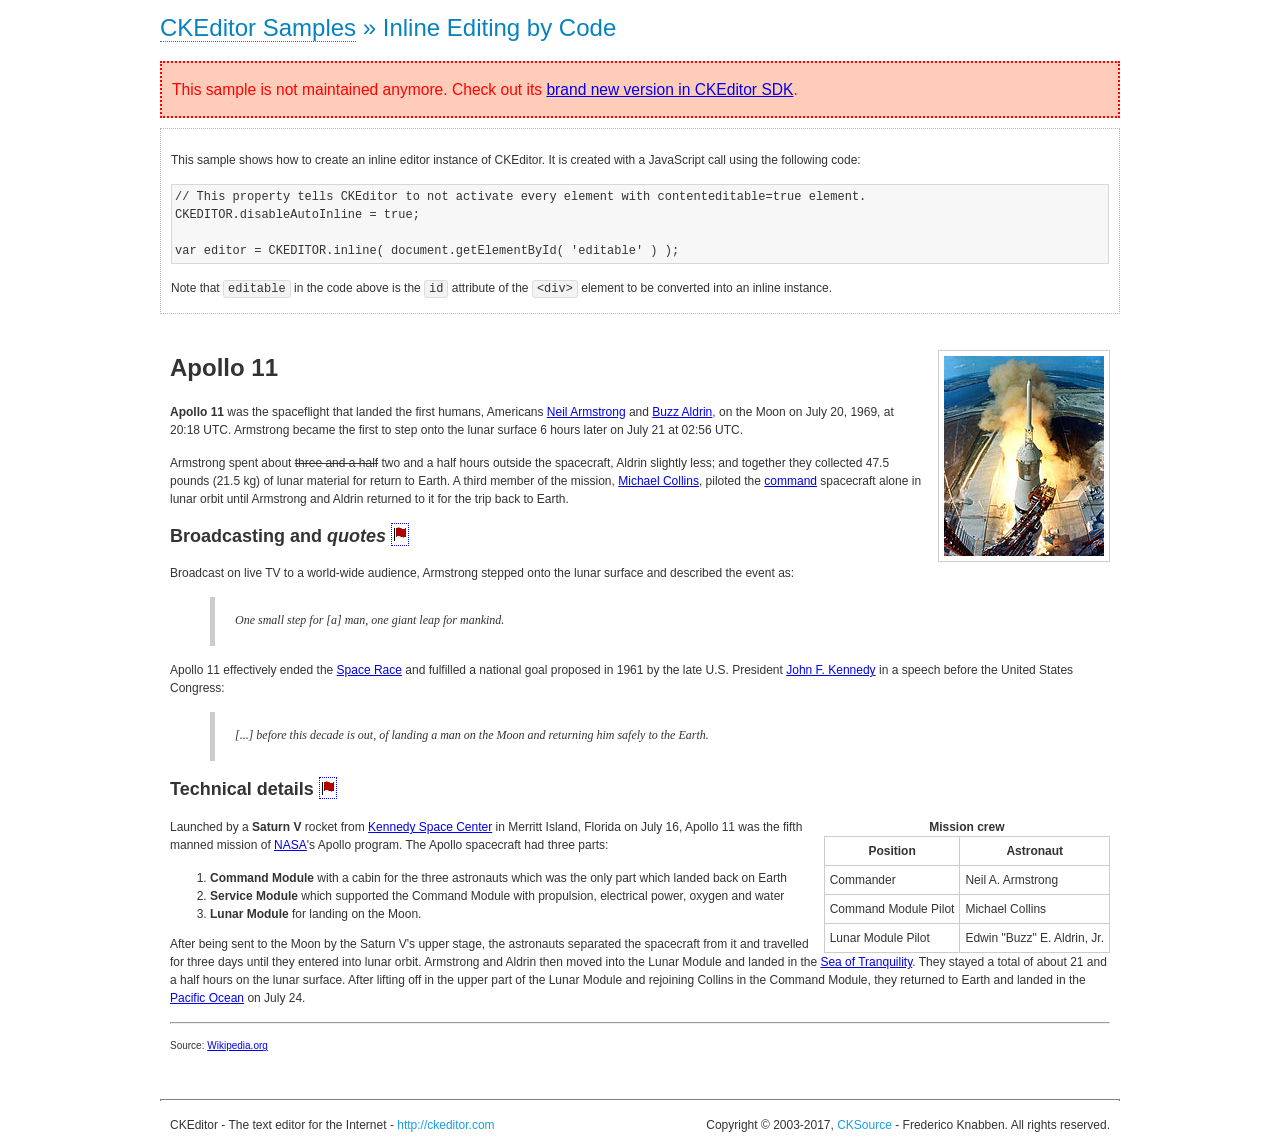
<file: MyHome/src/main/webapp/resources/ckeditor/samples/old/inlinebycode.html>
<!DOCTYPE html>
<!--
Copyright (c) 2003-2017, CKSource - Frederico Knabben. All rights reserved.
For licensing, see LICENSE.md or http://ckeditor.com/license
-->
<html>
<head>
	<meta charset="utf-8">
	<title>Inline Editing by Code &mdash; CKEditor Sample</title>
	<script src="../../ckeditor.js"></script>
	<link href="sample.css" rel="stylesheet">
	<style>

		#editable
		{
			padding: 10px;
			float: left;
		}

	</style>
</head>
<body>
	<h1 class="samples">
		<a href="index.html">CKEditor Samples</a> &raquo; Inline Editing by Code
	</h1>
	<div class="warning deprecated">
		This sample is not maintained anymore. Check out its <a href="http://sdk.ckeditor.com/samples/inline.html">brand new version in CKEditor SDK</a>.
	</div>
	<div class="description">
		<p>
			This sample shows how to create an inline editor instance of CKEditor. It is created
			with a JavaScript call using the following code:
		</p>
<pre class="samples">
// This property tells CKEditor to not activate every element with contenteditable=true element.
CKEDITOR.disableAutoInline = true;

var editor = CKEDITOR.inline( document.getElementById( 'editable' ) );
</pre>
		<p>
			Note that <code>editable</code> in the code above is the <code>id</code>
			attribute of the <code>&lt;div&gt;</code> element to be converted into an inline instance.
		</p>
	</div>
	<div id="editable" contenteditable="true">
		<h1><img alt="Saturn V carrying Apollo 11" class="right" src="assets/sample.jpg" /> Apollo 11</h1>

		<p><b>Apollo 11</b> was the spaceflight that landed the first humans, Americans <a href="http://en.wikipedia.org/wiki/Neil_Armstrong" title="Neil Armstrong">Neil Armstrong</a> and <a href="http://en.wikipedia.org/wiki/Buzz_Aldrin" title="Buzz Aldrin">Buzz Aldrin</a>, on the Moon on July 20, 1969, at 20:18 UTC. Armstrong became the first to step onto the lunar surface 6 hours later on July 21 at 02:56 UTC.</p>

		<p>Armstrong spent about <s>three and a half</s> two and a half hours outside the spacecraft, Aldrin slightly less; and together they collected 47.5 pounds (21.5&nbsp;kg) of lunar material for return to Earth. A third member of the mission, <a href="http://en.wikipedia.org/wiki/Michael_Collins_(astronaut)" title="Michael Collins (astronaut)">Michael Collins</a>, piloted the <a href="http://en.wikipedia.org/wiki/Apollo_Command/Service_Module" title="Apollo Command/Service Module">command</a> spacecraft alone in lunar orbit until Armstrong and Aldrin returned to it for the trip back to Earth.</p>

		<h2>Broadcasting and <em>quotes</em> <a id="quotes" name="quotes"></a></h2>

		<p>Broadcast on live TV to a world-wide audience, Armstrong stepped onto the lunar surface and described the event as:</p>

		<blockquote>
			<p>One small step for [a] man, one giant leap for mankind.</p>
		</blockquote>

		<p>Apollo 11 effectively ended the <a href="http://en.wikipedia.org/wiki/Space_Race" title="Space Race">Space Race</a> and fulfilled a national goal proposed in 1961 by the late U.S. President <a href="http://en.wikipedia.org/wiki/John_F._Kennedy" title="John F. Kennedy">John F. Kennedy</a> in a speech before the United States Congress:</p>

		<blockquote>
			<p>[...] before this decade is out, of landing a man on the Moon and returning him safely to the Earth.</p>
		</blockquote>

		<h2>Technical details <a id="tech-details" name="tech-details"></a></h2>

		<table align="right" border="1" bordercolor="#ccc" cellpadding="5" cellspacing="0" style="border-collapse:collapse;margin:10px 0 10px 15px;">
			<caption><strong>Mission crew</strong></caption>
			<thead>
			<tr>
				<th scope="col">Position</th>
				<th scope="col">Astronaut</th>
			</tr>
			</thead>
			<tbody>
			<tr>
				<td>Commander</td>
				<td>Neil A. Armstrong</td>
			</tr>
			<tr>
				<td>Command Module Pilot</td>
				<td>Michael Collins</td>
			</tr>
			<tr>
				<td>Lunar Module Pilot</td>
				<td>Edwin &quot;Buzz&quot; E. Aldrin, Jr.</td>
			</tr>
			</tbody>
		</table>

		<p>Launched by a <strong>Saturn V</strong> rocket from <a href="http://en.wikipedia.org/wiki/Kennedy_Space_Center" title="Kennedy Space Center">Kennedy Space Center</a> in Merritt Island, Florida on July 16, Apollo 11 was the fifth manned mission of <a href="http://en.wikipedia.org/wiki/NASA" title="NASA">NASA</a>&#39;s Apollo program. The Apollo spacecraft had three parts:</p>

		<ol>
			<li><strong>Command Module</strong> with a cabin for the three astronauts which was the only part which landed back on Earth</li>
			<li><strong>Service Module</strong> which supported the Command Module with propulsion, electrical power, oxygen and water</li>
			<li><strong>Lunar Module</strong> for landing on the Moon.</li>
		</ol>

		<p>After being sent to the Moon by the Saturn V&#39;s upper stage, the astronauts separated the spacecraft from it and travelled for three days until they entered into lunar orbit. Armstrong and Aldrin then moved into the Lunar Module and landed in the <a href="http://en.wikipedia.org/wiki/Mare_Tranquillitatis" title="Mare Tranquillitatis">Sea of Tranquility</a>. They stayed a total of about 21 and a half hours on the lunar surface. After lifting off in the upper part of the Lunar Module and rejoining Collins in the Command Module, they returned to Earth and landed in the <a href="http://en.wikipedia.org/wiki/Pacific_Ocean" title="Pacific Ocean">Pacific Ocean</a> on July 24.</p>

		<hr />
		<p style="text-align: right;"><small>Source: <a href="http://en.wikipedia.org/wiki/Apollo_11">Wikipedia.org</a></small></p>
	</div>

	<script>
		// We need to turn off the automatic editor creation first.
		CKEDITOR.disableAutoInline = true;

		var editor = CKEDITOR.inline( 'editable' );
	</script>
	<div id="footer">
		<hr>
		<p contenteditable="true">
			CKEditor - The text editor for the Internet - <a class="samples" href="http://ckeditor.com/">
				http://ckeditor.com</a>
		</p>
		<p id="copy">
			Copyright &copy; 2003-2017, <a class="samples" href="http://cksource.com/">CKSource</a>
			- Frederico Knabben. All rights reserved.
		</p>
	</div>
</body>
</html>
</file>
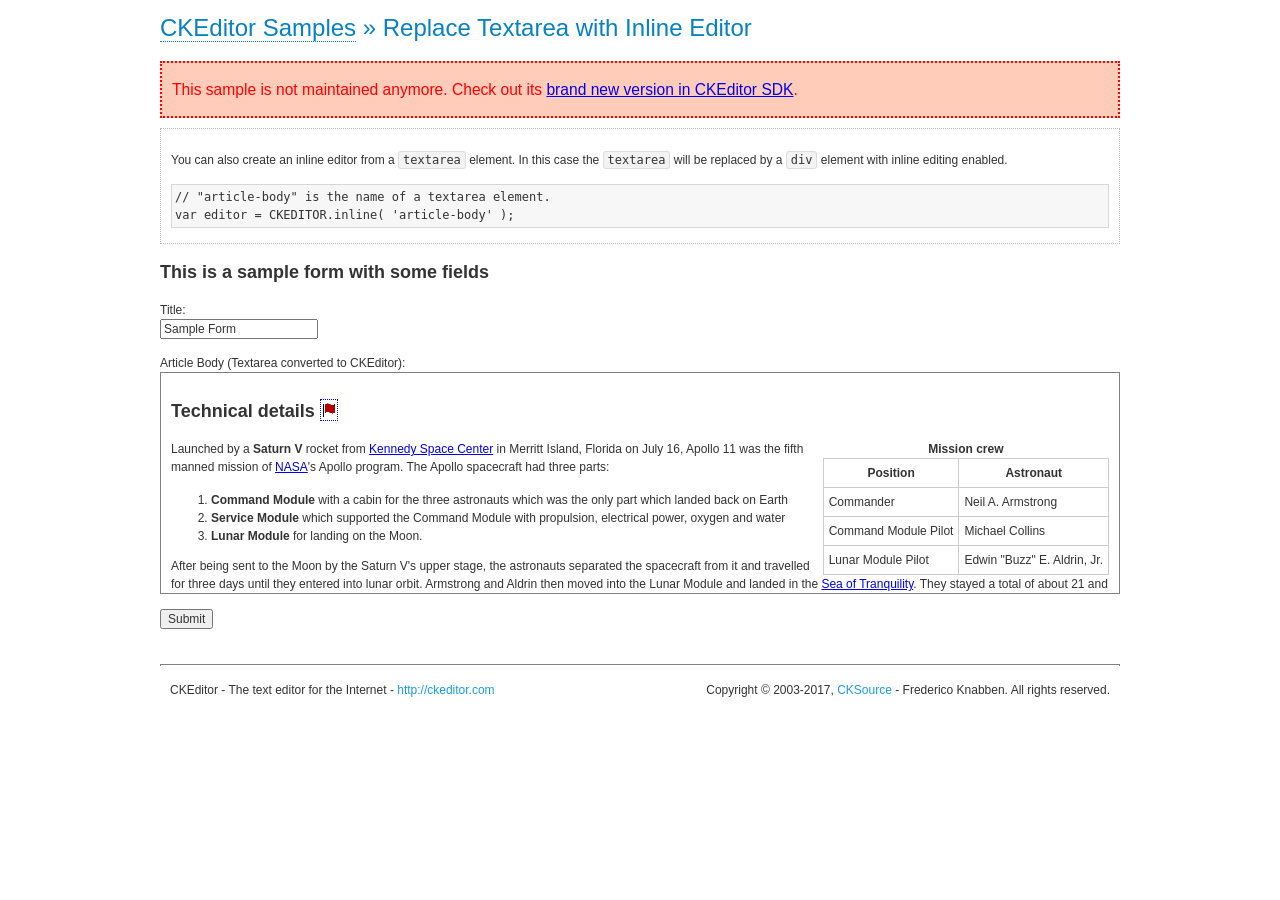
<file: MyHome/src/main/webapp/resources/ckeditor/samples/old/inlinetextarea.html>
<!DOCTYPE html>
<!--
Copyright (c) 2003-2017, CKSource - Frederico Knabben. All rights reserved.
For licensing, see LICENSE.md or http://ckeditor.com/license
-->
<html>
<head>
	<meta charset="utf-8">
	<title>Replace Textarea with Inline Editor &mdash; CKEditor Sample</title>
	<script src="../../ckeditor.js"></script>
	<link href="sample.css" rel="stylesheet">
	<style>

		/* Style the CKEditor element to look like a textfield */
		.cke_textarea_inline
		{
			padding: 10px;
			height: 200px;
			overflow: auto;

			border: 1px solid gray;
			-webkit-appearance: textfield;
		}

	</style>
</head>
<body>
	<h1 class="samples">
		<a href="index.html">CKEditor Samples</a> &raquo; Replace Textarea with Inline Editor
	</h1>
	<div class="warning deprecated">
		This sample is not maintained anymore. Check out its <a href="http://sdk.ckeditor.com/samples/inline.html">brand new version in CKEditor SDK</a>.
	</div>
	<div class="description">
		<p>
			You can also create an inline editor from a <code>textarea</code>
			element. In this case the <code>textarea</code> will be replaced
			by a <code>div</code> element with inline editing enabled.
		</p>
<pre class="samples">
// "article-body" is the name of a textarea element.
var editor = CKEDITOR.inline( 'article-body' );
</pre>
	</div>
	<form action="sample_posteddata.php" method="post">
		<h2>This is a sample form with some fields</h2>
		<p>
			Title:<br>
			<input type="text" name="title" value="Sample Form"></p>
		<p>
			Article Body (Textarea converted to CKEditor):<br>
			<textarea name="article-body" style="height: 200px">
				&lt;h2&gt;Technical details &lt;a id="tech-details" name="tech-details"&gt;&lt;/a&gt;&lt;/h2&gt;

				&lt;table align="right" border="1" bordercolor="#ccc" cellpadding="5" cellspacing="0" style="border-collapse:collapse;margin:10px 0 10px 15px;"&gt;
					&lt;caption&gt;&lt;strong&gt;Mission crew&lt;/strong&gt;&lt;/caption&gt;
					&lt;thead&gt;
					&lt;tr&gt;
						&lt;th scope="col"&gt;Position&lt;/th&gt;
						&lt;th scope="col"&gt;Astronaut&lt;/th&gt;
					&lt;/tr&gt;
					&lt;/thead&gt;
					&lt;tbody&gt;
					&lt;tr&gt;
						&lt;td&gt;Commander&lt;/td&gt;
						&lt;td&gt;Neil A. Armstrong&lt;/td&gt;
					&lt;/tr&gt;
					&lt;tr&gt;
						&lt;td&gt;Command Module Pilot&lt;/td&gt;
						&lt;td&gt;Michael Collins&lt;/td&gt;
					&lt;/tr&gt;
					&lt;tr&gt;
						&lt;td&gt;Lunar Module Pilot&lt;/td&gt;
						&lt;td&gt;Edwin &quot;Buzz&quot; E. Aldrin, Jr.&lt;/td&gt;
					&lt;/tr&gt;
					&lt;/tbody&gt;
				&lt;/table&gt;

				&lt;p&gt;Launched by a &lt;strong&gt;Saturn V&lt;/strong&gt; rocket from &lt;a href="http://en.wikipedia.org/wiki/Kennedy_Space_Center" title="Kennedy Space Center"&gt;Kennedy Space Center&lt;/a&gt; in Merritt Island, Florida on July 16, Apollo 11 was the fifth manned mission of &lt;a href="http://en.wikipedia.org/wiki/NASA" title="NASA"&gt;NASA&lt;/a&gt;&#39;s Apollo program. The Apollo spacecraft had three parts:&lt;/p&gt;

				&lt;ol&gt;
					&lt;li&gt;&lt;strong&gt;Command Module&lt;/strong&gt; with a cabin for the three astronauts which was the only part which landed back on Earth&lt;/li&gt;
					&lt;li&gt;&lt;strong&gt;Service Module&lt;/strong&gt; which supported the Command Module with propulsion, electrical power, oxygen and water&lt;/li&gt;
					&lt;li&gt;&lt;strong&gt;Lunar Module&lt;/strong&gt; for landing on the Moon.&lt;/li&gt;
				&lt;/ol&gt;

				&lt;p&gt;After being sent to the Moon by the Saturn V&#39;s upper stage, the astronauts separated the spacecraft from it and travelled for three days until they entered into lunar orbit. Armstrong and Aldrin then moved into the Lunar Module and landed in the &lt;a href="http://en.wikipedia.org/wiki/Mare_Tranquillitatis" title="Mare Tranquillitatis"&gt;Sea of Tranquility&lt;/a&gt;. They stayed a total of about 21 and a half hours on the lunar surface. After lifting off in the upper part of the Lunar Module and rejoining Collins in the Command Module, they returned to Earth and landed in the &lt;a href="http://en.wikipedia.org/wiki/Pacific_Ocean" title="Pacific Ocean"&gt;Pacific Ocean&lt;/a&gt; on July 24.&lt;/p&gt;

				&lt;hr /&gt;
				&lt;p style="text-align: right;"&gt;&lt;small&gt;Source: &lt;a href="http://en.wikipedia.org/wiki/Apollo_11"&gt;Wikipedia.org&lt;/a&gt;&lt;/small&gt;&lt;/p&gt;
			</textarea>
		</p>
		<p>
			<input type="submit" value="Submit">
		</p>
	</form>

	<script>
		CKEDITOR.inline( 'article-body' );
	</script>
	<div id="footer">
		<hr>
		<p>
			CKEditor - The text editor for the Internet - <a class="samples" href="http://ckeditor.com/">
				http://ckeditor.com</a>
		</p>
		<p id="copy">
			Copyright &copy; 2003-2017, <a class="samples" href="http://cksource.com/">CKSource</a>
			- Frederico Knabben. All rights reserved.
		</p>
	</div>
</body>
</html>
</file>
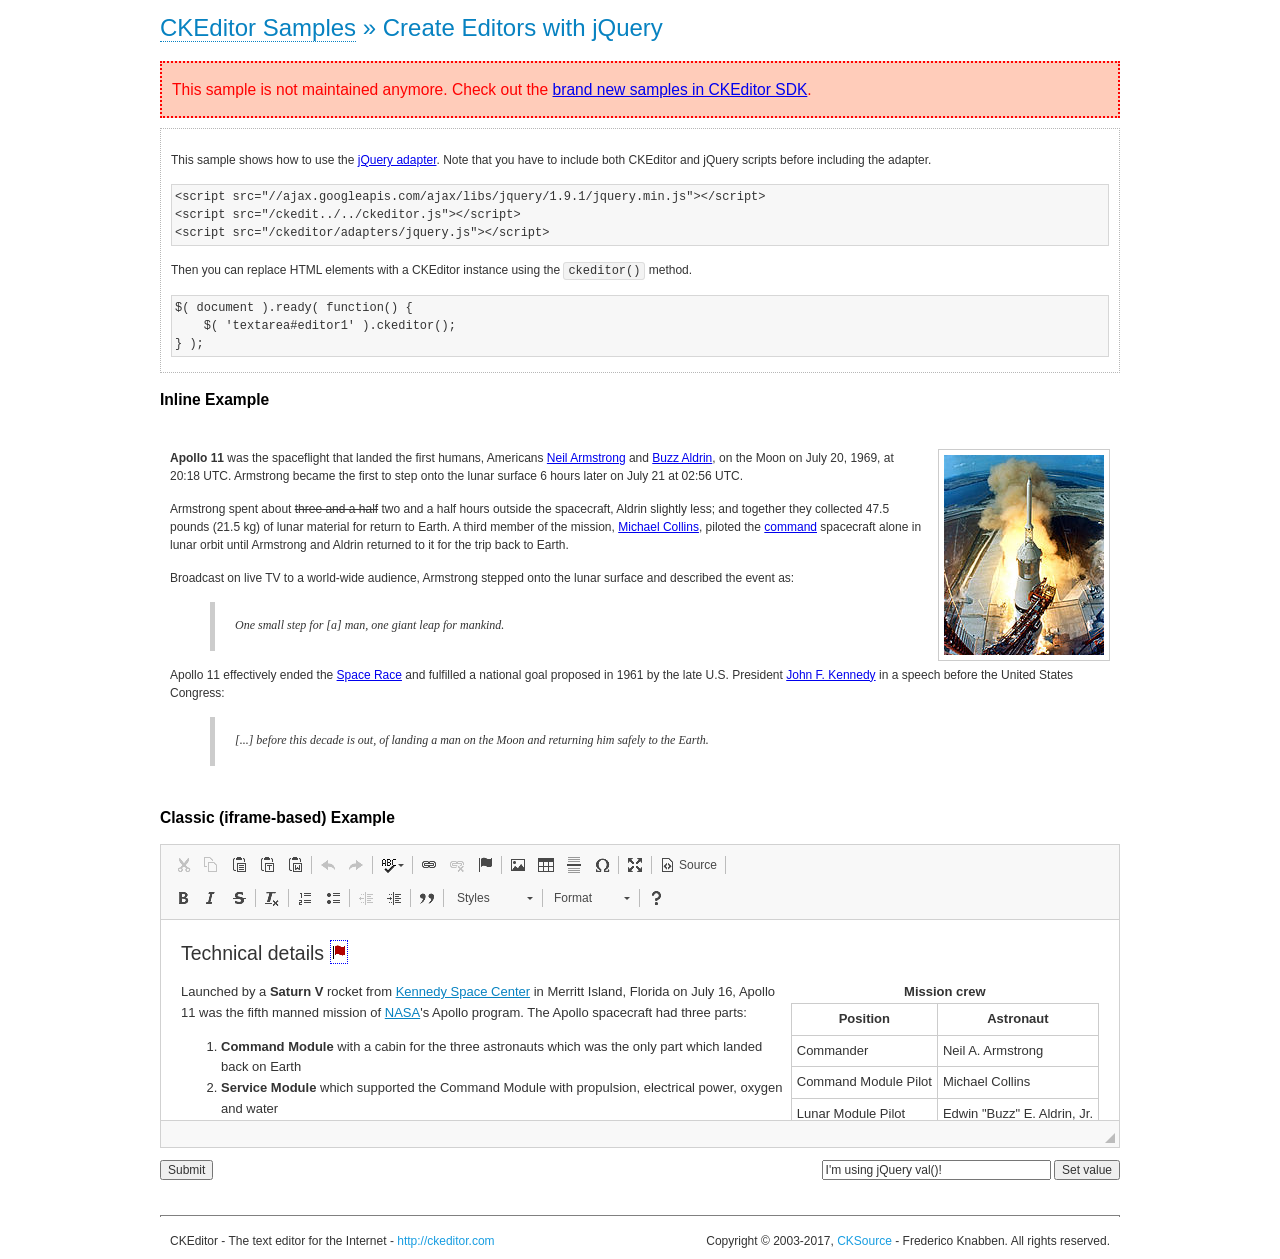
<file: MyHome/src/main/webapp/resources/ckeditor/samples/old/jquery.html>
<!DOCTYPE html>
<!--
Copyright (c) 2003-2017, CKSource - Frederico Knabben. All rights reserved.
For licensing, see LICENSE.md or http://ckeditor.com/license
-->
<html>
<head>
	<meta charset="utf-8">
	<title>jQuery Adapter &mdash; CKEditor Sample</title>
	<script src="http://code.jquery.com/jquery-1.11.0.min.js"></script>
	<script src="../../ckeditor.js"></script>
	<script src="../../adapters/jquery.js"></script>
	<link href="sample.css" rel="stylesheet">
	<style>

		#editable
		{
			padding: 10px;
			float: left;
		}

	</style>
	<script>

		CKEDITOR.disableAutoInline = true;

		$( document ).ready( function() {
			$( '#editor1' ).ckeditor(); // Use CKEDITOR.replace() if element is <textarea>.
			$( '#editable' ).ckeditor(); // Use CKEDITOR.inline().
		} );

		function setValue() {
			$( '#editor1' ).val( $( 'input#val' ).val() );
		}

	</script>
</head>
<body>
	<h1 class="samples">
		<a href="index.html" id="a-test">CKEditor Samples</a> &raquo; Create Editors with jQuery
	</h1>
	<div class="warning deprecated">
		This sample is not maintained anymore. Check out the <a href="http://sdk.ckeditor.com/">brand new samples in CKEditor SDK</a>.
	</div>
	<form action="sample_posteddata.php" method="post">
		<div class="description">
			<p>
				This sample shows how to use the <a href="http://docs.ckeditor.com/#!/guide/dev_jquery">jQuery adapter</a>.
				Note that you have to include both CKEditor and jQuery scripts before including the adapter.
			</p>

<pre class="samples">
&lt;script src="//ajax.googleapis.com/ajax/libs/jquery/1.9.1/jquery.min.js"&gt;&lt;/script&gt;
&lt;script src="/ckedit../../ckeditor.js"&gt;&lt;/script&gt;
&lt;script src="/ckeditor/adapters/jquery.js"&gt;&lt;/script&gt;
</pre>

			<p>Then you can replace HTML elements with a CKEditor instance using the <code>ckeditor()</code> method.</p>

<pre class="samples">
$( document ).ready( function() {
	$( 'textarea#editor1' ).ckeditor();
} );
</pre>
		</div>

		<h2 class="samples">Inline Example</h2>

		<div id="editable" contenteditable="true">
			<p><img alt="Saturn V carrying Apollo 11" class="right" src="assets/sample.jpg"/><b>Apollo 11</b> was the spaceflight that landed the first humans, Americans <a href="http://en.wikipedia.org/wiki/Neil_Armstrong" title="Neil Armstrong">Neil Armstrong</a> and <a href="http://en.wikipedia.org/wiki/Buzz_Aldrin" title="Buzz Aldrin">Buzz Aldrin</a>, on the Moon on July 20, 1969, at 20:18 UTC. Armstrong became the first to step onto the lunar surface 6 hours later on July 21 at 02:56 UTC.</p>
			<p>Armstrong spent about <s>three and a half</s> two and a half hours outside the spacecraft, Aldrin slightly less; and together they collected 47.5 pounds (21.5&nbsp;kg) of lunar material for return to Earth. A third member of the mission, <a href="http://en.wikipedia.org/wiki/Michael_Collins_(astronaut)" title="Michael Collins (astronaut)">Michael Collins</a>, piloted the <a href="http://en.wikipedia.org/wiki/Apollo_Command/Service_Module" title="Apollo Command/Service Module">command</a> spacecraft alone in lunar orbit until Armstrong and Aldrin returned to it for the trip back to Earth.
			<p>Broadcast on live TV to a world-wide audience, Armstrong stepped onto the lunar surface and described the event as:</p>
			<blockquote><p>One small step for [a] man, one giant leap for mankind.</p></blockquote> <p>Apollo 11 effectively ended the <a href="http://en.wikipedia.org/wiki/Space_Race" title="Space Race">Space Race</a> and fulfilled a national goal proposed in 1961 by the late U.S. President <a href="http://en.wikipedia.org/wiki/John_F._Kennedy" title="John F. Kennedy">John F. Kennedy</a> in a speech before the United States Congress:</p> <blockquote><p>[...] before this decade is out, of landing a man on the Moon and returning him safely to the Earth.</p></blockquote>
		</div>

		<br style="clear: both">

		<h2 class="samples">Classic (iframe-based) Example</h2>

		<textarea cols="80" id="editor1" name="editor1" rows="10">
			&lt;h2&gt;Technical details &lt;a id=&quot;tech-details&quot; name=&quot;tech-details&quot;&gt;&lt;/a&gt;&lt;/h2&gt; &lt;table align=&quot;right&quot; border=&quot;1&quot; bordercolor=&quot;#ccc&quot; cellpadding=&quot;5&quot; cellspacing=&quot;0&quot; style=&quot;border-collapse:collapse;margin:10px 0 10px 15px;&quot;&gt; &lt;caption&gt;&lt;strong&gt;Mission crew&lt;/strong&gt;&lt;/caption&gt; &lt;thead&gt; &lt;tr&gt; &lt;th scope=&quot;col&quot;&gt;Position&lt;/th&gt; &lt;th scope=&quot;col&quot;&gt;Astronaut&lt;/th&gt; &lt;/tr&gt; &lt;/thead&gt; &lt;tbody&gt; &lt;tr&gt; &lt;td&gt;Commander&lt;/td&gt; &lt;td&gt;Neil A. Armstrong&lt;/td&gt; &lt;/tr&gt; &lt;tr&gt; &lt;td&gt;Command Module Pilot&lt;/td&gt; &lt;td&gt;Michael Collins&lt;/td&gt; &lt;/tr&gt; &lt;tr&gt; &lt;td&gt;Lunar Module Pilot&lt;/td&gt; &lt;td&gt;Edwin &amp;quot;Buzz&amp;quot; E. Aldrin, Jr.&lt;/td&gt; &lt;/tr&gt; &lt;/tbody&gt; &lt;/table&gt; &lt;p&gt;Launched by a &lt;strong&gt;Saturn V&lt;/strong&gt; rocket from &lt;a href=&quot;http://en.wikipedia.org/wiki/Kennedy_Space_Center&quot; title=&quot;Kennedy Space Center&quot;&gt;Kennedy Space Center&lt;/a&gt; in Merritt Island, Florida on July 16, Apollo 11 was the fifth manned mission of &lt;a href=&quot;http://en.wikipedia.org/wiki/NASA&quot; title=&quot;NASA&quot;&gt;NASA&lt;/a&gt;&amp;#39;s Apollo program. The Apollo spacecraft had three parts:&lt;/p&gt; &lt;ol&gt; &lt;li&gt;&lt;strong&gt;Command Module&lt;/strong&gt; with a cabin for the three astronauts which was the only part which landed back on Earth&lt;/li&gt; &lt;li&gt;&lt;strong&gt;Service Module&lt;/strong&gt; which supported the Command Module with propulsion, electrical power, oxygen and water&lt;/li&gt; &lt;li&gt;&lt;strong&gt;Lunar Module&lt;/strong&gt; for landing on the Moon.&lt;/li&gt; &lt;/ol&gt; &lt;p&gt;After being sent to the Moon by the Saturn V&amp;#39;s upper stage, the astronauts separated the spacecraft from it and travelled for three days until they entered into lunar orbit. Armstrong and Aldrin then moved into the Lunar Module and landed in the &lt;a href=&quot;http://en.wikipedia.org/wiki/Mare_Tranquillitatis&quot; title=&quot;Mare Tranquillitatis&quot;&gt;Sea of Tranquility&lt;/a&gt;. They stayed a total of about 21 and a half hours on the lunar surface. After lifting off in the upper part of the Lunar Module and rejoining Collins in the Command Module, they returned to Earth and landed in the &lt;a href=&quot;http://en.wikipedia.org/wiki/Pacific_Ocean&quot; title=&quot;Pacific Ocean&quot;&gt;Pacific Ocean&lt;/a&gt; on July 24.&lt;/p&gt; &lt;hr/&gt; &lt;p style=&quot;text-align: right;&quot;&gt;&lt;small&gt;Source: &lt;a href=&quot;http://en.wikipedia.org/wiki/Apollo_11&quot;&gt;Wikipedia.org&lt;/a&gt;&lt;/small&gt;&lt;/p&gt;
		</textarea>

		<p style="overflow: hidden">
			<input style="float: left" type="submit" value="Submit">
			<span style="float: right">
				<input type="text" id="val" value="I'm using jQuery val()!" size="30">
				<input onclick="setValue();" type="button" value="Set value">
			</span>
		</p>
	</form>
	<div id="footer">
		<hr>
		<p>
			CKEditor - The text editor for the Internet - <a class="samples" href="http://ckeditor.com/">http://ckeditor.com</a>
		</p>
		<p id="copy">
			Copyright &copy; 2003-2017, <a class="samples" href="http://cksource.com/">CKSource</a> - Frederico
			Knabben. All rights reserved.
		</p>
	</div>
</body>
</html>
</file>
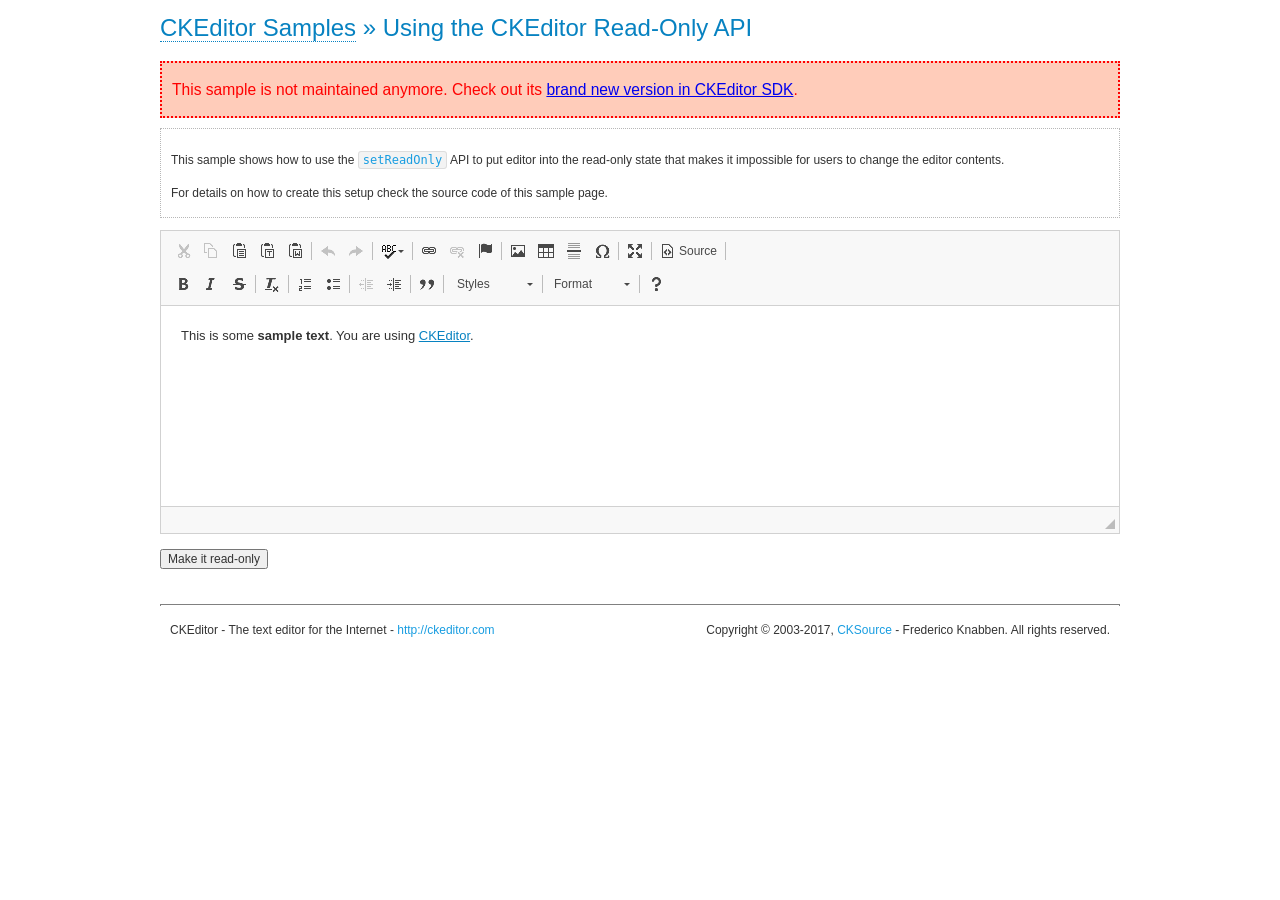
<file: MyHome/src/main/webapp/resources/ckeditor/samples/old/readonly.html>
<!DOCTYPE html>
<!--
Copyright (c) 2003-2017, CKSource - Frederico Knabben. All rights reserved.
For licensing, see LICENSE.md or http://ckeditor.com/license
-->
<html>
<head>
	<meta charset="utf-8">
	<title>Using the CKEditor Read-Only API &mdash; CKEditor Sample</title>
	<script src="../../ckeditor.js"></script>
	<link rel="stylesheet" href="sample.css">
	<script>

		var editor;

		// The instanceReady event is fired, when an instance of CKEditor has finished
		// its initialization.
		CKEDITOR.on( 'instanceReady', function( ev ) {
			editor = ev.editor;

			// Show this "on" button.
			document.getElementById( 'readOnlyOn' ).style.display = '';

			// Event fired when the readOnly property changes.
			editor.on( 'readOnly', function() {
				document.getElementById( 'readOnlyOn' ).style.display = this.readOnly ? 'none' : '';
				document.getElementById( 'readOnlyOff' ).style.display = this.readOnly ? '' : 'none';
			});
		});

		function toggleReadOnly( isReadOnly ) {
			// Change the read-only state of the editor.
			// http://docs.ckeditor.com/#!/api/CKEDITOR.editor-method-setReadOnly
			editor.setReadOnly( isReadOnly );
		}

	</script>
</head>
<body>
	<h1 class="samples">
		<a href="index.html">CKEditor Samples</a> &raquo; Using the CKEditor Read-Only API
	</h1>
	<div class="warning deprecated">
		This sample is not maintained anymore. Check out its <a href="http://sdk.ckeditor.com/samples/readonly.html">brand new version in CKEditor SDK</a>.
	</div>
	<div class="description">
		<p>
			This sample shows how to use the
			<code><a class="samples" href="http://docs.ckeditor.com/#!/api/CKEDITOR.editor-method-setReadOnly">setReadOnly</a></code>
			API to put editor into the read-only state that makes it impossible for users to change the editor contents.
		</p>
		<p>
			For details on how to create this setup check the source code of this sample page.
		</p>
	</div>
	<form action="sample_posteddata.php" method="post">
		<p>
			<textarea class="ckeditor" id="editor1" name="editor1" cols="100" rows="10">&lt;p&gt;This is some &lt;strong&gt;sample text&lt;/strong&gt;. You are using &lt;a href="http://ckeditor.com/"&gt;CKEditor&lt;/a&gt;.&lt;/p&gt;</textarea>
		</p>
		<p>
			<input id="readOnlyOn" onclick="toggleReadOnly();" type="button" value="Make it read-only" style="display:none">
			<input id="readOnlyOff" onclick="toggleReadOnly( false );" type="button" value="Make it editable again" style="display:none">
		</p>
	</form>
	<div id="footer">
		<hr>
		<p>
			CKEditor - The text editor for the Internet - <a class="samples" href="http://ckeditor.com/">http://ckeditor.com</a>
		</p>
		<p id="copy">
			Copyright &copy; 2003-2017, <a class="samples" href="http://cksource.com/">CKSource</a> - Frederico
			Knabben. All rights reserved.
		</p>
	</div>
</body>
</html>
</file>
<file: MyHome/src/main/webapp/bass/baas-js-demo/css/baas.css>
/* --------
	The CSS rules offered here are just an example. You can style the 'accordion' in any way you like.
	The styles for the Page Structure are needed just for the purpose of this demo page.
	If you decide to use the CSS rules in 'Accordion' (see below) as a base, 
	be sure to rename the selectors as to satisfy the elements in your site.
 --------- */
* {margin:0; padding:0}
/* --- Page Structure	--- */
html {height:100%}
body {
	min-width:480px;
	width:100%;
	background:#fff;
	color:#333;
	font:76%/1.6 verdana,geneva,lucida,'lucida grande',arial,helvetica,sans-serif;
}
#wrapper{
	margin-bottom:30px;
	padding:10px 10px 0px 10px;
	border-top:0.1em solid #ccc;
	background:#fff;
	text-align:left;
	overflow:hidden
}
#container {
	float:left;
	width:100%;
	margin-right:-19em;
	padding:0 0 1em;
	position:relative;
	min-height:0
}
#main{
	/*margin-right:30em;*/
	width: 50%;
	position:relative; 
	min-height:0;
	float: left;
}
.side{
	float:right;
	display:inline;
	width:50%;
	padding-bottom:1.3em;
	position:relative;
	overflow:hidden
}
p {margin: 0 10px 1em}
.strong{font-weight:700}
.clear {clear:both}
img{border:0 none}

/* --- Headings --- */
h1 {font-family:georgia,'times new roman',times,serif; font-size:2.5em; font-weight:normal; color:#f60}
h1, h2, h3 {margin-bottom:1em}
h2, h3, h4 a, h5 a {padding:3px 10px}
h2, h3, h4, h5 {font-size:1em}
#main h2 {background-color:#f0f0f0}

/* --- Links --- */
a {padding:1px; border:1px solid #e0e0e0; color:#05b}
a:hover, a:focus, a:active {border-color:#bcd; text-decoration:none; outline:0 none}
/* --- Accordion --- */
.js #main .accordion {visibility:hidden}
.accordion {margin:0; padding:0 10px}
.accordion li {list-style-type:none}
.accordion li.last-child {margin-left:19px; list-style-type:disc}
.accordion .outer {border:1px solid #dadada; border-width:0 1px 1px; background: #fff}
.accordion .inner {margin-bottom:0; padding:.5em 20px 1em; position:relative; overflow:hidden}
.accordion .inner .inner {padding-bottom:0}
.accordion .h {padding-top:.3em} /* vertical padding instead of vertical margin (ie8) */
.accordion p {margin:.5em 1px 1em}

/*	
	Add styles for all links in the 'accordion':
.accordion a {...}
*/		
a.trigger {display:block; padding-left:20px; background-color: yellow; background-repeat: no-repeat; background-position: 1px 50%;	font-weight:700}
a.trigger.open {background-color: green;}
.last-child a.trigger{padding-left:1px; background-image:none; font-weight:normal}
#main a.trigger {background-color:#f0f0f0}
#main a.trigger.open {border-color:#dadada; background-color:#e7e7e7}
#main a:hover.trigger.open, #main a:focus.trigger.open, #main a:active.trigger.open {border-color:#bcd}
.sourceCode {font-size: 1.3em; display: none;}

pre {
	white-space: pre-wrap;       /* css-3 */
	white-space: -moz-pre-wrap;  /* Mozilla, since 1999 */
	white-space: -pre-wrap;      /* Opera 4-6 */
	white-space: -o-pre-wrap;    /* Opera 7 */
	word-wrap: break-word;       /* Internet Explorer 5.5+ */
}
</file>
<file: MyHome/src/main/webapp/resources/ckeditor/samples/css/samples.css>
/**
 * @license Copyright (c) 2003-2017, CKSource - Frederico Knabben. All rights reserved.
 * For licensing, see LICENSE.md or http://ckeditor.com/license
 */
@media (max-width: 900px) {
  .global-is-mobile-hidden {
    display: none !important;
  }
}
article,
aside,
details,
figcaption,
figure,
footer,
header,
hgroup,
main,
menu,
nav,
section {
  display: block;
}
body,
html {
  margin: 0;
  padding: 0;
  font: 16px / 1.8 Arial, 'Helvetica Neue', Helvetica, sans-serif;
  font-weight: 300;
  color: #575757;
}
.grid-width-10 {
  width: 10%;
}
.grid-width-20 {
  width: 20%;
}
.grid-width-30 {
  width: 30%;
}
.grid-width-40 {
  width: 40%;
}
.grid-width-50 {
  width: 50%;
}
.grid-width-60 {
  width: 60%;
}
.grid-width-70 {
  width: 70%;
}
.grid-width-80 {
  width: 80%;
}
.grid-width-90 {
  width: 90%;
}
.grid-width-100 {
  width: 100%;
}
@media (max-width: 900px) {
  .grid-width-10,
  .grid-width-20,
  .grid-width-30,
  .grid-width-40,
  .grid-width-50,
  .grid-width-60,
  .grid-width-70,
  .grid-width-80,
  .grid-width-90,
  .grid-width-100 {
    width: 100%;
  }
}
*[class*="grid-width"] {
  -webkit-box-sizing: border-box;
  -moz-box-sizing: border-box;
  box-sizing: border-box;
  padding-left: 4%;
  padding-right: 4%;
  float: left;
}
*[class*="grid-width"]:after,
.grid-container:after,
*[class*="grid-width"]:before,
.grid-container:before {
  content: '';
  display: block;
  overflow: hidden;
  visibility: hidden;
  font-size: 0;
  line-height: 0;
  width: 0;
  height: 0;
}
*[class*="grid-width"]:after,
.grid-container:after {
  clear: both;
}
.grid-container {
  -webkit-box-sizing: border-box;
  -moz-box-sizing: border-box;
  box-sizing: border-box;
  margin-left: auto;
  margin-right: auto;
}
.grid-container-nested *[class*="grid-width"]:first-child {
  padding-left: 0;
}
.grid-container-nested *[class*="grid-width"]:last-child {
  padding-right: 0;
}
@media (max-width: 900px) {
  .grid-container-nested *[class*="grid-width"]:first-child {
    padding-left: 4%;
  }
  .grid-container-nested *[class*="grid-width"]:last-child {
    padding-right: 4%;
  }
}
.header-a {
  min-height: 140px;
  overflow: hidden;
}
.header-a .header-a-logo {
  margin: 40px 0 0;
}
@media (max-width: 900px) {
  .header-a .header-a-logo {
    text-align: center;
  }
}
.header-a .header-a-logo img {
  border: transparent;
}
.navigation-a {
  height: 30px;
  background: #3D3D3D;
  position: absolute;
  left: 0;
  right: 0;
  top: 0;
  padding: 0;
  overflow: hidden;
}
@media (max-width: 900px) {
  .navigation-a {
    text-align: center;
  }
}
.navigation-a ul {
  list-style: none;
  margin: 0;
  overflow: hidden;
}
.navigation-a ul li,
.navigation-a ul li a {
  display: inline-block;
}
@media (max-width: 900px) {
  .navigation-a ul {
    width: auto;
    text-overflow: ellipsis;
    white-space: nowrap;
    display: inline-block;
    float: none;
  }
  .navigation-a ul:before,
  .navigation-a ul:after {
    display: none;
  }
}
.navigation-a ul.navigation-a-left {
  text-align: left;
}
@media (max-width: 900px) {
  .navigation-a ul.navigation-a-left {
    padding-right: 0;
  }
}
.navigation-a ul.navigation-a-right {
  text-align: right;
}
@media (max-width: 900px) {
  .navigation-a ul.navigation-a-right {
    padding-left: 23px;
  }
}
.navigation-a ul li + li {
  margin-left: 23px;
}
.navigation-a ul li a {
  font-size: 10px;
  font-size: 0.625rem;
  line-height: 18px;
  line-height: 1.13rem;
  line-height: 30px;
  float: left;
  color: #ddd;
  font-weight: bold;
  text-decoration: none;
  text-transform: uppercase;
}
.navigation-a ul li a:hover {
  cursor: pointer;
  color: #fff;
}
.icon-navigation-a-github:before,
.icon-navigation-a-github:after {
  background-image: url("[data-uri]");
}
.navigation-b {
  text-align: right;
  margin: 52px 0 0;
  overflow: visible;
}
@media (max-width: 900px) {
  .navigation-b {
    text-align: center;
    margin-top: 20px;
    padding: 0;
  }
}
.navigation-b ul {
  padding: 0;
  list-style: none;
  margin: 0;
  overflow: visible;
}
.navigation-b ul li,
.navigation-b ul li a {
  display: inline-block;
}
@media (max-width: 900px) {
  .navigation-b ul {
    display: table;
    width: 100%;
    padding-bottom: 1.5em;
  }
}
@media (max-width: 900px) {
  .navigation-b ul li {
    display: table-row;
  }
}
.navigation-b ul li + li {
  margin-left: 20px;
}
@media (max-width: 900px) {
  .navigation-b ul li + li {
    margin-left: 0;
  }
}
.navigation-b ul li a {
  -webkit-box-sizing: border-box;
  -moz-box-sizing: border-box;
  box-sizing: border-box;
  text-transform: uppercase;
  text-decoration: none;
  outline: none;
}
@media (max-width: 900px) {
  .navigation-b ul li a {
    width: 100%;
    -webkit-border-radius: 0;
    -webkit-background-clip: padding-box;
    -moz-border-radius: 0;
    -moz-background-clip: padding;
    border-radius: 0;
    background-clip: padding-box;
  }
}
.footer-a {
  font-size: 13px;
  font-size: 0.8125rem;
  line-height: 23.4px;
  line-height: 1.46rem;
  padding-top: 2.25em;
  padding-bottom: 2.25em;
  overflow: hidden;
  color: #8a8a8a;
}
.footer-a a {
  color: #27C0D8;
  text-decoration: none;
  border-bottom: 1px dotted #27C0D8;
}
.footer-a a:hover {
  color: #23adc2;
}
.footer-a p {
  margin: 0;
  display: inline-block;
  text-align: center;
}
.content {
  font-size: 14px;
  font-size: 0.875rem;
  line-height: 25.2px;
  line-height: 1.57rem;
  overflow: hidden;
  padding-top: 1.5em;
  padding-bottom: 1.5em;
}
.content p {
  margin: 0.75em 0;
}
.content ul,
.content ol,
.content pre,
.content blockquote,
.content textarea:not([class^="cke"]),
.content .cke {
  margin: 1.875em 0;
}
.content code,
.content kbd {
  -webkit-border-radius: 3px;
  -webkit-background-clip: padding-box;
  -moz-border-radius: 3px;
  -moz-background-clip: padding;
  border-radius: 3px;
  background-clip: padding-box;
  padding: 3px 4px;
}
.content pre,
.content code,
.content kbd,
.content blockquote {
  background: #f5f5f5;
}
.content blockquote,
.content pre {
  background: none;
  border-left: 4px solid #27C0D8;
  padding: 1.5em 2.25em;
}
.content p a,
.content ul a,
.content ol a,
.content blockquote a,
.content h1 a,
.content h2 a,
.content h3 a,
.content h4 a,
.content h5 a {
  color: #27C0D8;
  text-decoration: none;
  border-bottom: 1px dotted #27C0D8;
}
.content p a:hover,
.content ul a:hover,
.content ol a:hover,
.content blockquote a:hover,
.content h1 a:hover,
.content h2 a:hover,
.content h3 a:hover,
.content h4 a:hover,
.content h5 a:hover {
  color: #23adc2;
}
.content h1,
.content h2,
.content h3,
.content h4,
.content h5 {
  color: #000;
  font-weight: 100;
}
.content h1 code,
.content h2 code,
.content h3 code,
.content h4 code,
.content h5 code,
.content h1 kbd,
.content h2 kbd,
.content h3 kbd,
.content h4 kbd,
.content h5 kbd {
  font-size: inherit;
}
.content h1 a.content-heading-anchor,
.content h2 a.content-heading-anchor,
.content h3 a.content-heading-anchor,
.content h4 a.content-heading-anchor,
.content h5 a.content-heading-anchor {
  font-weight: 100;
  vertical-align: middle;
  opacity: 0;
  border: 0;
}
.content h1:hover a.content-heading-anchor,
.content h2:hover a.content-heading-anchor,
.content h3:hover a.content-heading-anchor,
.content h4:hover a.content-heading-anchor,
.content h5:hover a.content-heading-anchor {
  opacity: 1;
}
.content h1:target a,
.content h2:target a,
.content h3:target a,
.content h4:target a,
.content h5:target a {
  -webkit-animation: targetLinkOpacity 0.5s linear alternate;
  -moz-animation: targetLinkOpacity 0.5s linear alternate;
  -o-animation: targetLinkOpacity 0.5s linear alternate;
  animation: targetLinkOpacity 0.5s linear alternate;
  opacity: 1;
}
.content input,
.content select,
.content textarea:not([class^="cke"]) {
  -webkit-border-radius: 3px;
  -webkit-background-clip: padding-box;
  -moz-border-radius: 3px;
  -moz-background-clip: padding;
  border-radius: 3px;
  background-clip: padding-box;
  -webkit-box-shadow: inset 0 1px 1px rgba(0, 0, 0, 0.08);
  -moz-box-shadow: inset 0 1px 1px rgba(0, 0, 0, 0.08);
  box-shadow: inset 0 1px 1px rgba(0, 0, 0, 0.08);
  font: inherit;
  color: inherit;
  border: 1px solid #D9D9D9;
  padding: .2em .5em;
}
.content input:focus,
.content select:focus,
.content textarea:not([class^="cke"]):focus {
  border-color: #66afe9;
  outline: 0;
  -webkit-box-shadow: inset 0 1px 1px rgba(0, 0, 0, 0.08), 0 0 8px #93c6ef;
  -moz-box-shadow: inset 0 1px 1px rgba(0, 0, 0, 0.08), 0 0 8px #93c6ef;
  box-shadow: inset 0 1px 1px rgba(0, 0, 0, 0.08), 0 0 8px #93c6ef;
}
.content abbr {
  border-bottom: 1px dotted #666;
  cursor: pointer;
}
.content blockquote {
  font-style: italic;
  font-family: Georgia, Times, "Times New Roman", serif;
  font-size: 16px;
  font-size: 1rem;
  line-height: 28.8px;
  line-height: 1.8rem;
}
.content em {
  font-style: italic;
}
.content h1 {
  font-size: 36px;
  font-size: 2.25rem;
  line-height: 64.8px;
  line-height: 4.05rem;
  margin: 1.125em 0 0;
}
.content h2 {
  font-size: 27.2px;
  font-size: 1.7rem;
  line-height: 48.96px;
  line-height: 3.06rem;
  margin: 0.9em 0 0;
}
.content h3 {
  font-size: 24px;
  font-size: 1.5rem;
  line-height: 43.2px;
  line-height: 2.7rem;
  font-weight: 500;
  margin: 0.75em 0 0;
}
.content h4 {
  font-size: 19.2px;
  font-size: 1.2rem;
  line-height: 34.56px;
  line-height: 2.16rem;
  font-weight: 500;
  margin: 0.75em 0 0;
}
.content h5 {
  font-size: 17.6px;
  font-size: 1.1rem;
  line-height: 31.68px;
  line-height: 1.98rem;
  font-weight: 500;
  margin: 0.75em 0 0;
}
.content hr {
  border: 0;
  border-top: 4px solid #D9D9D9;
  margin: 1.5em 0;
}
.content input[type="text"] {
  height: 1.8em;
  line-height: 1.8em;
}
.content input[type="button"] {
  -webkit-appearance: button;
  -moz-appearance: button;
  appearance: button;
}
.content kbd {
  font-size: 12px;
  font-size: 0.75rem;
  line-height: 21.6px;
  line-height: 1.35rem;
  font-family: Arial, 'Helvetica Neue', Helvetica, sans-serif;
  padding: 2px 6px;
  -webkit-box-shadow: 0 0 4px #fff inset, 0 2px 0 #D9D9D9;
  -moz-box-shadow: 0 0 4px #fff inset, 0 2px 0 #D9D9D9;
  box-shadow: 0 0 4px #fff inset, 0 2px 0 #D9D9D9;
}
.content p img {
  vertical-align: middle;
}
.content p pre {
  padding: 1.5em;
}
.content pre {
  padding: 0;
  border: 0;
  tab-size: 4;
  -o-tab-size: 4;
  -moz-tab-size: 4;
}
.content pre,
.content code {
  font-size: 11.89px;
  font-size: 0.743rem;
  line-height: 21.4px;
  line-height: 1.34rem;
  font-family: Consolas, Menlo, Monaco, Lucida Console, Liberation Mono, DejaVu Sans Mono, Bitstream Vera Sans Mono, Courier New, monospace, serif;
}
.content pre a,
.content code a {
  border: 0;
}
.content pre code {
  padding: 0.75em;
  display: block;
}
.content strong {
  color: #000;
}
.content ul ul,
.content ol ul,
.content ul ol,
.content ol ol {
  margin: 0.75em 0;
}
.content ul li,
.content ol li {
  font-size: 14px;
  font-size: 0.875rem;
  line-height: 30.24px;
  line-height: 1.89rem;
}
.content textarea:not([class^="cke"]) {
  width: 100%;
}
.content div.todo {
  border: 2px dotted #444;
  padding: 10px;
  margin: 60px 0 10px 0;
  /* Remove me some day */
}
.content div.todo:before {
  content: "TODO";
  font-weight: bold;
}
body a.button-a,
body button.button-a,
body input.button-a {
  -webkit-border-radius: 3px;
  -webkit-background-clip: padding-box;
  -moz-border-radius: 3px;
  -moz-background-clip: padding;
  border-radius: 3px;
  background-clip: padding-box;
  font-size: 14px;
  font-size: 0.875rem;
  line-height: 25.2px;
  line-height: 1.57rem;
  height: 36px;
  line-height: 36px;
  padding: 0 1.1em;
  font-weight: 700;
  color: #3e3e3e;
  white-space: nowrap;
  text-decoration: none;
  display: inline-block;
  cursor: pointer;
  border: 0;
  vertical-align: middle;
  margin: 1px 0;
  background: transparent;
}
body a.button-a.icon-pos-left,
body button.button-a.icon-pos-left,
body input.button-a.icon-pos-left {
  padding-left: .8em;
}
body a.button-a.icon-pos-right,
body button.button-a.icon-pos-right,
body input.button-a.icon-pos-right {
  padding-right: .8em;
}
body a.button-a.button-a-no-text,
body button.button-a.button-a-no-text,
body input.button-a.button-a-no-text {
  -webkit-border-radius: 100px;
  -webkit-background-clip: padding-box;
  -moz-border-radius: 100px;
  -moz-background-clip: padding;
  border-radius: 100px;
  background-clip: padding-box;
  width: 36px;
  padding: 0;
  text-indent: -999px;
  overflow: hidden;
  position: relative;
  text-align: center;
}
body a.button-a.button-a-no-text:before,
body button.button-a.button-a-no-text:before,
body input.button-a.button-a-no-text:before {
  position: absolute;
  left: 50%;
  top: 50%;
  margin: -9px 0 0 -9px;
}
@media (max-width: 900px) {
  body a.button-a.button-a-mobile-collapsed,
  body button.button-a.button-a-mobile-collapsed,
  body input.button-a.button-a-mobile-collapsed {
    -webkit-border-radius: 100px;
    -webkit-background-clip: padding-box;
    -moz-border-radius: 100px;
    -moz-background-clip: padding;
    border-radius: 100px;
    background-clip: padding-box;
    width: 36px;
    padding: 0;
    text-indent: -999px;
    overflow: hidden;
    position: relative;
    text-align: center;
  }
  body a.button-a.button-a-mobile-collapsed:before,
  body button.button-a.button-a-mobile-collapsed:before,
  body input.button-a.button-a-mobile-collapsed:before {
    position: absolute;
    left: 50%;
    top: 50%;
    margin: -9px 0 0 -9px;
  }
  body a.button-a.button-a-mobile-collapsed:before,
  body button.button-a.button-a-mobile-collapsed:before,
  body input.button-a.button-a-mobile-collapsed:before {
    position: absolute;
    left: 50%;
    top: 50%;
    margin: -9px 0 0 -9px;
  }
}
body a.button-a:active,
body button.button-a:active,
body input.button-a:active,
body a.button-a:hover,
body button.button-a:hover,
body input.button-a:hover {
  color: #fff;
  background: #23adc2;
}
body a.button-a:focus,
body button.button-a:focus,
body input.button-a:focus {
  border-color: #66afe9;
  outline: 0;
  -webkit-box-shadow: inset 0 1px 1px rgba(0, 0, 0, 0.075), 0 0 8px #93c6ef;
  -moz-box-shadow: inset 0 1px 1px rgba(0, 0, 0, 0.075), 0 0 8px #93c6ef;
  box-shadow: inset 0 1px 1px rgba(0, 0, 0, 0.075), 0 0 8px #93c6ef;
}
body a.button-a-soft,
body button.button-a-soft,
body input.button-a-soft {
  background: #e7e7e7;
}
body a.button-a-soft:active,
body button.button-a-soft:active,
body input.button-a-soft:active,
body a.button-a-soft:hover,
body button.button-a-soft:hover,
body input.button-a-soft:hover {
  color: #3e3e3e;
  background: #cecece;
}
body a.button-a-background,
body button.button-a-background,
body input.button-a-background,
body a.navigation-b ul li a:hover,
body button.navigation-b ul li a:hover,
body input.navigation-b ul li a:hover {
  color: #fff;
  background: #27C0D8;
}
body a.button-a-background:active,
body button.button-a-background:active,
body input.button-a-background:active,
body a.button-a-background:hover,
body button.button-a-background:hover,
body input.button-a-background:hover,
body a.navigation-b ul li a:hover:active,
body button.navigation-b ul li a:hover:active,
body input.navigation-b ul li a:hover:active,
body a.navigation-b ul li a:hover:hover,
body button.navigation-b ul li a:hover:hover,
body input.navigation-b ul li a:hover:hover {
  color: #fff;
  background: #23adc2;
}
.balloon-a {
  font-size: 12px;
  font-size: 0.75rem;
  line-height: 21.6px;
  line-height: 1.35rem;
  -webkit-border-radius: 3px;
  -webkit-background-clip: padding-box;
  -moz-border-radius: 3px;
  -moz-background-clip: padding;
  border-radius: 3px;
  background-clip: padding-box;
  border-bottom: 3px solid #d4d4d4;
  background: #ebebeb;
  display: inline-block;
  white-space: nowrap;
  padding: .4em 1.2em .2em;
  font-weight: 700;
  position: relative;
  z-index: 1000;
  text-transform: none;
  color: #575757;
}
.balloon-a:hover {
  color: #575757;
}
.balloon-a:before {
  content: '';
  width: 0;
  height: 0;
  border-style: solid;
  position: absolute;
}
.balloon-a-ne:before,
.balloon-a-nw:before {
  top: -13px;
  border-width: 0 9px 15.6px 9px;
  border-color: transparent transparent #ebebeb transparent;
}
.balloon-a-se:before,
.balloon-a-sw:before {
  bottom: -13px;
  border-width: 15.6px 9px 0 9px;
  border-color: #ebebeb transparent transparent transparent;
}
.balloon-a-nw:before,
.balloon-a-sw:before {
  left: 20px;
}
.balloon-a-ne:before,
.balloon-a-se:before {
  right: 20px;
}
.icon-pos-left:before,
.icon-pos-right:after {
  content: '';
  display: inline-block;
  width: 18px;
  height: 18px;
  vertical-align: middle;
  background-repeat: no-repeat;
}
.icon-pos-left:before {
  margin-right: 10px;
}
.icon-pos-right:after {
  margin-left: 10px;
}
.icon-download:before,
.icon-download:after {
  background-image: url("[data-uri]");
}
.icon-question-mark:before,
.icon-question-mark:after {
  background-image: url("[data-uri]");
}
.icon-close:before,
.icon-close:after {
  background-image: url("[data-uri]");
}
.ie8 .switch > * {
  vertical-align: middle;
}
.ie8 .switch input[type="radio"] {
  margin: 0 0.25em;
  display: inline-block;
}
.ie8 .switch label {
  margin-left: 0 !important;
  margin-right: 0 !important;
}
.ie8 .switch label[data-for="1"] {
  float: left;
}
.ie8 .switch label[data-for="2"] {
  float: right;
}
.ie8 .switch .switch-inner {
  display: none;
}
.switch {
  font-size: 14px;
  font-size: 0.875rem;
  line-height: 25.2px;
  line-height: 1.57rem;
  font-weight: bold;
  background-color: #27C0D8;
  overflow: hidden;
  display: inline-block;
  padding: 0.75em 0.25em;
  color: #fff;
  -webkit-border-radius: 3px;
  -webkit-background-clip: padding-box;
  -moz-border-radius: 3px;
  -moz-background-clip: padding;
  border-radius: 3px;
  background-clip: padding-box;
  position: relative;
}
.switch input[type="radio"] {
  display: none;
}
.switch label {
  position: relative;
  z-index: 2;
  float: left;
  cursor: pointer;
  padding: 0 0.75em;
}
.switch label:hover {
  text-decoration: underline;
}
.switch .switch-inner {
  float: left;
  background-color: #FFF;
  height: 1.5em;
  width: 4.125em;
  padding: 2px;
  margin: 0 0.25em;
  -webkit-border-radius: 5.5px;
  -webkit-background-clip: padding-box;
  -moz-border-radius: 5.5px;
  -moz-background-clip: padding;
  border-radius: 5.5px;
  background-clip: padding-box;
}
.switch .switch-inner .handler {
  overflow: hidden;
  position: relative;
  display: block;
  height: 1.5em;
  width: 1.5em;
  background: #25b4cb;
  -webkit-border-radius: 4.5px;
  -webkit-background-clip: padding-box;
  -moz-border-radius: 4.5px;
  -moz-background-clip: padding;
  border-radius: 4.5px;
  background-clip: padding-box;
}
.switch .switch-inner .handler:before {
  content: '';
  display: block;
  position: absolute;
  top: 0;
  right: 0;
  bottom: 3px;
  left: 0;
  background-color: #34c4da;
  -webkit-border-bottom-left-radius: 4.5px;
  -moz-border-radius-bottomleft: 4.5px;
  border-bottom-left-radius: 4.5px;
  -webkit-border-bottom-right-radius: 4.5px;
  -webkit-background-clip: padding-box;
  -moz-border-radius-bottomright: 4.5px;
  -moz-background-clip: padding;
  border-bottom-right-radius: 4.5px;
  background-clip: padding-box;
}
.switch:hover .switch-inner .handler:before {
  background: #45c9dd;
}
.switch input[data-num="2"]:checked ~ .switch-inner > .handler {
  margin-left: auto;
}
.switch input[data-num="2"]:checked ~ label[data-for="1"] {
  padding-right: 5.125em;
  margin-right: -4.375em;
}
.switch input[data-num="1"]:checked ~ label[data-for="2"] {
  padding-left: 5.125em;
  margin-left: -4.375em;
}
.toggler {
  -webkit-user-select: none;
  -moz-user-select: none;
  -ms-user-select: none;
  user-select: none;
}
.toggler label {
  cursor: pointer;
}
.toggler [data-collapse] {
  display: inherit;
}
.toggler [data-expand] {
  display: none;
}
.toggler.collapsed [data-collapse] {
  display: none;
}
.toggler.collapsed [data-expand] {
  display: inherit;
}
.toggler-container {
  overflow: hidden;
}
.toggler-container.collapsed {
  height: 0;
}
.icon-toggler-expanded:before,
.icon-toggler-collapsed:before,
.icon-toggler-expanded:after,
.icon-toggler-collapsed:after {
  background-image: url("[data-uri]");
}
.icon-toggler-expanded.icon-light:before,
.icon-toggler-collapsed.icon-light:before,
.icon-toggler-expanded.icon-light:after,
.icon-toggler-collapsed.icon-light:after {
  background-image: url("[data-uri]");
}
.icon-toggler-expanded:before,
.icon-toggler-expanded:after {
  background-position: top left;
}
.icon-toggler-collapsed:before,
.icon-toggler-collapsed:after {
  background-position: bottom left;
}
.modal {
  padding: 20px;
  border-radius: 3px;
  background-color: white;
  max-width: 700px;
  -webkit-box-sizing: border-box;
  -moz-box-sizing: border-box;
  box-sizing: border-box;
  width: 80% !important;
  top: 50% !important;
  -webkit-transform: translate(-50%, -50%) !important;
  -moz-transform: translate(-50%, -50%) !important;
  -o-transform: translate(-50%, -50%) !important;
  -ms-transform: translate(-50%, -50%) !important;
  transform: translate(-50%, -50%) !important;
}
.modal-close {
  -webkit-border-radius: 100px;
  -webkit-background-clip: padding-box;
  -moz-border-radius: 100px;
  -moz-background-clip: padding;
  border-radius: 100px;
  background-clip: padding-box;
  cursor: pointer;
  height: 18px;
  width: 18px;
  position: absolute;
  top: 10px;
  right: 10px;
  font-size: 17px;
  text-align: center;
  line-height: 19px;
  background: #cccccc;
}
main .grid-container,
header .grid-container,
.navigation-a > div,
footer > div {
  max-width: 968px;
}
.header-a {
  margin-top: 30px;
}
.footer-a {
  border-top: 1px solid #D9D9D9;
}
.adjoined-top {
  background-color: #27C0D8;
  color: #fff;
}
.adjoined-top .content h1,
.adjoined-top .content h2,
.adjoined-top .content h3,
.adjoined-top .content h4,
.adjoined-top .content h5 {
  color: #fff;
}
.adjoined-top .content p {
  font-size: 18px;
  font-size: 1.125rem;
  line-height: 32.4px;
  line-height: 2.02rem;
  font-weight: 100;
}
.adjoined-top .content p a {
  text-decoration: none;
  border-bottom: 1px dotted #fff;
  color: inherit;
}
.adjoined-top .content p a:hover {
  color: #e6e6e6;
}
.adjoined-top .content button {
  color: #fff;
}
.adjoined-top .content strong {
  color: #fff;
}
.adjoined-top .content code {
  font-size: inherit;
  color: #27C0D8;
}
.adjoined-bottom {
  position: relative;
}
.adjoined-bottom:before {
  z-index: -1;
  content: '';
  background: #27C0D8;
  position: absolute;
  top: 0;
  left: 0;
  right: 0;
  height: 50%;
}
main .grid-container,
header .grid-container,
.navigation-a > div,
footer > div {
  max-width: 1052px;
}
main .grid-container.freed-width {
  max-width: none;
}
.switch {
  background: #25b4cb;
  float: right;
  overflow: visible;
}
.switch .balloon-a {
  position: absolute;
  top: -40px;
  right: 50%;
  margin-right: -15px;
  background: #FFEFC1;
  border-bottom-color: #DCDCA4;
}
.switch .balloon-a:before {
  border-color: #FFEFC1 transparent transparent transparent;
}
#toolbar .editors-container {
  overflow: hidden;
  height: 0;
  transition: height 200ms;
}
#toolbar .editors-container.active {
  height: auto;
}
#main #editor {
  background: #FFF;
  padding: 2% 4%;
  border: dashed 5px #27C0D8;
}
#main .adjoined-top:before {
  height: 335px;
}
#toolbar .adjoined-top:before {
  height: 219px;
}
#toolbar .adjoined-top .grid-container-nested {
  height: 147px;
}
.content .grid-switch-magic {
  margin: 3.5em 0 0;
}
#info-box {
  padding-bottom: 0;
}
#info-box > div {
  width: 100%;
  text-align: right;
}
#info-box > div .toggler {
  padding-right: 0;
}
#info-box > div .toggler:hover {
  background: transparent;
  color: #000;
}
#info-box > div .toggler:hover > label {
  text-decoration: underline;
}
#info-box > div h2 {
  float: left;
  margin-top: 0;
}
#info-box > div#instructions-container {
  text-align: left;
}
#toolbarModifierWrapper {
  overflow: hidden;
  height: 0;
  opacity: 0;
  transition: height 200ms;
}
#toolbarModifierWrapper.active {
  height: auto;
  opacity: 1;
}
header {
  overflow: visible;
}
header div.grid-container {
  overflow: visible;
}
header .navigation-b {
  overflow: visible;
}
header .navigation-b ul {
  overflow: visible;
}
header .navigation-b a {
  position: relative;
}
header .balloon-a {
  position: absolute;
  top: 48px;
  left: 50%;
  margin-left: -35px;
}
@media (max-width: 1140px) {
  header .balloon-a {
    left: auto;
    margin-left: auto;
    right: 50%;
    margin-right: -35px;
  }
  header .balloon-a:before {
    left: auto;
    right: 22px;
  }
}
@media (max-width: 900px) {
  header .balloon-a {
    display: none;
  }
}
#toolbar .cke_toolbar {
  pointer-events: none;
  -webkit-user-select: none;
  -moz-user-select: none;
  -ms-user-select: none;
  user-select: none;
  cursor: default;
}
.some-toolbar-active .cke_toolbar {
  zoom: 1;
  filter: alpha(opacity=50);
  -webkit-opacity: 0.5;
  -moz-opacity: 0.5;
  opacity: 0.5;
}
.cke_toolbar.active {
  position: relative;
  zoom: 1;
  filter: alpha(opacity=100);
  -webkit-opacity: 1;
  -moz-opacity: 1;
  opacity: 1;
}
.cke_toolbar.active:after {
  content: '';
  display: block;
  position: absolute;
  top: 0;
  right: 6px;
  bottom: 5px;
  left: 0;
  -webkit-border-radius: 5px;
  -webkit-background-clip: padding-box;
  -moz-border-radius: 5px;
  -moz-background-clip: padding;
  border-radius: 5px;
  background-clip: padding-box;
  -webkit-box-shadow: 0px 0px 15px 3px #fff4b0;
  -moz-box-shadow: 0px 0px 15px 3px #fff4b0;
  box-shadow: 0px 0px 15px 3px #fff4b0;
}
.cke_toolbar.active .cke_toolgroup {
  -webkit-box-shadow: none;
  -moz-box-shadow: none;
  box-shadow: none;
  border-color: #e3c300;
}
.cke_toolbar.active .cke_combo,
.cke_toolbar.active .cke_toolgroup {
  position: relative;
  z-index: 2;
}
.cke_toolbar.active .cke_combo_button {
  -webkit-box-shadow: none;
  -moz-box-shadow: none;
  box-shadow: none;
}
.unselectable {
  -webkit-user-select: none;
  -moz-user-select: none;
  -ms-user-select: none;
  user-select: none;
}
.toolbar {
  padding: 5px 0;
  margin-bottom: 2.4em;
  overflow: hidden;
  background: #fff;
}
.toolbar button.button-a.cke_button {
  cursor: pointer;
  display: inline-block;
  padding: 4px 6px;
  outline: 0;
  border: 1px solid #a6a6a6;
}
.toolbar button.button-a.hidden {
  display: none;
}
.toolbar button.button-a.left {
  float: left;
  margin-right: 8px;
}
.toolbar button.button-a.right {
  float: right;
  margin-left: 8px;
}
.toolbar button.button-a .highlight {
  color: #ffefc1;
}
.configContainer.hidden,
.toolbarModifier.hidden,
.toolbarModifier-hints.hidden {
  display: none;
}
.toolbarModifier :focus,
.toolbar button:focus,
.configContainer textarea.configCode:focus {
  outline: none;
}
div.toolbarModifier {
  padding: 0;
  overflow: hidden;
  width: 100%;
  position: relative;
  display: table;
  border-collapse: collapse;
}
div.toolbarModifier ::-moz-focus-inner {
  border: 0;
}
div.toolbarModifier .empty {
  display: none;
}
div.toolbarModifier.empty-visible .empty {
  display: table-row;
  zoom: 1;
  filter: alpha(opacity=60);
  -webkit-opacity: 0.6;
  -moz-opacity: 0.6;
  opacity: 0.6;
}
div.toolbarModifier .empty > p {
  line-height: 31px;
}
div.toolbarModifier > ul {
  padding: 0;
  margin: 0;
  border-top: 1px solid #ccc;
  width: 100%;
}
div.toolbarModifier > ul[data-type="table-header"] {
  display: table-header-group;
}
div.toolbarModifier > ul[data-type="table-body"] {
  display: table-row-group;
}
div.toolbarModifier > ul p {
  padding: 0;
  margin: 0;
}
div.toolbarModifier > ul > li {
  display: table-row;
}
div.toolbarModifier > ul > li[data-type="header"] {
  font-weight: bold;
  user-select: none;
  cursor: default;
}
div.toolbarModifier > ul > li[data-type="group"],
div.toolbarModifier > ul > li[data-type="separator"] {
  border-bottom: 1px solid #ccc;
}
div.toolbarModifier > ul > li[data-type="subgroup"] {
  border-top: 1px solid #eee;
}
div.toolbarModifier > ul > li[data-type="subgroup"]:first-child {
  border-top: none;
}
div.toolbarModifier > ul > li[data-type="group"].active,
div.toolbarModifier > ul > li[data-type="group"]:hover,
div.toolbarModifier > ul > li[data-type="separator"].active,
div.toolbarModifier > ul > li[data-type="separator"]:hover {
  overflow: hidden;
  z-index: 2;
}
div.toolbarModifier > ul > li[data-type="group"].active,
div.toolbarModifier > ul > li[data-type="separator"].active,
div.toolbarModifier > ul > li[data-type="group"].active:hover,
div.toolbarModifier > ul > li[data-type="separator"].active:hover {
  background: #f0fafb;
}
div.toolbarModifier > ul > li[data-type="group"]:hover,
div.toolbarModifier > ul > li[data-type="separator"]:hover {
  background: #fffbe3;
}
div.toolbarModifier > ul > li[data-type="separator"] {
  background: #f5f5f5;
}
div.toolbarModifier > ul > li[data-type="separator"]:after {
  content: '';
  width: 100%;
}
div.toolbarModifier > ul > li[data-type="separator"] > p {
  padding: 2px 5px;
}
div.toolbarModifier > ul > li > p,
div.toolbarModifier > ul > li > ul {
  display: table-cell;
  vertical-align: middle;
}
div.toolbarModifier > ul > li p {
  padding-left: 5px;
  min-width: 200px;
}
div.toolbarModifier > ul > li p span {
  white-space: nowrap;
  cursor: default;
}
div.toolbarModifier > ul > li p span button {
  font-size: 12.666px;
  margin-right: 5px;
  cursor: pointer;
  background: #fff;
  -webkit-border-radius: 5px;
  -webkit-background-clip: padding-box;
  -moz-border-radius: 5px;
  -moz-background-clip: padding;
  border-radius: 5px;
  background-clip: padding-box;
  border: 1px solid #bbb;
  padding: 0 7px;
  line-height: 12px;
  height: 20px;
}
div.toolbarModifier > ul > li p span button:not(.disabled):hover,
div.toolbarModifier > ul > li p span button:not(.disabled):focus {
  color: #fff;
  background-color: #454545;
  border-color: transparent;
}
div.toolbarModifier > ul > li p span button.move.disabled {
  cursor: default;
  zoom: 1;
  filter: alpha(opacity=20);
  -webkit-opacity: 0.2;
  -moz-opacity: 0.2;
  opacity: 0.2;
}
div.toolbarModifier > ul > li ul {
  border-collapse: collapse;
  padding: 0;
  width: 100%;
}
div.toolbarModifier > ul > li ul li {
  display: table-row;
  list-style-type: none;
  line-height: 1;
}
div.toolbarModifier > ul > li ul li[data-type="subgroup"] {
  border-top: 1px solid #ddd;
}
div.toolbarModifier > ul > li ul li[data-type="subgroup"]:first-child {
  border-top: 0;
}
div.toolbarModifier > ul > li ul li[data-type="subgroup"] [data-type="button"] {
  -webkit-border-radius: 3px;
  -webkit-background-clip: padding-box;
  -moz-border-radius: 3px;
  -moz-background-clip: padding;
  border-radius: 3px;
  background-clip: padding-box;
  padding: 0 2px;
}
div.toolbarModifier > ul > li ul li[data-type="subgroup"] [data-type="button"]:focus {
  background: rgba(0, 0, 0, 0.04);
}
div.toolbarModifier > ul > li ul li[data-type="subgroup"] [data-type="button"] input {
  vertical-align: middle;
}
div.toolbarModifier > ul > li ul li > p,
div.toolbarModifier > ul > li ul li > ul {
  display: table-cell;
  vertical-align: middle;
}
div.toolbarModifier > ul > li ul li ul {
  padding: 0;
}
div.toolbarModifier > ul > li ul li ul li {
  padding: 0;
  display: inline-block;
  cursor: pointer;
  margin: 2px 5px 2px 0;
}
div.toolbarModifier > ul > li ul li ul li .cke_combo_text {
  cursor: pointer;
  white-space: nowrap;
}
div.toolbarModifier > ul > li ul li ul li .cke_toolgroup,
div.toolbarModifier > ul > li ul li ul li .cke_combo_button {
  cursor: pointer;
  margin: 0;
  vertical-align: middle;
  border: 1px solid #ddd;
  font-size: 11.41px;
  font-size: 0.713rem;
  line-height: 20.54px;
  line-height: 1.28rem;
}
div.toolbarModifier > .codemirror-wrapper {
  overflow-y: auto;
}
div.toolbarModifier-hints {
  float: right;
  width: 350px;
  min-width: 150px;
  overflow-y: auto;
  margin-left: 1.5em;
}
div.toolbarModifier-hints h3 {
  font-size: 18.08px;
  font-size: 1.13rem;
  line-height: 32.54px;
  line-height: 2.03rem;
  padding: 0.36em 1.5em;
  background: #f5f5f5;
  border-bottom: 1px solid #ddd;
  margin-top: 0;
  margin-bottom: 1.2em;
}
div.toolbarModifier-hints dl {
  margin-bottom: 1.2em;
  overflow: hidden;
}
div.toolbarModifier-hints dl .list-header {
  font-weight: bold;
  border: 0;
  padding-bottom: 0.6em;
}
div.toolbarModifier-hints dl > p {
  text-align: center;
}
div.toolbarModifier-hints dl dt {
  float: left;
  width: 9em;
  clear: both;
  text-align: right;
  border-top: 1px solid #ddd;
  padding-left: 1.5em;
  padding-right: .1em;
  -webkit-box-sizing: border-box;
  -moz-box-sizing: border-box;
  box-sizing: border-box;
}
div.toolbarModifier-hints dl dt code {
  background: none;
  border: none;
  vertical-align: middle;
}
div.toolbarModifier-hints dl dd {
  margin-left: 10em;
  clear: right;
  padding-right: 1.5em;
}
div.toolbarModifier-hints dl dd code {
  line-height: 2.2em;
}
div.toolbarModifier-hints dl dd:after {
  content: '\00a0';
  display: block;
  clear: left;
  float: right;
  height: 0;
  width: 0;
}
.toolbarModifier-hints,
.configContainer textarea.configCode,
.CodeMirror {
  -webkit-border-radius: 3px;
  -webkit-background-clip: padding-box;
  -moz-border-radius: 3px;
  -moz-background-clip: padding;
  border-radius: 3px;
  background-clip: padding-box;
  border: 1px solid #ccc;
  font-size: 13.01px;
  font-size: 0.813rem;
  line-height: 23.42px;
  line-height: 1.46rem;
}
.configContainer textarea.configCode,
.CodeMirror pre,
.CodeMirror-linenumber {
  font-size: 13.01px;
  font-size: 0.813rem;
  line-height: 23.42px;
  line-height: 1.46rem;
  font-family: Consolas, Menlo, Monaco, Lucida Console, Liberation Mono, DejaVu Sans Mono, Bitstream Vera Sans Mono, Courier New, monospace, serif;
}
.CodeMirror pre {
  border: none;
  padding: 0;
  margin: 0;
}
.configContainer textarea.configCode {
  -webkit-box-sizing: border-box;
  -moz-box-sizing: border-box;
  box-sizing: border-box;
  color: #575757;
  padding: 10px;
  width: 100%;
  min-height: 500px;
  margin: 0;
  resize: none;
  outline: none;
  -moz-tab-size: 4;
  tab-size: 4;
  white-space: pre;
  word-wrap: normal;
  overflow: auto;
}
.CodeMirror-hints.toolbar-modifier {
  padding: 0;
  color: #575757;
  font-size: 14px;
  font-size: 0.875rem;
  line-height: 25.2px;
  line-height: 1.57rem;
  font-family: Consolas, Menlo, Monaco, Lucida Console, Liberation Mono, DejaVu Sans Mono, Bitstream Vera Sans Mono, Courier New, monospace, serif;
}
.CodeMirror-hints.toolbar-modifier .CodeMirror-hint-active {
  color: #575757;
  background: #f0fafb;
}
.CodeMirror-hints.toolbar-modifier > li:hover {
  background: #fffbe3;
}
/* Text modifier */
#toolbarModifierWrapper {
  margin-bottom: 1.2em;
}
#toolbarModifierWrapper .invalid .CodeMirror {
  background: #fff8f8;
  border-color: red;
}
#toolbarModifierWrapper .CodeMirror {
  height: auto;
  padding: 0 0.6em;
}
.staticContainer {
  position: fixed;
  top: 0;
  width: 100%;
  z-index: 10;
}
.staticContainer > .grid-container {
  max-width: 1052px;
}
.staticContainer > .grid-container .inner {
  background: #fff;
}
.staticContainer > .grid-container .inner .toolbar {
  margin-bottom: 0;
}
#help {
  position: relative;
  top: -15px;
  left: -5px;
}
#help-content {
  display: none;
}
/*# sourceMappingURL=[data-uri] */
</file>
<file: MyHome/src/main/webapp/resources/ckeditor/samples/toolbarconfigurator/lib/codemirror/neo.css>
/* neo theme for codemirror */

/* Color scheme */

.cm-s-neo.CodeMirror {
  background-color:#ffffff;
  color:#2e383c;
  line-height:1.4375;
}
.cm-s-neo .cm-comment {color:#75787b}
.cm-s-neo .cm-keyword, .cm-s-neo .cm-property {color:#1d75b3}
.cm-s-neo .cm-atom,.cm-s-neo .cm-number {color:#75438a}
.cm-s-neo .cm-node,.cm-s-neo .cm-tag {color:#9c3328}
.cm-s-neo .cm-string {color:#b35e14}
.cm-s-neo .cm-variable,.cm-s-neo .cm-qualifier {color:#047d65}


/* Editor styling */

.cm-s-neo pre {
  padding:0;
}

.cm-s-neo .CodeMirror-gutters {
  border:none;
  border-right:10px solid transparent;
  background-color:transparent;
}

.cm-s-neo .CodeMirror-linenumber {
  padding:0;
  color:#e0e2e5;
}

.cm-s-neo .CodeMirror-guttermarker { color: #1d75b3; }
.cm-s-neo .CodeMirror-guttermarker-subtle { color: #e0e2e5; }
</file>
<file: MyHome/src/main/webapp/resources/ckeditor/samples/old/sample.css>
/*
Copyright (c) 2003-2017, CKSource - Frederico Knabben. All rights reserved.
For licensing, see LICENSE.md or http://ckeditor.com/license
*/

html, body, h1, h2, h3, h4, h5, h6, div, span, blockquote, p, address, form, fieldset, img, ul, ol, dl, dt, dd, li, hr, table, td, th, strong, em, sup, sub, dfn, ins, del, q, cite, var, samp, code, kbd, tt, pre
{
	line-height: 1.5;
}

body
{
	padding: 10px 30px;
}

input, textarea, select, option, optgroup, button, td, th
{
	font-size: 100%;
}

pre
{
	-moz-tab-size: 4;
	tab-size: 4;
}

pre, code, kbd, samp, tt
{
	font-family: monospace,monospace;
	font-size: 1em;
}

body {
	width: 960px;
	margin: 0 auto;
}

code
{
	background: #f3f3f3;
	border: 1px solid #ddd;
	padding: 1px 4px;
	border-radius: 3px;
}

abbr
{
	border-bottom: 1px dotted #555;
	cursor: pointer;
}

.new, .beta
{
	text-transform: uppercase;
	font-size: 10px;
	font-weight: bold;
	padding: 1px 4px;
	margin: 0 0 0 5px;
	color: #fff;
	float: right;
	border-radius: 3px;
}

.new
{
	background: #FF7E00;
	border: 1px solid #DA8028;
	text-shadow: 0 1px 0 #C97626;

	box-shadow: 0 2px 3px 0 #FFA54E inset;
}

.beta
{
	background: #18C0DF;
	border: 1px solid #19AAD8;
	text-shadow: 0 1px 0 #048CAD;
	font-style: italic;

	box-shadow: 0 2px 3px 0 #50D4FD inset;
}

h1.samples
{
	color: #0782C1;
	font-size: 200%;
	font-weight: normal;
	margin: 0;
	padding: 0;
}

h1.samples a
{
	color: #0782C1;
	text-decoration: none;
	border-bottom: 1px dotted #0782C1;
}

.samples a:hover
{
	border-bottom: 1px dotted #0782C1;
}

h2.samples
{
	color: #000000;
	font-size: 130%;
	margin: 15px 0 0 0;
	padding: 0;
}

p, blockquote, address, form, pre, dl, h1.samples, h2.samples
{
	margin-bottom: 15px;
}

ul.samples
{
	margin-bottom: 15px;
}

.clear
{
	clear: both;
}

fieldset
{
	margin: 0;
	padding: 10px;
}

body, input, textarea
{
	color: #333333;
	font-family: Arial, Helvetica, sans-serif;
}

body
{
	font-size: 75%;
}

a.samples
{
	color: #189DE1;
	text-decoration: none;
}

form
{
	margin: 0;
	padding: 0;
}

pre.samples
{
	background-color: #F7F7F7;
	border: 1px solid #D7D7D7;
	overflow: auto;
	padding: 0.25em;
	white-space: pre-wrap; /* CSS 2.1 */
	word-wrap: break-word; /* IE7 */
}

#footer
{
	clear: both;
	padding-top: 10px;
}

#footer hr
{
	margin: 10px 0 15px 0;
	height: 1px;
	border: solid 1px gray;
	border-bottom: none;
}

#footer p
{
	margin: 0 10px 10px 10px;
	float: left;
}

#footer #copy
{
	float: right;
}

#outputSample
{
	width: 100%;
	table-layout: fixed;
}

#outputSample thead th
{
	color: #dddddd;
	background-color: #999999;
	padding: 4px;
	white-space: nowrap;
}

#outputSample tbody th
{
	vertical-align: top;
	text-align: left;
}

#outputSample pre
{
	margin: 0;
	padding: 0;
}

.description
{
	border: 1px dotted #B7B7B7;
	margin-bottom: 10px;
	padding: 10px 10px 0;
	overflow: hidden;
}

label
{
	display: block;
	margin-bottom: 6px;
}

/**
 *	CKEditor editables are automatically set with the "cke_editable" class
 *	plus cke_editable_(inline|themed) depending on the editor type.
 */

/* Style a bit the inline editables. */
.cke_editable.cke_editable_inline
{
	cursor: pointer;
}

/* Once an editable element gets focused, the "cke_focus" class is
   added to it, so we can style it differently. */
.cke_editable.cke_editable_inline.cke_focus
{
	box-shadow: inset 0px 0px 20px 3px #ddd, inset 0 0 1px #000;
	outline: none;
	background: #eee;
	cursor: text;
}

/* Avoid pre-formatted overflows inline editable. */
.cke_editable_inline pre
{
	white-space: pre-wrap;
	word-wrap: break-word;
}

/**
 *	Samples index styles.
 */

.twoColumns,
.twoColumnsLeft,
.twoColumnsRight
{
	overflow: hidden;
}

.twoColumnsLeft,
.twoColumnsRight
{
	width: 45%;
}

.twoColumnsLeft
{
	float: left;
}

.twoColumnsRight
{
	float: right;
}

dl.samples
{
	padding: 0 0 0 40px;
}
dl.samples > dt
{
	display: list-item;
	list-style-type: disc;
	list-style-position: outside;
	margin: 0 0 3px;
}
dl.samples > dd
{
	margin: 0 0 3px;
}
.warning
{
	color: #ff0000;
	background-color: #FFCCBA;
	border: 2px dotted #ff0000;
	padding: 15px 10px;
	margin: 10px 0;
}

.warning.deprecated {
	font-size: 1.3em;
}

/* Used on inline samples */

blockquote
{
	font-style: italic;
	font-family: Georgia, Times, "Times New Roman", serif;
	padding: 2px 0;
	border-style: solid;
	border-color: #ccc;
	border-width: 0;
}

.cke_contents_ltr blockquote
{
	padding-left: 20px;
	padding-right: 8px;
	border-left-width: 5px;
}

.cke_contents_rtl blockquote
{
	padding-left: 8px;
	padding-right: 20px;
	border-right-width: 5px;
}

img.right {
	border: 1px solid #ccc;
	float: right;
	margin-left: 15px;
	padding: 5px;
}

img.left {
	border: 1px solid #ccc;
	float: left;
	margin-right: 15px;
	padding: 5px;
}

.marker
{
	background-color: Yellow;
}
</file>
<file: MyHome/src/main/webapp/resources/ckeditor/samples/toolbarconfigurator/lib/codemirror/codemirror.css>
/* BASICS */

.CodeMirror {
  /* Set height, width, borders, and global font properties here */
  font-family: monospace;
  height: 300px;
  color: black;
}

/* PADDING */

.CodeMirror-lines {
  padding: 4px 0; /* Vertical padding around content */
}
.CodeMirror pre {
  padding: 0 4px; /* Horizontal padding of content */
}

.CodeMirror-scrollbar-filler, .CodeMirror-gutter-filler {
  background-color: white; /* The little square between H and V scrollbars */
}

/* GUTTER */

.CodeMirror-gutters {
  border-right: 1px solid #ddd;
  background-color: #f7f7f7;
  white-space: nowrap;
}
.CodeMirror-linenumbers {}
.CodeMirror-linenumber {
  padding: 0 3px 0 5px;
  min-width: 20px;
  text-align: right;
  color: #999;
  white-space: nowrap;
}

.CodeMirror-guttermarker { color: black; }
.CodeMirror-guttermarker-subtle { color: #999; }

/* CURSOR */

.CodeMirror div.CodeMirror-cursor {
  border-left: 1px solid black;
}
/* Shown when moving in bi-directional text */
.CodeMirror div.CodeMirror-secondarycursor {
  border-left: 1px solid silver;
}
.CodeMirror.cm-fat-cursor div.CodeMirror-cursor {
  width: auto;
  border: 0;
  background: #7e7;
}
.CodeMirror.cm-fat-cursor div.CodeMirror-cursors {
  z-index: 1;
}

.cm-animate-fat-cursor {
  width: auto;
  border: 0;
  -webkit-animation: blink 1.06s steps(1) infinite;
  -moz-animation: blink 1.06s steps(1) infinite;
  animation: blink 1.06s steps(1) infinite;
}
@-moz-keyframes blink {
  0% { background: #7e7; }
  50% { background: none; }
  100% { background: #7e7; }
}
@-webkit-keyframes blink {
  0% { background: #7e7; }
  50% { background: none; }
  100% { background: #7e7; }
}
@keyframes blink {
  0% { background: #7e7; }
  50% { background: none; }
  100% { background: #7e7; }
}

/* Can style cursor different in overwrite (non-insert) mode */
div.CodeMirror-overwrite div.CodeMirror-cursor {}

.cm-tab { display: inline-block; text-decoration: inherit; }

.CodeMirror-ruler {
  border-left: 1px solid #ccc;
  position: absolute;
}

/* DEFAULT THEME */

.cm-s-default .cm-keyword {color: #708;}
.cm-s-default .cm-atom {color: #219;}
.cm-s-default .cm-number {color: #164;}
.cm-s-default .cm-def {color: #00f;}
.cm-s-default .cm-variable,
.cm-s-default .cm-punctuation,
.cm-s-default .cm-property,
.cm-s-default .cm-operator {}
.cm-s-default .cm-variable-2 {color: #05a;}
.cm-s-default .cm-variable-3 {color: #085;}
.cm-s-default .cm-comment {color: #a50;}
.cm-s-default .cm-string {color: #a11;}
.cm-s-default .cm-string-2 {color: #f50;}
.cm-s-default .cm-meta {color: #555;}
.cm-s-default .cm-qualifier {color: #555;}
.cm-s-default .cm-builtin {color: #30a;}
.cm-s-default .cm-bracket {color: #997;}
.cm-s-default .cm-tag {color: #170;}
.cm-s-default .cm-attribute {color: #00c;}
.cm-s-default .cm-header {color: blue;}
.cm-s-default .cm-quote {color: #090;}
.cm-s-default .cm-hr {color: #999;}
.cm-s-default .cm-link {color: #00c;}

.cm-negative {color: #d44;}
.cm-positive {color: #292;}
.cm-header, .cm-strong {font-weight: bold;}
.cm-em {font-style: italic;}
.cm-link {text-decoration: underline;}
.cm-strikethrough {text-decoration: line-through;}

.cm-s-default .cm-error {color: #f00;}
.cm-invalidchar {color: #f00;}

.CodeMirror-composing { border-bottom: 2px solid; }

/* Default styles for common addons */

div.CodeMirror span.CodeMirror-matchingbracket {color: #0f0;}
div.CodeMirror span.CodeMirror-nonmatchingbracket {color: #f22;}
.CodeMirror-matchingtag { background: rgba(255, 150, 0, .3); }
.CodeMirror-activeline-background {background: #e8f2ff;}

/* STOP */

/* The rest of this file contains styles related to the mechanics of
   the editor. You probably shouldn't touch them. */

.CodeMirror {
  position: relative;
  overflow: hidden;
  background: white;
}

.CodeMirror-scroll {
  overflow: scroll !important; /* Things will break if this is overridden */
  /* 30px is the magic margin used to hide the element's real scrollbars */
  /* See overflow: hidden in .CodeMirror */
  margin-bottom: -30px; margin-right: -30px;
  padding-bottom: 30px;
  height: 100%;
  outline: none; /* Prevent dragging from highlighting the element */
  position: relative;
}
.CodeMirror-sizer {
  position: relative;
  border-right: 30px solid transparent;
}

/* The fake, visible scrollbars. Used to force redraw during scrolling
   before actuall scrolling happens, thus preventing shaking and
   flickering artifacts. */
.CodeMirror-vscrollbar, .CodeMirror-hscrollbar, .CodeMirror-scrollbar-filler, .CodeMirror-gutter-filler {
  position: absolute;
  z-index: 6;
  display: none;
}
.CodeMirror-vscrollbar {
  right: 0; top: 0;
  overflow-x: hidden;
  overflow-y: scroll;
}
.CodeMirror-hscrollbar {
  bottom: 0; left: 0;
  overflow-y: hidden;
  overflow-x: scroll;
}
.CodeMirror-scrollbar-filler {
  right: 0; bottom: 0;
}
.CodeMirror-gutter-filler {
  left: 0; bottom: 0;
}

.CodeMirror-gutters {
  position: absolute; left: 0; top: 0;
  z-index: 3;
}
.CodeMirror-gutter {
  white-space: normal;
  height: 100%;
  display: inline-block;
  margin-bottom: -30px;
  /* Hack to make IE7 behave */
  *zoom:1;
  *display:inline;
}
.CodeMirror-gutter-wrapper {
  position: absolute;
  z-index: 4;
  height: 100%;
}
.CodeMirror-gutter-elt {
  position: absolute;
  cursor: default;
  z-index: 4;
}
.CodeMirror-gutter-wrapper {
  -webkit-user-select: none;
  -moz-user-select: none;
  user-select: none;
}

.CodeMirror-lines {
  cursor: text;
  min-height: 1px; /* prevents collapsing before first draw */
}
.CodeMirror pre {
  /* Reset some styles that the rest of the page might have set */
  -moz-border-radius: 0; -webkit-border-radius: 0; border-radius: 0;
  border-width: 0;
  background: transparent;
  font-family: inherit;
  font-size: inherit;
  margin: 0;
  white-space: pre;
  word-wrap: normal;
  line-height: inherit;
  color: inherit;
  z-index: 2;
  position: relative;
  overflow: visible;
  -webkit-tap-highlight-color: transparent;
}
.CodeMirror-wrap pre {
  word-wrap: break-word;
  white-space: pre-wrap;
  word-break: normal;
}

.CodeMirror-linebackground {
  position: absolute;
  left: 0; right: 0; top: 0; bottom: 0;
  z-index: 0;
}

.CodeMirror-linewidget {
  position: relative;
  z-index: 2;
  overflow: auto;
}

.CodeMirror-widget {}

.CodeMirror-code {
  outline: none;
}

/* Force content-box sizing for the elements where we expect it */
.CodeMirror-scroll,
.CodeMirror-sizer,
.CodeMirror-gutter,
.CodeMirror-gutters,
.CodeMirror-linenumber {
  -moz-box-sizing: content-box;
  box-sizing: content-box;
}

.CodeMirror-measure {
  position: absolute;
  width: 100%;
  height: 0;
  overflow: hidden;
  visibility: hidden;
}
.CodeMirror-measure pre { position: static; }

.CodeMirror div.CodeMirror-cursor {
  position: absolute;
  border-right: none;
  width: 0;
}

div.CodeMirror-cursors {
  visibility: hidden;
  position: relative;
  z-index: 3;
}
.CodeMirror-focused div.CodeMirror-cursors {
  visibility: visible;
}

.CodeMirror-selected { background: #d9d9d9; }
.CodeMirror-focused .CodeMirror-selected { background: #d7d4f0; }
.CodeMirror-crosshair { cursor: crosshair; }
.CodeMirror ::selection { background: #d7d4f0; }
.CodeMirror ::-moz-selection { background: #d7d4f0; }

.cm-searching {
  background: #ffa;
  background: rgba(255, 255, 0, .4);
}

/* IE7 hack to prevent it from returning funny offsetTops on the spans */
.CodeMirror span { *vertical-align: text-bottom; }

/* Used to force a border model for a node */
.cm-force-border { padding-right: .1px; }

@media print {
  /* Hide the cursor when printing */
  .CodeMirror div.CodeMirror-cursors {
    visibility: hidden;
  }
}

/* See issue #2901 */
.cm-tab-wrap-hack:after { content: ''; }

/* Help users use markselection to safely style text background */
span.CodeMirror-selectedtext { background: none; }
</file>
<file: MyHome/src/main/webapp/resources/ckeditor/samples/toolbarconfigurator/lib/codemirror/show-hint.css>
.CodeMirror-hints {
  position: absolute;
  z-index: 10;
  overflow: hidden;
  list-style: none;

  margin: 0;
  padding: 2px;

  -webkit-box-shadow: 2px 3px 5px rgba(0,0,0,.2);
  -moz-box-shadow: 2px 3px 5px rgba(0,0,0,.2);
  box-shadow: 2px 3px 5px rgba(0,0,0,.2);
  border-radius: 3px;
  border: 1px solid silver;

  background: white;
  font-size: 90%;
  font-family: monospace;

  max-height: 20em;
  overflow-y: auto;
}

.CodeMirror-hint {
  margin: 0;
  padding: 0 4px;
  border-radius: 2px;
  max-width: 19em;
  overflow: hidden;
  white-space: pre;
  color: black;
  cursor: pointer;
}

li.CodeMirror-hint-active {
  background: #08f;
  color: white;
}
</file>
<file: MyHome/src/main/webapp/resources/ckeditor/samples/toolbarconfigurator/css/fontello.css>
@font-face {
  font-family: 'fontello';
  src: url('../font/fontello.eot?89024372');
  src: url('../font/fontello.eot?89024372#iefix') format('embedded-opentype'),
       url('../font/fontello.woff?89024372') format('woff'),
       url('../font/fontello.ttf?89024372') format('truetype'),
       url('../font/fontello.svg?89024372#fontello') format('svg');
  font-weight: normal;
  font-style: normal;
}
/* Chrome hack: SVG is rendered more smooth in Windozze. 100% magic, uncomment if you need it. */
/* Note, that will break hinting! In other OS-es font will be not as sharp as it could be */
/*
@media screen and (-webkit-min-device-pixel-ratio:0) {
  @font-face {
    font-family: 'fontello';
    src: url('../font/fontello.svg?89024372#fontello') format('svg');
  }
}
*/

 [class^="icon-"]:before, [class*=" icon-"]:before {
  font-family: "fontello";
  font-style: normal;
  font-weight: normal;
  speak: none;

  display: inline-block;
  text-decoration: inherit;
  width: 1em;
  margin-right: .2em;
  text-align: center;
  /* opacity: .8; */

  /* For safety - reset parent styles, that can break glyph codes*/
  font-variant: normal;
  text-transform: none;

  /* fix buttons height, for twitter bootstrap */
  line-height: 1em;

  /* Animation center compensation - margins should be symmetric */
  /* remove if not needed */
  margin-left: .2em;

  /* you can be more comfortable with increased icons size */
  /* font-size: 120%; */

  /* Uncomment for 3D effect */
  /* text-shadow: 1px 1px 1px rgba(127, 127, 127, 0.3); */
}

.icon-trash:before { content: '\e802'; } /* '' */
.icon-down-big:before { content: '\e800'; } /* '' */
.icon-up-big:before { content: '\e801'; } /* '' */
</file>
